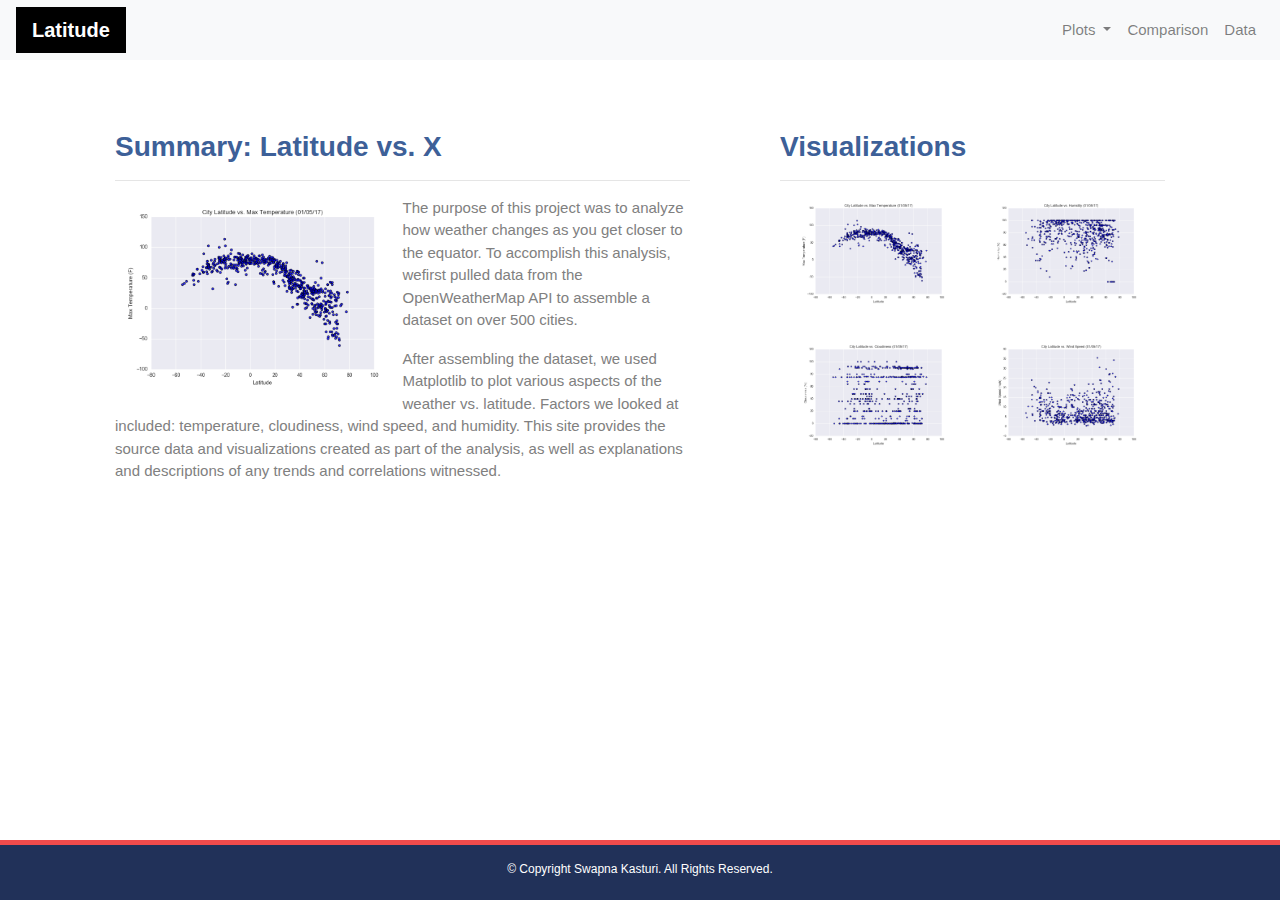
<file: index.html>
<!-- Landing/Home Page -->
<!doctype html>
<html lang="en">
<head>
    <meta charset="utf-8">
    <meta http-equiv="X-UA-Compatible" content="IE=edge">
    <meta name="viewport" content="width=device-width, initial-scale=1">
    <!-- Bootstrap CSS -->
    <link rel="stylesheet" href="https://stackpath.bootstrapcdn.com/bootstrap/4.3.1/css/bootstrap.min.css" integrity="sha384-ggOyR0iXCbMQv3Xipma34MD+dH/1fQ784/j6cY/iJTQUOhcWr7x9JvoRxT2MZw1T" crossorigin="anonymous">
    <!-- CSS Stylesheet -->
    <link rel="stylesheet" type="text/css" href="style.css">
    <title>Bootstrap Visualization Dashboard</title>
</head>
<body>
    <!-- Bootstrap JavaScript -->
    <!-- jQuery, Popper.js & Bootstrap JS -->
    <script src="https://code.jquery.com/jquery-3.3.1.slim.min.js" integrity="sha384-q8i/X+965DzO0rT7abK41JStQIAqVgRVzpbzo5smXKp4YfRvH+8abtTE1Pi6jizo" crossorigin="anonymous"></script>
    <script src="https://cdnjs.cloudflare.com/ajax/libs/popper.js/1.14.7/umd/popper.min.js" integrity="sha384-UO2eT0CpHqdSJQ6hJty5KVphtPhzWj9WO1clHTMGa3JDZwrnQq4sF86dIHNDz0W1" crossorigin="anonymous"></script>
    <script src="https://stackpath.bootstrapcdn.com/bootstrap/4.3.1/js/bootstrap.min.js" integrity="sha384-JjSmVgyd0p3pXB1rRibZUAYoIIy6OrQ6VrjIEaFf/nJGzIxFDsf4x0xIM+B07jRM" crossorigin="anonymous"></script>
    <!-- Navigation Menu -->
    <div class="navigation">
        <nav class="navbar navbar-expand-lg navbar-light bg-light">
            <a class="navbar-brand" style="background-color: black;" href="index.html">Latitude</a>
            <button class="navbar-toggler" type="button" data-toggle="collapse" data-target="#navbarNavDropdown" aria-controls="navbarNavDropdown" aria-expanded="false" aria-label="Toggle navigation">
                <span class="navbar-toggler-icon"></span>
            </button>
            <div class="collapse navbar-collapse" id="navbarNavDropdown">
                <ul class="navbar-nav ml-auto">
                    <li class="nav-item dropdown">
                        <a class="nav-link dropdown-toggle" href="#" id="navbarDropdownMenuLink" role="button" data-toggle="dropdown" aria-haspopup="true" aria-expanded="false">
                            Plots
                        </a>
                        <div class="dropdown-menu" aria-labelledby="navbarDropdownMenuLink">
                            <a class="dropdown-item" href="maxtemp.html">Max Temperature</a>
                            <a class="dropdown-item" href="humidity.html">Humidity</a>
                            <a class="dropdown-item" href="cloudiness.html">Cloudiness</a>
                            <a class="dropdown-item" href="wind_speed.html">Wind Speed</a>
                        </div>
                    </li>
                    <li class="nav-item">
                        <a class="nav-link" href="comparison.html">Comparison</a>
                    </li>
                    <li class="nav-item">
                        <a class="nav-link" href="data.html">Data</a>
                    </li>
                </ul>
            </div>
        </nav>
    </div>
    <!-- Content -->
        <!-- Create Overall Grid -->
    <div class="container">
        <div class="row">
            <div class="col-lg-7 col-md-12">
                <!-- Left Content Box -->
                <div class="box" style="padding-bottom: 20px;">
                    <h3 class="title">Summary: Latitude vs. X</h3>
                    <hr>
                    <img src="Resources/Assets/Images/Fig1.png" class="vizualization rounded float-left" alt="Max Temperature Graph">
                    <p>The purpose of this project was to analyze how weather changes as you get closer to the equator. 
                    To accomplish this analysis, wefirst pulled data from the OpenWeatherMap API to assemble a dataset on over 500 cities.</p>
                    <p>After assembling the dataset, we used Matplotlib to plot various aspects of the weather vs. latitude. 
                    Factors we looked at included: temperature, cloudiness, wind speed, and humidity. This site provides the source data and
                    visualizations created as part of the analysis, as well as explanations and descriptions of any trends and correlations witnessed.</p>
                </div>
            </div>
            <div class="col-lg-5 col-md-12">
                <!-- Right Content Box -->
                <div class="box">
                    <h3 class="title">Visualizations</h3>
                    <hr>
                    <div class="container">
                        <div class="row" style="padding-bottom: 30px;">
                            <div class="col-6">
                                <a href="maxtemp.html">
                                <img class="panel" src="Resources/Assets/Images/Fig1.png" alt="Max Temperature Graph">
                                </a>
                            </div>
                            <div class="col-6">
                                <a href="humidity.html">
                                <img class="panel" src="Resources/Assets/Images/Fig2.png" alt="Humidity Graph">
                                </a>
                            </div>
                        </div>
                        <div class="row" style="padding-bottom: 30px;">
                            <div class="col-6">
                                <a href="cloudiness.html">
                                <img class="panel" src="Resources/Assets/Images/Fig3.png" alt="Cloudiness Graph">
                                </a>
                            </div>
                            <div class="col-6">
                                <a href="wind_speed.html">
                                    <img class="panel" src="Resources/Assets/Images/Fig4.png" alt="Wind Speed Graph">
                                </a>
                            </div>
                        </div>
                    </div>
                </div>
            </div>
        </div>
    </div>
    <!-- Footer -->
    <footer>
        <div class="footer">&copy; Copyright Swapna Kasturi. All Rights Reserved.</div>
    </footer>
</body>
</html>
</file>
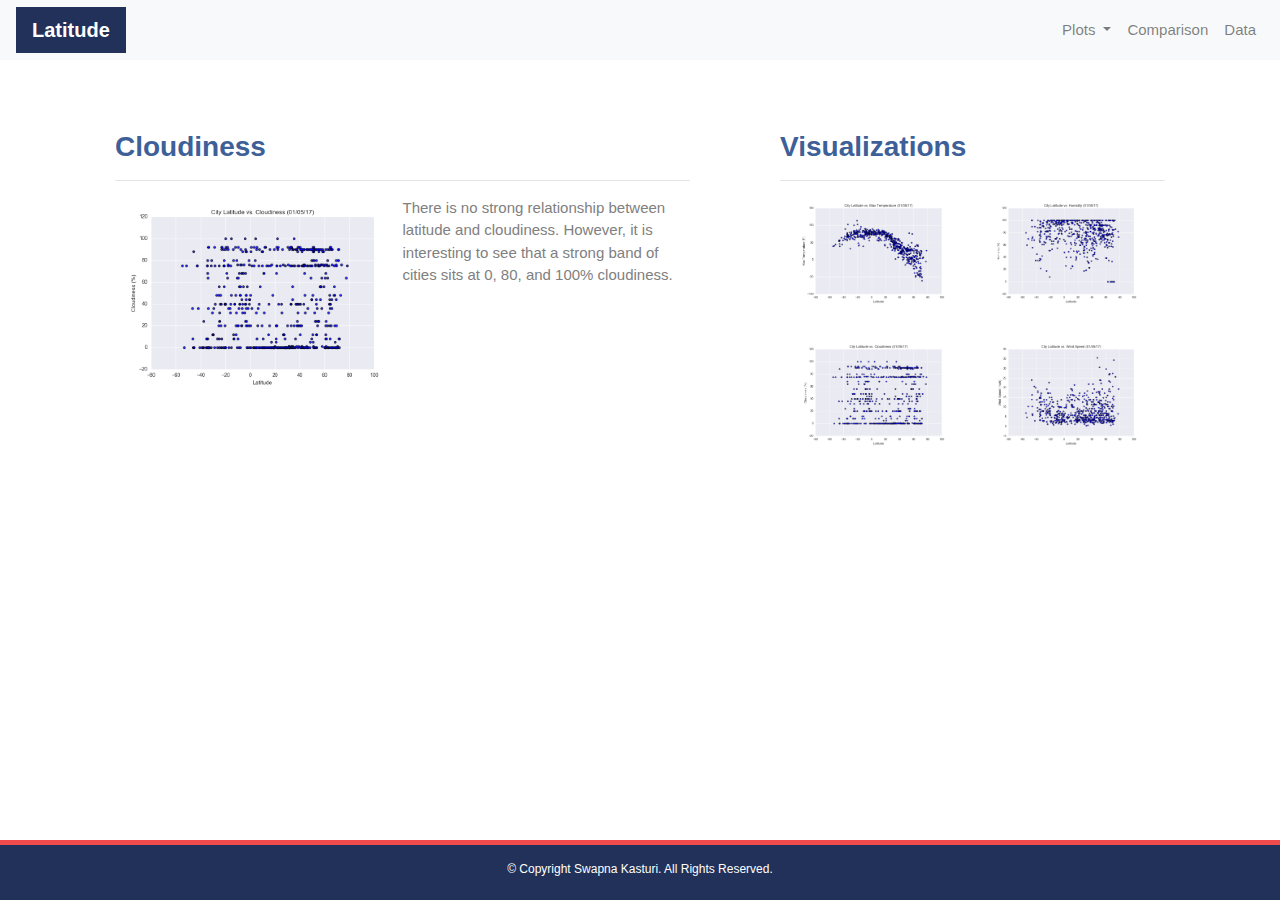
<file: cloudiness.html>
<!-- Visualization Page III (Cloudiness) -->
<!doctype html>
<html lang="en">
<head>
    <meta charset="utf-8">
    <meta http-equiv="X-UA-Compatible" content="IE=edge">
    <meta name="viewport" content="width=device-width, initial-scale=1">
    <!-- Bootstrap CSS -->
    <link rel="stylesheet" href="https://stackpath.bootstrapcdn.com/bootstrap/4.3.1/css/bootstrap.min.css" integrity="sha384-ggOyR0iXCbMQv3Xipma34MD+dH/1fQ784/j6cY/iJTQUOhcWr7x9JvoRxT2MZw1T" crossorigin="anonymous">
    <!-- CSS Stylesheet -->
    <link rel="stylesheet" type="text/css" href="style.css">
    <title>Bootstrap Visualization Dashboard</title>
</head>
<body>
    <!-- Bootstrap JavaScript -->
    <!-- jQuery, Popper.js & Bootstrap JS -->
    <script src="https://code.jquery.com/jquery-3.3.1.slim.min.js" integrity="sha384-q8i/X+965DzO0rT7abK41JStQIAqVgRVzpbzo5smXKp4YfRvH+8abtTE1Pi6jizo" crossorigin="anonymous"></script>
    <script src="https://cdnjs.cloudflare.com/ajax/libs/popper.js/1.14.7/umd/popper.min.js" integrity="sha384-UO2eT0CpHqdSJQ6hJty5KVphtPhzWj9WO1clHTMGa3JDZwrnQq4sF86dIHNDz0W1" crossorigin="anonymous"></script>
    <script src="https://stackpath.bootstrapcdn.com/bootstrap/4.3.1/js/bootstrap.min.js" integrity="sha384-JjSmVgyd0p3pXB1rRibZUAYoIIy6OrQ6VrjIEaFf/nJGzIxFDsf4x0xIM+B07jRM" crossorigin="anonymous"></script>
    <!-- Navigation Menu -->
    <div class="navigation">
        <nav class="navbar navbar-expand-lg navbar-light bg-light">
            <a class="navbar-brand" style="background-color: #213159;" href="index.html">Latitude</a>
            <button class="navbar-toggler" type="button" data-toggle="collapse" data-target="#navbarNavDropdown" aria-controls="navbarNavDropdown" aria-expanded="false" aria-label="Toggle navigation">
                <span class="navbar-toggler-icon"></span>
            </button>
            <div class="collapse navbar-collapse" id="navbarNavDropdown">
                <ul class="navbar-nav ml-auto">
                    <li class="nav-item dropdown">
                        <a class="nav-link dropdown-toggle" href="#" id="navbarDropdownMenuLink" role="button" data-toggle="dropdown" aria-haspopup="true" aria-expanded="false">
                            Plots
                        </a>
                        <div class="dropdown-menu" aria-labelledby="navbarDropdownMenuLink">
                            <a class="dropdown-item" href="maxtemp.html">Max Temperature</a>
                            <a class="dropdown-item" href="humidity.html">Humidity</a>
                            <a class="dropdown-item" href="cloudiness.html">Cloudiness</a>
                            <a class="dropdown-item" href="wind_speed.html">Wind Speed</a>
                        </div>
                    </li>
                    <li class="nav-item">
                        <a class="nav-link" href="comparison.html">Comparison</a>
                    </li>
                    <li class="nav-item">
                        <a class="nav-link" href="data.html">Data</a>
                    </li>
                </ul>
            </div>
        </nav>
    </div>
    <!-- Content -->
        <!-- Create Overall Grid -->
    <div class="container">
        <div class="row">
            <div class="col-lg-7 col-md-12">
                <!-- Left Content Box -->
                <div class="box" style="padding-bottom: 120px;">
                    <h3 class="title">Cloudiness</h3>
                    <hr>
                    <img src="Resources/Assets/Images/Fig3.png" class="vizualization rounded float-left" alt="Cloudiness Graph">
                    <p>There is no strong relationship between latitude and cloudiness. 
                        However, it is interesting to see that a strong band of cities sits at 0, 80, and 100% cloudiness.</p>
                </div>
            </div>
            <div class="col-lg-5 col-md-12">
                <!-- Right Content Box -->
                <div class="box">
                    <h3 class="title">Visualizations</h3>
                    <hr>
                    <div class="container">
                        <div class="row" style="padding-bottom: 30px;">
                            <div class="col-6">
                                <a href="maxtemp.html">
                                  <img class="panel" src="Resources/Assets/Images/Fig1.png" alt="Max Temperature Graph">
                                </a>
                            </div>
                            <div class="col-6">
                                <a href="humidity.html">
                                    <img class="panel" src="Resources/Assets/Images/Fig2.png" alt="Humidity Graph">
                                </a>
                            </div>
                        </div>
                        <div class="row" style="padding-bottom: 30px;">
                            <div class="col-6">
                                <a href="cloudiness.html">
                                    <img class="panel" src="Resources/Assets/Images/Fig3.png" alt="Cloudiness Graph">
                                </a>
                            </div>
                            <div class="col-6">
                                <a href="wind_speed.html">
                                    <img class="panel" src="Resources/Assets/Images/Fig4.png" alt="Wind Speed Graph">
                                </a>
                            </div>
                        </div>
                    </div>
                </div>
            </div>
        </div>
    </div>  
    <!-- Footer -->
    <footer>
        <div class="footer">&copy; Copyright Swapna Kasturi. All Rights Reserved.</div>
    </footer>
</body>
</html>
</file>
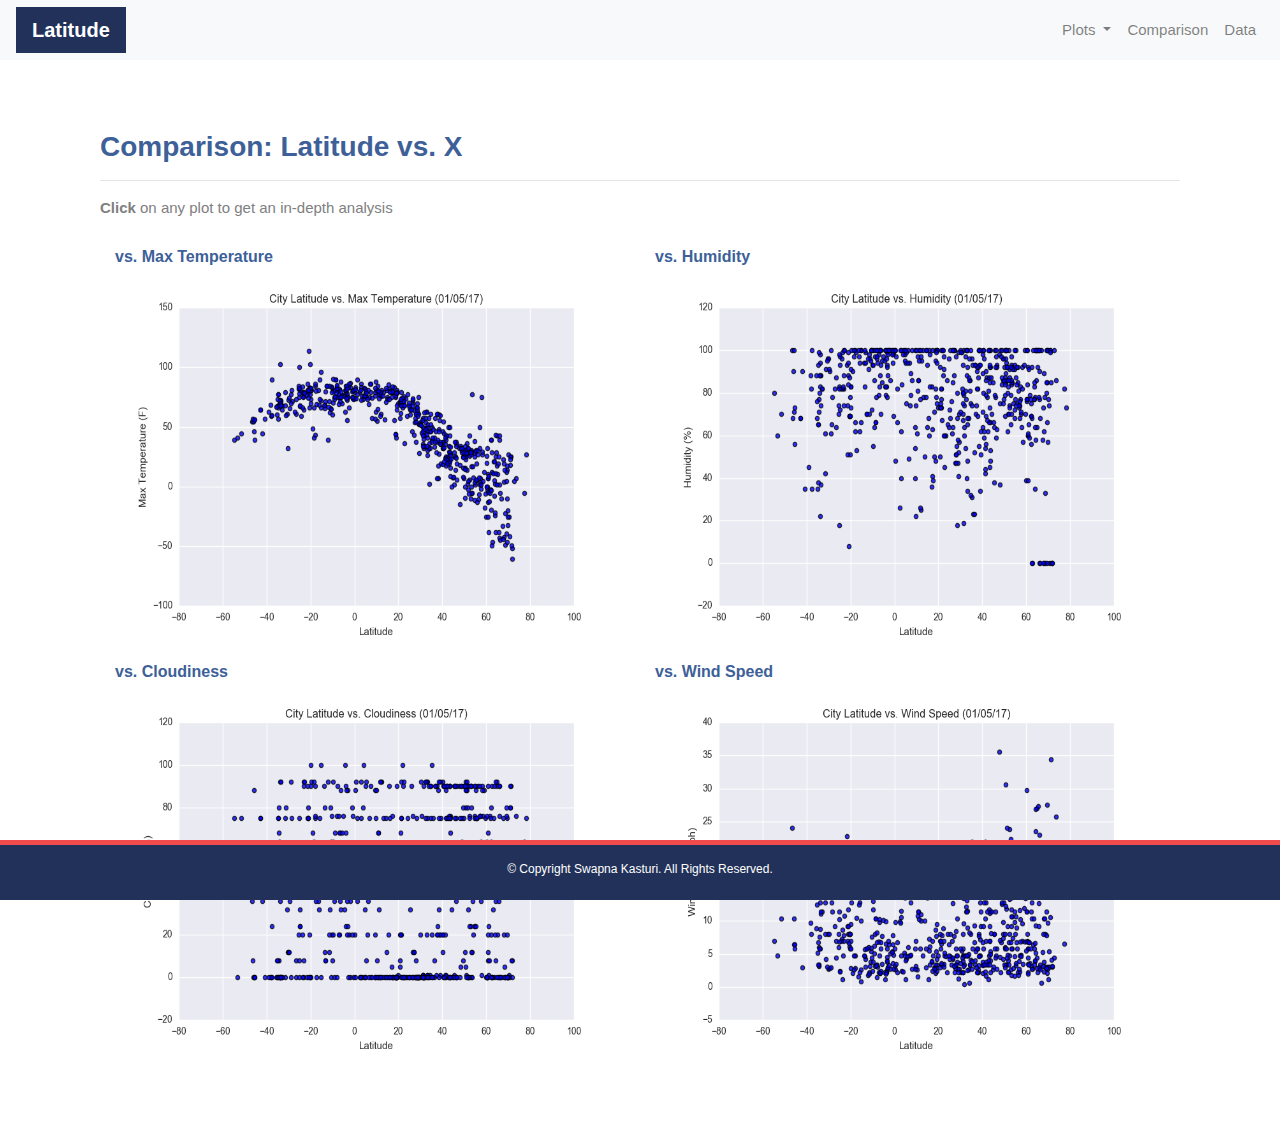
<file: comparison.html>
<!-- Comparison Page -->
<!doctype html>
<html lang="en">
<head>
    <meta charset="utf-8">
    <meta http-equiv="X-UA-Compatible" content="IE=edge">
    <meta name="viewport" content="width=device-width, initial-scale=1">
    <!-- Bootstrap CSS -->
    <link rel="stylesheet" href="https://stackpath.bootstrapcdn.com/bootstrap/4.3.1/css/bootstrap.min.css" integrity="sha384-ggOyR0iXCbMQv3Xipma34MD+dH/1fQ784/j6cY/iJTQUOhcWr7x9JvoRxT2MZw1T" crossorigin="anonymous">
    <!-- CSS Stylesheet -->
    <link rel="stylesheet" type="text/css" href="style.css">
    <title>Bootstrap Visualization Dashboard</title>
</head>
<body>
    <!-- Bootstrap JavaScript -->
    <!-- jQuery, Popper.js & Bootstrap JS -->
    <script src="https://code.jquery.com/jquery-3.3.1.slim.min.js" integrity="sha384-q8i/X+965DzO0rT7abK41JStQIAqVgRVzpbzo5smXKp4YfRvH+8abtTE1Pi6jizo" crossorigin="anonymous"></script>
    <script src="https://cdnjs.cloudflare.com/ajax/libs/popper.js/1.14.7/umd/popper.min.js" integrity="sha384-UO2eT0CpHqdSJQ6hJty5KVphtPhzWj9WO1clHTMGa3JDZwrnQq4sF86dIHNDz0W1" crossorigin="anonymous"></script>
    <script src="https://stackpath.bootstrapcdn.com/bootstrap/4.3.1/js/bootstrap.min.js" integrity="sha384-JjSmVgyd0p3pXB1rRibZUAYoIIy6OrQ6VrjIEaFf/nJGzIxFDsf4x0xIM+B07jRM" crossorigin="anonymous"></script>
    <!-- Navigation Menu -->
    <div class="navigation">
        <nav class="navbar navbar-expand-lg navbar-light bg-light">
            <a class="navbar-brand" style="background-color: #213159;" href="index.html">Latitude</a>
            <button class="navbar-toggler" type="button" data-toggle="collapse" data-target="#navbarNavDropdown" aria-controls="navbarNavDropdown" aria-expanded="false" aria-label="Toggle navigation">
                <span class="navbar-toggler-icon"></span>
            </button>
            <div class="collapse navbar-collapse" id="navbarNavDropdown">
                <ul class="navbar-nav ml-auto">
                    <li class="nav-item dropdown">
                        <a class="nav-link dropdown-toggle" href="#" id="navbarDropdownMenuLink" role="button" data-toggle="dropdown" aria-haspopup="true" aria-expanded="false">
                            Plots
                        </a>
                        <div class="dropdown-menu" aria-labelledby="navbarDropdownMenuLink">
                            <a class="dropdown-item" href="maxtemp.html">Max Temperature</a>
                            <a class="dropdown-item" href="humidity.html">Humidity</a>
                            <a class="dropdown-item" href="cloudiness.html">Cloudiness</a>
                            <a class="dropdown-item" href="wind_speed.html">Wind Speed</a>
                        </div>
                    </li>
                    <li class="nav-item">
                        <a class="nav-link" href="comparison.html">Comparison</a>
                    </li>
                    <li class="nav-item">
                        <a class="nav-link" href="data.html">Data</a>
                    </li>
                </ul>
            </div>
        </nav>
    </div>
    <!-- Content -->
        <!-- Create Overall Grid -->
    <div class="container">
        <div class="row">
            <!-- Content Box -->
            <div class="box">
                <h3 class="title">Comparison: Latitude vs. X</h3>
                <hr>
                <p><strong>Click</strong> on any plot to get an in-depth analysis</p>
                <div class="container" style="padding-bottom: 10px;">
                    <div class="row">
                        <div class="col-lg-6" style="padding-bottom: 30px;">
                            <div class="title">vs. Max Temperature</div>
                            <a href="maxtemp.html">
                                <img class="panel" src="Resources/Assets/Images/Fig1.png" alt="Max Temperature Graph">
                            </a>
                        </div>
                        <div class="col-lg-6" style="padding-bottom: 30px;">
                            <div class="title">vs. Humidity</div>
                            <a href="humidity.html">
                                <img class="panel" src="Resources/Assets/Images/Fig2.png" alt="Humidity Graph">
                            </a>
                        </div>
                    </div>
                    <div class="row">
                        <div class="col-lg-6" style="padding-bottom: 30px;">
                            <div class="title">vs. Cloudiness</div>
                            <a href="cloudiness.html">
                                <img class="panel" src="Resources/Assets/Images/Fig3.png" alt="Cloudiness Graph">
                            </a>
                        </div>
                        <div class="col-lg-6" style="padding-bottom: 30px;">
                            <div class="title">vs. Wind Speed</div>
                            <a href="wind_speed.html">
                                <img class="panel" src="Resources/Assets/Images/Fig4.png" alt="Wind Speed Graph">
                            </a>
                        </div>
                    </div>
                </div>
            </div>
        </div>
    </div>
    <!-- Footer -->
    <footer>
        <div class="footer">&copy; Copyright Swapna Kasturi. All Rights Reserved.</div>
    </footer>
</body>
</html>
</file>
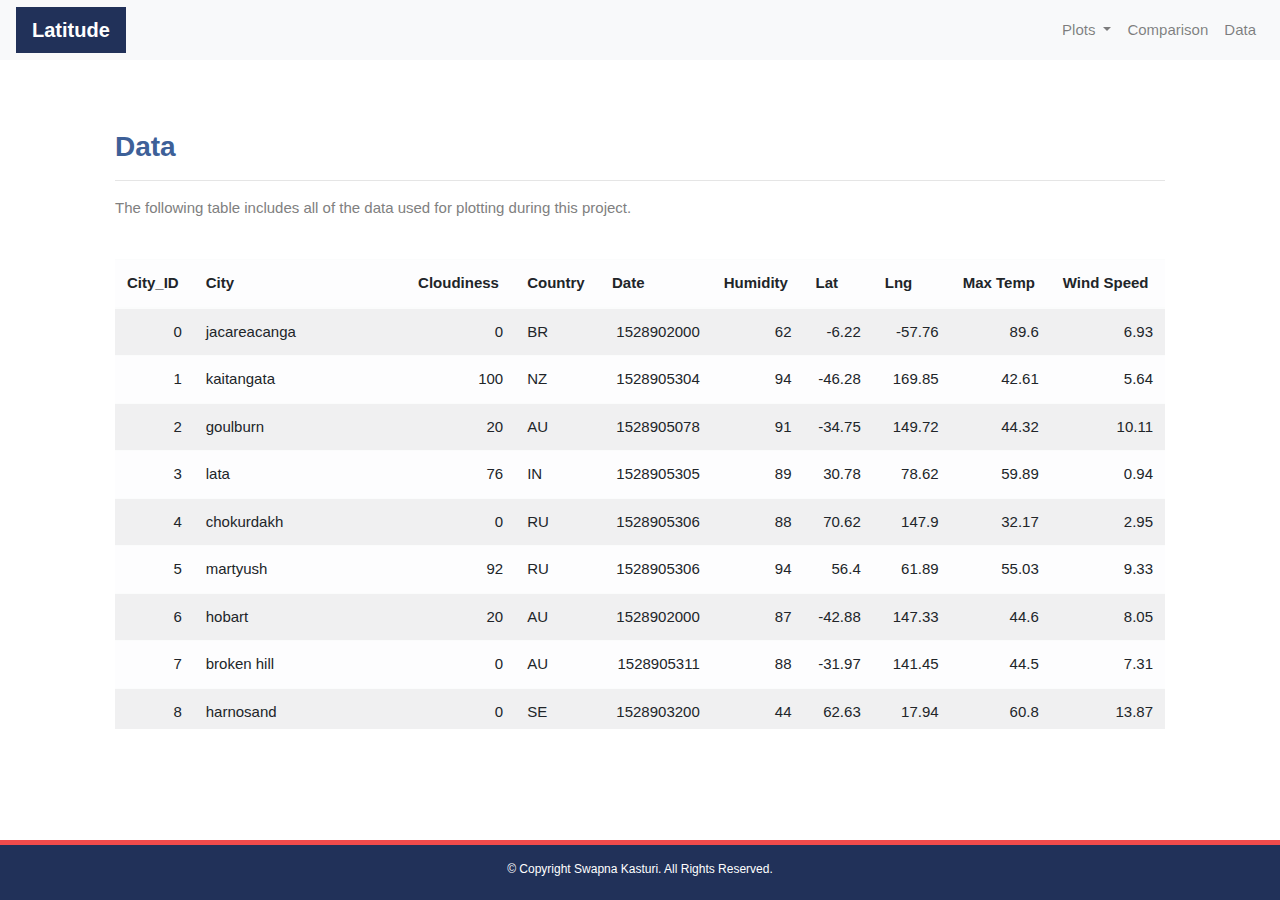
<file: data.html>
<!-- Data Page -->
<!doctype html>
<html lang="en">
<head>
    <meta charset="utf-8">
    <meta http-equiv="X-UA-Compatible" content="IE=edge">
    <meta name="viewport" content="width=device-width, initial-scale=1">
    <!-- Bootstrap CSS -->
    <link rel="stylesheet" href="https://stackpath.bootstrapcdn.com/bootstrap/4.3.1/css/bootstrap.min.css" integrity="sha384-ggOyR0iXCbMQv3Xipma34MD+dH/1fQ784/j6cY/iJTQUOhcWr7x9JvoRxT2MZw1T" crossorigin="anonymous">
    <!-- CSS Stylesheet -->
    <link rel="stylesheet" type="text/css" href="style.css">
    <title>Bootstrap Visualization Dashboard</title>
</head>
<body>
    <!-- Bootstrap JavaScript -->
    <!-- jQuery, Popper.js & Bootstrap JS -->
    <script src="https://code.jquery.com/jquery-3.3.1.slim.min.js" integrity="sha384-q8i/X+965DzO0rT7abK41JStQIAqVgRVzpbzo5smXKp4YfRvH+8abtTE1Pi6jizo" crossorigin="anonymous"></script>
    <script src="https://cdnjs.cloudflare.com/ajax/libs/popper.js/1.14.7/umd/popper.min.js" integrity="sha384-UO2eT0CpHqdSJQ6hJty5KVphtPhzWj9WO1clHTMGa3JDZwrnQq4sF86dIHNDz0W1" crossorigin="anonymous"></script>
    <script src="https://stackpath.bootstrapcdn.com/bootstrap/4.3.1/js/bootstrap.min.js" integrity="sha384-JjSmVgyd0p3pXB1rRibZUAYoIIy6OrQ6VrjIEaFf/nJGzIxFDsf4x0xIM+B07jRM" crossorigin="anonymous"></script>
    <!-- Navigation Menu -->
    <div class="navigation">
        <nav class="navbar navbar-expand-lg navbar-light bg-light">
            <a class="navbar-brand" style="background-color: #213159;" href="index.html">Latitude</a>
            <button class="navbar-toggler" type="button" data-toggle="collapse" data-target="#navbarNavDropdown" aria-controls="navbarNavDropdown" aria-expanded="false" aria-label="Toggle navigation">
                <span class="navbar-toggler-icon"></span>
            </button>
            <div class="collapse navbar-collapse" id="navbarNavDropdown">
                <ul class="navbar-nav ml-auto">
                    <li class="nav-item dropdown">
                        <a class="nav-link dropdown-toggle" href="#" id="navbarDropdownMenuLink" role="button" data-toggle="dropdown" aria-haspopup="true" aria-expanded="false">
                            Plots
                        </a>
                        <div class="dropdown-menu" aria-labelledby="navbarDropdownMenuLink">
                            <a class="dropdown-item" href="maxtemp.html">Max Temperature</a>
                            <a class="dropdown-item" href="humidity.html">Humidity</a>
                            <a class="dropdown-item" href="cloudiness.html">Cloudiness</a>
                            <a class="dropdown-item" href="wind_speed.html">Wind Speed</a>
                        </div>
                    </li>
                    <li class="nav-item">
                        <a class="nav-link" href="comparison.html">Comparison</a>
                    </li>
                    <li class="nav-item">
                        <a class="nav-link" href="data.html">Data</a>
                    </li>
                </ul>
            </div>
        </nav>
    </div>
    <!-- Content -->
    <div class="container">
        <div class="box">
            <h3 class="title">Data</h3>
            <hr>
            <p>The following table includes all of the data used for plotting during this project.</p>
            <br>
            <div class="table-responsive" style="overflow-x:auto; overflow-y:auto; max-height:470px; max-width: auto;">
                <table class="table table-striped table-light table table-hover table-condensed">
                    <!-- ConvertCSV Data -->
                    <thead><tr><th title="Field #1">City_ID</th>
                    <th title="Field #2">City</th>
                    <th title="Field #3">Cloudiness</th>
                    <th title="Field #4">Country</th>
                    <th title="Field #5">Date</th>
                    <th title="Field #6">Humidity</th>
                    <th title="Field #7">Lat</th>
                    <th title="Field #8">Lng</th>
                    <th title="Field #9">Max Temp</th>
                    <th title="Field #10">Wind Speed</th>
                    </tr></thead>
                    <tbody><tr>
                    <td align="right">0</td>
                    <td>jacareacanga</td>
                    <td align="right">0</td>
                    <td>BR</td>
                    <td align="right">1528902000</td>
                    <td align="right">62</td>
                    <td align="right">-6.22</td>
                    <td align="right">-57.76</td>
                    <td align="right">89.6</td>
                    <td align="right">6.93</td>
                    </tr>
                    <tr>
                    <td align="right">1</td>
                    <td>kaitangata</td>
                    <td align="right">100</td>
                    <td>NZ</td>
                    <td align="right">1528905304</td>
                    <td align="right">94</td>
                    <td align="right">-46.28</td>
                    <td align="right">169.85</td>
                    <td align="right">42.61</td>
                    <td align="right">5.64</td>
                    </tr>
                    <tr>
                    <td align="right">2</td>
                    <td>goulburn</td>
                    <td align="right">20</td>
                    <td>AU</td>
                    <td align="right">1528905078</td>
                    <td align="right">91</td>
                    <td align="right">-34.75</td>
                    <td align="right">149.72</td>
                    <td align="right">44.32</td>
                    <td align="right">10.11</td>
                    </tr>
                    <tr>
                    <td align="right">3</td>
                    <td>lata</td>
                    <td align="right">76</td>
                    <td>IN</td>
                    <td align="right">1528905305</td>
                    <td align="right">89</td>
                    <td align="right">30.78</td>
                    <td align="right">78.62</td>
                    <td align="right">59.89</td>
                    <td align="right">0.94</td>
                    </tr>
                    <tr>
                    <td align="right">4</td>
                    <td>chokurdakh</td>
                    <td align="right">0</td>
                    <td>RU</td>
                    <td align="right">1528905306</td>
                    <td align="right">88</td>
                    <td align="right">70.62</td>
                    <td align="right">147.9</td>
                    <td align="right">32.17</td>
                    <td align="right">2.95</td>
                    </tr>
                    <tr>
                    <td align="right">5</td>
                    <td>martyush</td>
                    <td align="right">92</td>
                    <td>RU</td>
                    <td align="right">1528905306</td>
                    <td align="right">94</td>
                    <td align="right">56.4</td>
                    <td align="right">61.89</td>
                    <td align="right">55.03</td>
                    <td align="right">9.33</td>
                    </tr>
                    <tr>
                    <td align="right">6</td>
                    <td>hobart</td>
                    <td align="right">20</td>
                    <td>AU</td>
                    <td align="right">1528902000</td>
                    <td align="right">87</td>
                    <td align="right">-42.88</td>
                    <td align="right">147.33</td>
                    <td align="right">44.6</td>
                    <td align="right">8.05</td>
                    </tr>
                    <tr>
                    <td align="right">7</td>
                    <td>broken hill</td>
                    <td align="right">0</td>
                    <td>AU</td>
                    <td align="right">1528905311</td>
                    <td align="right">88</td>
                    <td align="right">-31.97</td>
                    <td align="right">141.45</td>
                    <td align="right">44.5</td>
                    <td align="right">7.31</td>
                    </tr>
                    <tr>
                    <td align="right">8</td>
                    <td>harnosand</td>
                    <td align="right">0</td>
                    <td>SE</td>
                    <td align="right">1528903200</td>
                    <td align="right">44</td>
                    <td align="right">62.63</td>
                    <td align="right">17.94</td>
                    <td align="right">60.8</td>
                    <td align="right">13.87</td>
                    </tr>
                    <tr>
                    <td align="right">9</td>
                    <td>tuatapere</td>
                    <td align="right">0</td>
                    <td>NZ</td>
                    <td align="right">1528905312</td>
                    <td align="right">100</td>
                    <td align="right">-46.13</td>
                    <td align="right">167.69</td>
                    <td align="right">38.92</td>
                    <td align="right">3.4</td>
                    </tr>
                    <tr>
                    <td align="right">10</td>
                    <td>puerto ayora</td>
                    <td align="right">90</td>
                    <td>EC</td>
                    <td align="right">1528902000</td>
                    <td align="right">69</td>
                    <td align="right">-0.74</td>
                    <td align="right">-90.35</td>
                    <td align="right">77.0</td>
                    <td align="right">13.87</td>
                    </tr>
                    <tr>
                    <td align="right">11</td>
                    <td>havre-saint-pierre</td>
                    <td align="right">75</td>
                    <td>CA</td>
                    <td align="right">1528902000</td>
                    <td align="right">58</td>
                    <td align="right">50.23</td>
                    <td align="right">-63.6</td>
                    <td align="right">53.6</td>
                    <td align="right">19.46</td>
                    </tr>
                    <tr>
                    <td align="right">12</td>
                    <td>punta arenas</td>
                    <td align="right">0</td>
                    <td>CL</td>
                    <td align="right">1528902000</td>
                    <td align="right">100</td>
                    <td align="right">-53.16</td>
                    <td align="right">-70.91</td>
                    <td align="right">35.6</td>
                    <td align="right">9.17</td>
                    </tr>
                    <tr>
                    <td align="right">13</td>
                    <td>tasiilaq</td>
                    <td align="right">75</td>
                    <td>GL</td>
                    <td align="right">1528901400</td>
                    <td align="right">60</td>
                    <td align="right">65.61</td>
                    <td align="right">-37.64</td>
                    <td align="right">39.2</td>
                    <td align="right">2.24</td>
                    </tr>
                    <tr>
                    <td align="right">14</td>
                    <td>chapais</td>
                    <td align="right">40</td>
                    <td>CA</td>
                    <td align="right">1528902000</td>
                    <td align="right">38</td>
                    <td align="right">49.78</td>
                    <td align="right">-74.86</td>
                    <td align="right">59.0</td>
                    <td align="right">10.29</td>
                    </tr>
                    <tr>
                    <td align="right">15</td>
                    <td>avarua</td>
                    <td align="right">40</td>
                    <td>CK</td>
                    <td align="right">1528902000</td>
                    <td align="right">56</td>
                    <td align="right">-21.21</td>
                    <td align="right">-159.78</td>
                    <td align="right">73.4</td>
                    <td align="right">10.29</td>
                    </tr>
                    <tr>
                    <td align="right">16</td>
                    <td>hofn</td>
                    <td align="right">75</td>
                    <td>IS</td>
                    <td align="right">1528902000</td>
                    <td align="right">87</td>
                    <td align="right">64.25</td>
                    <td align="right">-15.21</td>
                    <td align="right">51.8</td>
                    <td align="right">8.05</td>
                    </tr>
                    <tr>
                    <td align="right">17</td>
                    <td>yukamenskoye</td>
                    <td align="right">92</td>
                    <td>RU</td>
                    <td align="right">1528905315</td>
                    <td align="right">98</td>
                    <td align="right">57.89</td>
                    <td align="right">52.24</td>
                    <td align="right">56.65</td>
                    <td align="right">10.22</td>
                    </tr>
                    <tr>
                    <td align="right">18</td>
                    <td>khandbari</td>
                    <td align="right">80</td>
                    <td>NP</td>
                    <td align="right">1528905315</td>
                    <td align="right">67</td>
                    <td align="right">27.38</td>
                    <td align="right">87.21</td>
                    <td align="right">44.59</td>
                    <td align="right">1.39</td>
                    </tr>
                    <tr>
                    <td align="right">19</td>
                    <td>bethel</td>
                    <td align="right">1</td>
                    <td>US</td>
                    <td align="right">1528901580</td>
                    <td align="right">93</td>
                    <td align="right">60.79</td>
                    <td align="right">-161.76</td>
                    <td align="right">44.6</td>
                    <td align="right">8.05</td>
                    </tr>
                    <tr>
                    <td align="right">20</td>
                    <td>ushuaia</td>
                    <td align="right">75</td>
                    <td>AR</td>
                    <td align="right">1528902000</td>
                    <td align="right">64</td>
                    <td align="right">-54.81</td>
                    <td align="right">-68.31</td>
                    <td align="right">41.0</td>
                    <td align="right">3.36</td>
                    </tr>
                    <tr>
                    <td align="right">21</td>
                    <td>east london</td>
                    <td align="right">0</td>
                    <td>ZA</td>
                    <td align="right">1528902000</td>
                    <td align="right">37</td>
                    <td align="right">-33.02</td>
                    <td align="right">27.91</td>
                    <td align="right">69.8</td>
                    <td align="right">5.82</td>
                    </tr>
                    <tr>
                    <td align="right">22</td>
                    <td>bluff</td>
                    <td align="right">76</td>
                    <td>AU</td>
                    <td align="right">1528905321</td>
                    <td align="right">76</td>
                    <td align="right">-23.58</td>
                    <td align="right">149.07</td>
                    <td align="right">61.96</td>
                    <td align="right">4.74</td>
                    </tr>
                    <tr>
                    <td align="right">23</td>
                    <td>mount isa</td>
                    <td align="right">75</td>
                    <td>AU</td>
                    <td align="right">1528902000</td>
                    <td align="right">100</td>
                    <td align="right">-20.73</td>
                    <td align="right">139.49</td>
                    <td align="right">64.4</td>
                    <td align="right">3.29</td>
                    </tr>
                    <tr>
                    <td align="right">24</td>
                    <td>pevek</td>
                    <td align="right">0</td>
                    <td>RU</td>
                    <td align="right">1528905321</td>
                    <td align="right">71</td>
                    <td align="right">69.7</td>
                    <td align="right">170.27</td>
                    <td align="right">36.94</td>
                    <td align="right">6.98</td>
                    </tr>
                    <tr>
                    <td align="right">25</td>
                    <td>gao</td>
                    <td align="right">24</td>
                    <td>ML</td>
                    <td align="right">1528905321</td>
                    <td align="right">16</td>
                    <td align="right">16.28</td>
                    <td align="right">-0.04</td>
                    <td align="right">110.02</td>
                    <td align="right">4.97</td>
                    </tr>
                    <tr>
                    <td align="right">26</td>
                    <td>cabo san lucas</td>
                    <td align="right">75</td>
                    <td>MX</td>
                    <td align="right">1528901160</td>
                    <td align="right">74</td>
                    <td align="right">22.89</td>
                    <td align="right">-109.91</td>
                    <td align="right">84.2</td>
                    <td align="right">10.29</td>
                    </tr>
                    <tr>
                    <td align="right">27</td>
                    <td>sao filipe</td>
                    <td align="right">0</td>
                    <td>CV</td>
                    <td align="right">1528905323</td>
                    <td align="right">88</td>
                    <td align="right">14.9</td>
                    <td align="right">-24.5</td>
                    <td align="right">75.73</td>
                    <td align="right">13.02</td>
                    </tr>
                    <tr>
                    <td align="right">28</td>
                    <td>tiksi</td>
                    <td align="right">44</td>
                    <td>RU</td>
                    <td align="right">1528905298</td>
                    <td align="right">58</td>
                    <td align="right">71.64</td>
                    <td align="right">128.87</td>
                    <td align="right">57.73</td>
                    <td align="right">10.11</td>
                    </tr>
                    <tr>
                    <td align="right">29</td>
                    <td>busselton</td>
                    <td align="right">92</td>
                    <td>AU</td>
                    <td align="right">1528905323</td>
                    <td align="right">100</td>
                    <td align="right">-33.64</td>
                    <td align="right">115.35</td>
                    <td align="right">60.43</td>
                    <td align="right">10.56</td>
                    </tr>
                    <tr>
                    <td align="right">30</td>
                    <td>alofi</td>
                    <td align="right">76</td>
                    <td>NU</td>
                    <td align="right">1528902000</td>
                    <td align="right">88</td>
                    <td align="right">-19.06</td>
                    <td align="right">-169.92</td>
                    <td align="right">71.6</td>
                    <td align="right">3.36</td>
                    </tr>
                    <tr>
                    <td align="right">31</td>
                    <td>ola</td>
                    <td align="right">75</td>
                    <td>RU</td>
                    <td align="right">1528902000</td>
                    <td align="right">100</td>
                    <td align="right">59.58</td>
                    <td align="right">151.3</td>
                    <td align="right">42.8</td>
                    <td align="right">7.76</td>
                    </tr>
                    <tr>
                    <td align="right">32</td>
                    <td>atar</td>
                    <td align="right">20</td>
                    <td>MR</td>
                    <td align="right">1528902000</td>
                    <td align="right">19</td>
                    <td align="right">20.52</td>
                    <td align="right">-13.05</td>
                    <td align="right">91.4</td>
                    <td align="right">9.17</td>
                    </tr>
                    <tr>
                    <td align="right">33</td>
                    <td>rikitea</td>
                    <td align="right">0</td>
                    <td>PF</td>
                    <td align="right">1528905325</td>
                    <td align="right">100</td>
                    <td align="right">-23.12</td>
                    <td align="right">-134.97</td>
                    <td align="right">73.57</td>
                    <td align="right">8.66</td>
                    </tr>
                    <tr>
                    <td align="right">34</td>
                    <td>hermanus</td>
                    <td align="right">0</td>
                    <td>ZA</td>
                    <td align="right">1528905325</td>
                    <td align="right">24</td>
                    <td align="right">-34.42</td>
                    <td align="right">19.24</td>
                    <td align="right">77.17</td>
                    <td align="right">8.66</td>
                    </tr>
                    <tr>
                    <td align="right">35</td>
                    <td>ponta delgada</td>
                    <td align="right">75</td>
                    <td>PT</td>
                    <td align="right">1528903800</td>
                    <td align="right">88</td>
                    <td align="right">37.73</td>
                    <td align="right">-25.67</td>
                    <td align="right">71.6</td>
                    <td align="right">12.75</td>
                    </tr>
                    <tr>
                    <td align="right">36</td>
                    <td>bambari</td>
                    <td align="right">24</td>
                    <td>CF</td>
                    <td align="right">1528905326</td>
                    <td align="right">84</td>
                    <td align="right">5.77</td>
                    <td align="right">20.68</td>
                    <td align="right">81.85</td>
                    <td align="right">7.65</td>
                    </tr>
                    <tr>
                    <td align="right">37</td>
                    <td>cap malheureux</td>
                    <td align="right">75</td>
                    <td>MU</td>
                    <td align="right">1528902000</td>
                    <td align="right">69</td>
                    <td align="right">-19.98</td>
                    <td align="right">57.61</td>
                    <td align="right">75.2</td>
                    <td align="right">14.99</td>
                    </tr>
                    <tr>
                    <td align="right">38</td>
                    <td>puerto escondido</td>
                    <td align="right">75</td>
                    <td>MX</td>
                    <td align="right">1528901100</td>
                    <td align="right">65</td>
                    <td align="right">15.86</td>
                    <td align="right">-97.07</td>
                    <td align="right">80.6</td>
                    <td align="right">3.36</td>
                    </tr>
                    <tr>
                    <td align="right">39</td>
                    <td>qaanaaq</td>
                    <td align="right">32</td>
                    <td>GL</td>
                    <td align="right">1528905330</td>
                    <td align="right">100</td>
                    <td align="right">77.48</td>
                    <td align="right">-69.36</td>
                    <td align="right">31.45</td>
                    <td align="right">6.31</td>
                    </tr>
                    <tr>
                    <td align="right">40</td>
                    <td>new norfolk</td>
                    <td align="right">20</td>
                    <td>AU</td>
                    <td align="right">1528902000</td>
                    <td align="right">87</td>
                    <td align="right">-42.78</td>
                    <td align="right">147.06</td>
                    <td align="right">44.6</td>
                    <td align="right">8.05</td>
                    </tr>
                    <tr>
                    <td align="right">41</td>
                    <td>najran</td>
                    <td align="right">40</td>
                    <td>SA</td>
                    <td align="right">1528902000</td>
                    <td align="right">13</td>
                    <td align="right">17.54</td>
                    <td align="right">44.22</td>
                    <td align="right">98.6</td>
                    <td align="right">11.41</td>
                    </tr>
                    <tr>
                    <td align="right">42</td>
                    <td>isla mujeres</td>
                    <td align="right">90</td>
                    <td>MX</td>
                    <td align="right">1528904340</td>
                    <td align="right">100</td>
                    <td align="right">21.23</td>
                    <td align="right">-86.73</td>
                    <td align="right">75.2</td>
                    <td align="right">16.11</td>
                    </tr>
                    <tr>
                    <td align="right">43</td>
                    <td>mar del plata</td>
                    <td align="right">0</td>
                    <td>AR</td>
                    <td align="right">1528905297</td>
                    <td align="right">100</td>
                    <td align="right">-46.43</td>
                    <td align="right">-67.52</td>
                    <td align="right">32.53</td>
                    <td align="right">7.31</td>
                    </tr>
                    <tr>
                    <td align="right">44</td>
                    <td>provideniya</td>
                    <td align="right">0</td>
                    <td>RU</td>
                    <td align="right">1528905332</td>
                    <td align="right">91</td>
                    <td align="right">64.42</td>
                    <td align="right">-173.23</td>
                    <td align="right">40.63</td>
                    <td align="right">10.78</td>
                    </tr>
                    <tr>
                    <td align="right">45</td>
                    <td>jamestown</td>
                    <td align="right">12</td>
                    <td>AU</td>
                    <td align="right">1528905333</td>
                    <td align="right">88</td>
                    <td align="right">-33.21</td>
                    <td align="right">138.6</td>
                    <td align="right">43.15</td>
                    <td align="right">10.89</td>
                    </tr>
                    <tr>
                    <td align="right">46</td>
                    <td>medicine hat</td>
                    <td align="right">20</td>
                    <td>CA</td>
                    <td align="right">1528902000</td>
                    <td align="right">34</td>
                    <td align="right">50.04</td>
                    <td align="right">-110.68</td>
                    <td align="right">66.2</td>
                    <td align="right">14.99</td>
                    </tr>
                    <tr>
                    <td align="right">47</td>
                    <td>katsuura</td>
                    <td align="right">8</td>
                    <td>JP</td>
                    <td align="right">1528905334</td>
                    <td align="right">88</td>
                    <td align="right">33.93</td>
                    <td align="right">134.5</td>
                    <td align="right">62.05</td>
                    <td align="right">7.54</td>
                    </tr>
                    <tr>
                    <td align="right">48</td>
                    <td>aklavik</td>
                    <td align="right">20</td>
                    <td>CA</td>
                    <td align="right">1528902000</td>
                    <td align="right">53</td>
                    <td align="right">68.22</td>
                    <td align="right">-135.01</td>
                    <td align="right">51.8</td>
                    <td align="right">11.41</td>
                    </tr>
                    <tr>
                    <td align="right">49</td>
                    <td>tuktoyaktuk</td>
                    <td align="right">20</td>
                    <td>CA</td>
                    <td align="right">1528902000</td>
                    <td align="right">61</td>
                    <td align="right">69.44</td>
                    <td align="right">-133.03</td>
                    <td align="right">46.4</td>
                    <td align="right">6.93</td>
                    </tr>
                    <tr>
                    <td align="right">50</td>
                    <td>kapaa</td>
                    <td align="right">90</td>
                    <td>US</td>
                    <td align="right">1528901760</td>
                    <td align="right">88</td>
                    <td align="right">22.08</td>
                    <td align="right">-159.32</td>
                    <td align="right">75.2</td>
                    <td align="right">14.99</td>
                    </tr>
                    <tr>
                    <td align="right">51</td>
                    <td>mildura</td>
                    <td align="right">0</td>
                    <td>AU</td>
                    <td align="right">1528905300</td>
                    <td align="right">92</td>
                    <td align="right">-34.18</td>
                    <td align="right">142.16</td>
                    <td align="right">45.67</td>
                    <td align="right">9.66</td>
                    </tr>
                    <tr>
                    <td align="right">52</td>
                    <td>souillac</td>
                    <td align="right">75</td>
                    <td>FR</td>
                    <td align="right">1528903800</td>
                    <td align="right">49</td>
                    <td align="right">45.6</td>
                    <td align="right">-0.6</td>
                    <td align="right">73.4</td>
                    <td align="right">10.29</td>
                    </tr>
                    <tr>
                    <td align="right">53</td>
                    <td>lorengau</td>
                    <td align="right">100</td>
                    <td>PG</td>
                    <td align="right">1528905336</td>
                    <td align="right">100</td>
                    <td align="right">-2.02</td>
                    <td align="right">147.27</td>
                    <td align="right">80.59</td>
                    <td align="right">3.85</td>
                    </tr>
                    <tr>
                    <td align="right">54</td>
                    <td>praia</td>
                    <td align="right">20</td>
                    <td>BR</td>
                    <td align="right">1528902000</td>
                    <td align="right">47</td>
                    <td align="right">-20.25</td>
                    <td align="right">-43.81</td>
                    <td align="right">82.4</td>
                    <td align="right">3.36</td>
                    </tr>
                    <tr>
                    <td align="right">55</td>
                    <td>port alfred</td>
                    <td align="right">0</td>
                    <td>ZA</td>
                    <td align="right">1528905338</td>
                    <td align="right">50</td>
                    <td align="right">-33.59</td>
                    <td align="right">26.89</td>
                    <td align="right">76.54</td>
                    <td align="right">7.2</td>
                    </tr>
                    <tr>
                    <td align="right">56</td>
                    <td>barranca</td>
                    <td align="right">0</td>
                    <td>PE</td>
                    <td align="right">1528905339</td>
                    <td align="right">98</td>
                    <td align="right">-10.75</td>
                    <td align="right">-77.76</td>
                    <td align="right">61.87</td>
                    <td align="right">9.89</td>
                    </tr>
                    <tr>
                    <td align="right">57</td>
                    <td>nome</td>
                    <td align="right">40</td>
                    <td>US</td>
                    <td align="right">1528902900</td>
                    <td align="right">70</td>
                    <td align="right">30.04</td>
                    <td align="right">-94.42</td>
                    <td align="right">87.8</td>
                    <td align="right">3.36</td>
                    </tr>
                    <tr>
                    <td align="right">58</td>
                    <td>matay</td>
                    <td align="right">0</td>
                    <td>EG</td>
                    <td align="right">1528905339</td>
                    <td align="right">23</td>
                    <td align="right">28.42</td>
                    <td align="right">30.79</td>
                    <td align="right">97.69</td>
                    <td align="right">6.98</td>
                    </tr>
                    <tr>
                    <td align="right">59</td>
                    <td>saskylakh</td>
                    <td align="right">48</td>
                    <td>RU</td>
                    <td align="right">1528905339</td>
                    <td align="right">55</td>
                    <td align="right">71.97</td>
                    <td align="right">114.09</td>
                    <td align="right">59.53</td>
                    <td align="right">5.86</td>
                    </tr>
                    <tr>
                    <td align="right">60</td>
                    <td>itarema</td>
                    <td align="right">0</td>
                    <td>BR</td>
                    <td align="right">1528905340</td>
                    <td align="right">61</td>
                    <td align="right">-2.92</td>
                    <td align="right">-39.92</td>
                    <td align="right">88.33</td>
                    <td align="right">12.57</td>
                    </tr>
                    <tr>
                    <td align="right">61</td>
                    <td>butaritari</td>
                    <td align="right">56</td>
                    <td>KI</td>
                    <td align="right">1528905340</td>
                    <td align="right">100</td>
                    <td align="right">3.07</td>
                    <td align="right">172.79</td>
                    <td align="right">81.13</td>
                    <td align="right">7.31</td>
                    </tr>
                    <tr>
                    <td align="right">62</td>
                    <td>peniche</td>
                    <td align="right">20</td>
                    <td>PT</td>
                    <td align="right">1528903800</td>
                    <td align="right">64</td>
                    <td align="right">39.36</td>
                    <td align="right">-9.38</td>
                    <td align="right">75.2</td>
                    <td align="right">12.75</td>
                    </tr>
                    <tr>
                    <td align="right">63</td>
                    <td>beloha</td>
                    <td align="right">0</td>
                    <td>MG</td>
                    <td align="right">1528905340</td>
                    <td align="right">57</td>
                    <td align="right">-25.17</td>
                    <td align="right">45.06</td>
                    <td align="right">71.95</td>
                    <td align="right">16.37</td>
                    </tr>
                    <tr>
                    <td align="right">64</td>
                    <td>anadyr</td>
                    <td align="right">0</td>
                    <td>RU</td>
                    <td align="right">1528902000</td>
                    <td align="right">57</td>
                    <td align="right">64.73</td>
                    <td align="right">177.51</td>
                    <td align="right">48.2</td>
                    <td align="right">4.47</td>
                    </tr>
                    <tr>
                    <td align="right">65</td>
                    <td>luderitz</td>
                    <td align="right">12</td>
                    <td>NA</td>
                    <td align="right">1528905342</td>
                    <td align="right">64</td>
                    <td align="right">-26.65</td>
                    <td align="right">15.16</td>
                    <td align="right">64.03</td>
                    <td align="right">17.38</td>
                    </tr>
                    <tr>
                    <td align="right">66</td>
                    <td>rochester</td>
                    <td align="right">1</td>
                    <td>US</td>
                    <td align="right">1528902960</td>
                    <td align="right">37</td>
                    <td align="right">44.02</td>
                    <td align="right">-92.46</td>
                    <td align="right">73.4</td>
                    <td align="right">6.93</td>
                    </tr>
                    <tr>
                    <td align="right">67</td>
                    <td>bosaso</td>
                    <td align="right">0</td>
                    <td>SO</td>
                    <td align="right">1528905347</td>
                    <td align="right">86</td>
                    <td align="right">11.28</td>
                    <td align="right">49.18</td>
                    <td align="right">89.77</td>
                    <td align="right">3.96</td>
                    </tr>
                    <tr>
                    <td align="right">68</td>
                    <td>faanui</td>
                    <td align="right">0</td>
                    <td>PF</td>
                    <td align="right">1528905347</td>
                    <td align="right">100</td>
                    <td align="right">-16.48</td>
                    <td align="right">-151.75</td>
                    <td align="right">79.96</td>
                    <td align="right">11.79</td>
                    </tr>
                    <tr>
                    <td align="right">69</td>
                    <td>grindavik</td>
                    <td align="right">75</td>
                    <td>IS</td>
                    <td align="right">1528902000</td>
                    <td align="right">70</td>
                    <td align="right">63.84</td>
                    <td align="right">-22.43</td>
                    <td align="right">48.2</td>
                    <td align="right">5.82</td>
                    </tr>
                    <tr>
                    <td align="right">70</td>
                    <td>margate</td>
                    <td align="right">20</td>
                    <td>AU</td>
                    <td align="right">1528902000</td>
                    <td align="right">87</td>
                    <td align="right">-43.03</td>
                    <td align="right">147.26</td>
                    <td align="right">44.6</td>
                    <td align="right">8.05</td>
                    </tr>
                    <tr>
                    <td align="right">71</td>
                    <td>marsh harbour</td>
                    <td align="right">88</td>
                    <td>BS</td>
                    <td align="right">1528905349</td>
                    <td align="right">95</td>
                    <td align="right">26.54</td>
                    <td align="right">-77.06</td>
                    <td align="right">82.39</td>
                    <td align="right">10.0</td>
                    </tr>
                    <tr>
                    <td align="right">72</td>
                    <td>comodoro rivadavia</td>
                    <td align="right">40</td>
                    <td>AR</td>
                    <td align="right">1528902000</td>
                    <td align="right">60</td>
                    <td align="right">-45.87</td>
                    <td align="right">-67.48</td>
                    <td align="right">42.8</td>
                    <td align="right">9.17</td>
                    </tr>
                    <tr>
                    <td align="right">73</td>
                    <td>upernavik</td>
                    <td align="right">92</td>
                    <td>GL</td>
                    <td align="right">1528905350</td>
                    <td align="right">100</td>
                    <td align="right">72.79</td>
                    <td align="right">-56.15</td>
                    <td align="right">29.29</td>
                    <td align="right">3.74</td>
                    </tr>
                    <tr>
                    <td align="right">74</td>
                    <td>uige</td>
                    <td align="right">0</td>
                    <td>AO</td>
                    <td align="right">1528905350</td>
                    <td align="right">29</td>
                    <td align="right">-7.61</td>
                    <td align="right">15.06</td>
                    <td align="right">86.8</td>
                    <td align="right">3.18</td>
                    </tr>
                    <tr>
                    <td align="right">75</td>
                    <td>bredasdorp</td>
                    <td align="right">0</td>
                    <td>ZA</td>
                    <td align="right">1528902000</td>
                    <td align="right">23</td>
                    <td align="right">-34.53</td>
                    <td align="right">20.04</td>
                    <td align="right">82.4</td>
                    <td align="right">5.82</td>
                    </tr>
                    <tr>
                    <td align="right">76</td>
                    <td>bodden town</td>
                    <td align="right">40</td>
                    <td>KY</td>
                    <td align="right">1528902000</td>
                    <td align="right">78</td>
                    <td align="right">19.28</td>
                    <td align="right">-81.25</td>
                    <td align="right">80.6</td>
                    <td align="right">16.11</td>
                    </tr>
                    <tr>
                    <td align="right">77</td>
                    <td>guerrero negro</td>
                    <td align="right">44</td>
                    <td>MX</td>
                    <td align="right">1528905350</td>
                    <td align="right">88</td>
                    <td align="right">27.97</td>
                    <td align="right">-114.04</td>
                    <td align="right">63.85</td>
                    <td align="right">3.74</td>
                    </tr>
                    <tr>
                    <td align="right">78</td>
                    <td>bilma</td>
                    <td align="right">0</td>
                    <td>NE</td>
                    <td align="right">1528905351</td>
                    <td align="right">12</td>
                    <td align="right">18.69</td>
                    <td align="right">12.92</td>
                    <td align="right">110.47</td>
                    <td align="right">4.63</td>
                    </tr>
                    <tr>
                    <td align="right">79</td>
                    <td>carnarvon</td>
                    <td align="right">0</td>
                    <td>ZA</td>
                    <td align="right">1528905351</td>
                    <td align="right">30</td>
                    <td align="right">-30.97</td>
                    <td align="right">22.13</td>
                    <td align="right">60.43</td>
                    <td align="right">14.25</td>
                    </tr>
                    <tr>
                    <td align="right">80</td>
                    <td>ponta do sol</td>
                    <td align="right">12</td>
                    <td>BR</td>
                    <td align="right">1528905352</td>
                    <td align="right">72</td>
                    <td align="right">-20.63</td>
                    <td align="right">-46.0</td>
                    <td align="right">78.25</td>
                    <td align="right">3.96</td>
                    </tr>
                    <tr>
                    <td align="right">81</td>
                    <td>vila franca do campo</td>
                    <td align="right">75</td>
                    <td>PT</td>
                    <td align="right">1528903800</td>
                    <td align="right">88</td>
                    <td align="right">37.72</td>
                    <td align="right">-25.43</td>
                    <td align="right">71.6</td>
                    <td align="right">12.75</td>
                    </tr>
                    <tr>
                    <td align="right">82</td>
                    <td>puerto del rosario</td>
                    <td align="right">20</td>
                    <td>ES</td>
                    <td align="right">1528903800</td>
                    <td align="right">60</td>
                    <td align="right">28.5</td>
                    <td align="right">-13.86</td>
                    <td align="right">73.4</td>
                    <td align="right">17.22</td>
                    </tr>
                    <tr>
                    <td align="right">83</td>
                    <td>sitka</td>
                    <td align="right">20</td>
                    <td>US</td>
                    <td align="right">1528905353</td>
                    <td align="right">92</td>
                    <td align="right">37.17</td>
                    <td align="right">-99.65</td>
                    <td align="right">74.02</td>
                    <td align="right">5.97</td>
                    </tr>
                    <tr>
                    <td align="right">84</td>
                    <td>camacha</td>
                    <td align="right">75</td>
                    <td>PT</td>
                    <td align="right">1528903800</td>
                    <td align="right">72</td>
                    <td align="right">33.08</td>
                    <td align="right">-16.33</td>
                    <td align="right">68.0</td>
                    <td align="right">16.11</td>
                    </tr>
                    <tr>
                    <td align="right">85</td>
                    <td>saint-philippe</td>
                    <td align="right">1</td>
                    <td>CA</td>
                    <td align="right">1528902900</td>
                    <td align="right">54</td>
                    <td align="right">45.36</td>
                    <td align="right">-73.48</td>
                    <td align="right">78.8</td>
                    <td align="right">11.41</td>
                    </tr>
                    <tr>
                    <td align="right">86</td>
                    <td>port blair</td>
                    <td align="right">92</td>
                    <td>IN</td>
                    <td align="right">1528905357</td>
                    <td align="right">97</td>
                    <td align="right">11.67</td>
                    <td align="right">92.75</td>
                    <td align="right">84.37</td>
                    <td align="right">25.1</td>
                    </tr>
                    <tr>
                    <td align="right">87</td>
                    <td>albany</td>
                    <td align="right">90</td>
                    <td>US</td>
                    <td align="right">1528903860</td>
                    <td align="right">68</td>
                    <td align="right">42.65</td>
                    <td align="right">-73.75</td>
                    <td align="right">69.8</td>
                    <td align="right">3.36</td>
                    </tr>
                    <tr>
                    <td align="right">88</td>
                    <td>barrow</td>
                    <td align="right">88</td>
                    <td>AR</td>
                    <td align="right">1528905182</td>
                    <td align="right">72</td>
                    <td align="right">-38.31</td>
                    <td align="right">-60.23</td>
                    <td align="right">50.26</td>
                    <td align="right">8.21</td>
                    </tr>
                    <tr>
                    <td align="right">89</td>
                    <td>qorveh</td>
                    <td align="right">92</td>
                    <td>IR</td>
                    <td align="right">1528905357</td>
                    <td align="right">22</td>
                    <td align="right">35.17</td>
                    <td align="right">47.8</td>
                    <td align="right">76.72</td>
                    <td align="right">3.18</td>
                    </tr>
                    <tr>
                    <td align="right">90</td>
                    <td>san jeronimo</td>
                    <td align="right">90</td>
                    <td>PE</td>
                    <td align="right">1528902000</td>
                    <td align="right">81</td>
                    <td align="right">-13.65</td>
                    <td align="right">-73.37</td>
                    <td align="right">46.4</td>
                    <td align="right">2.39</td>
                    </tr>
                    <tr>
                    <td align="right">91</td>
                    <td>mataura</td>
                    <td align="right">24</td>
                    <td>NZ</td>
                    <td align="right">1528905299</td>
                    <td align="right">79</td>
                    <td align="right">-46.19</td>
                    <td align="right">168.86</td>
                    <td align="right">25.69</td>
                    <td align="right">3.18</td>
                    </tr>
                    <tr>
                    <td align="right">92</td>
                    <td>buala</td>
                    <td align="right">64</td>
                    <td>SB</td>
                    <td align="right">1528905359</td>
                    <td align="right">100</td>
                    <td align="right">-8.15</td>
                    <td align="right">159.59</td>
                    <td align="right">78.7</td>
                    <td align="right">4.18</td>
                    </tr>
                    <tr>
                    <td align="right">93</td>
                    <td>eyl</td>
                    <td align="right">20</td>
                    <td>SO</td>
                    <td align="right">1528905359</td>
                    <td align="right">57</td>
                    <td align="right">7.98</td>
                    <td align="right">49.82</td>
                    <td align="right">86.62</td>
                    <td align="right">22.41</td>
                    </tr>
                    <tr>
                    <td align="right">94</td>
                    <td>abu dhabi</td>
                    <td align="right">0</td>
                    <td>AE</td>
                    <td align="right">1528902000</td>
                    <td align="right">29</td>
                    <td align="right">24.47</td>
                    <td align="right">54.37</td>
                    <td align="right">98.6</td>
                    <td align="right">16.11</td>
                    </tr>
                    <tr>
                    <td align="right">95</td>
                    <td>tahe</td>
                    <td align="right">92</td>
                    <td>CN</td>
                    <td align="right">1528905359</td>
                    <td align="right">98</td>
                    <td align="right">52.34</td>
                    <td align="right">124.71</td>
                    <td align="right">51.43</td>
                    <td align="right">2.17</td>
                    </tr>
                    <tr>
                    <td align="right">96</td>
                    <td>chuy</td>
                    <td align="right">80</td>
                    <td>UY</td>
                    <td align="right">1528905099</td>
                    <td align="right">93</td>
                    <td align="right">-33.69</td>
                    <td align="right">-53.46</td>
                    <td align="right">52.87</td>
                    <td align="right">28.9</td>
                    </tr>
                    <tr>
                    <td align="right">97</td>
                    <td>dzerzhinskoye</td>
                    <td align="right">8</td>
                    <td>RU</td>
                    <td align="right">1528905360</td>
                    <td align="right">69</td>
                    <td align="right">56.84</td>
                    <td align="right">95.22</td>
                    <td align="right">65.11</td>
                    <td align="right">3.85</td>
                    </tr>
                    <tr>
                    <td align="right">98</td>
                    <td>vanavara</td>
                    <td align="right">0</td>
                    <td>RU</td>
                    <td align="right">1528905360</td>
                    <td align="right">50</td>
                    <td align="right">60.35</td>
                    <td align="right">102.28</td>
                    <td align="right">64.21</td>
                    <td align="right">5.64</td>
                    </tr>
                    <tr>
                    <td align="right">99</td>
                    <td>muros</td>
                    <td align="right">40</td>
                    <td>ES</td>
                    <td align="right">1528903800</td>
                    <td align="right">72</td>
                    <td align="right">42.77</td>
                    <td align="right">-9.06</td>
                    <td align="right">66.2</td>
                    <td align="right">10.29</td>
                    </tr>
                    <tr>
                    <td align="right">100</td>
                    <td>auchel</td>
                    <td align="right">0</td>
                    <td>FR</td>
                    <td align="right">1528903800</td>
                    <td align="right">49</td>
                    <td align="right">50.51</td>
                    <td align="right">2.47</td>
                    <td align="right">68.0</td>
                    <td align="right">3.36</td>
                    </tr>
                    <tr>
                    <td align="right">101</td>
                    <td>bubaque</td>
                    <td align="right">40</td>
                    <td>GW</td>
                    <td align="right">1528902000</td>
                    <td align="right">55</td>
                    <td align="right">11.28</td>
                    <td align="right">-15.83</td>
                    <td align="right">91.4</td>
                    <td align="right">11.41</td>
                    </tr>
                    <tr>
                    <td align="right">102</td>
                    <td>khatanga</td>
                    <td align="right">8</td>
                    <td>RU</td>
                    <td align="right">1528905361</td>
                    <td align="right">65</td>
                    <td align="right">71.98</td>
                    <td align="right">102.47</td>
                    <td align="right">60.97</td>
                    <td align="right">4.63</td>
                    </tr>
                    <tr>
                    <td align="right">103</td>
                    <td>los banos</td>
                    <td align="right">1</td>
                    <td>US</td>
                    <td align="right">1528904100</td>
                    <td align="right">67</td>
                    <td align="right">37.06</td>
                    <td align="right">-120.85</td>
                    <td align="right">75.2</td>
                    <td align="right">4.74</td>
                    </tr>
                    <tr>
                    <td align="right">104</td>
                    <td>labuhan</td>
                    <td align="right">12</td>
                    <td>ID</td>
                    <td align="right">1528905361</td>
                    <td align="right">95</td>
                    <td align="right">-2.54</td>
                    <td align="right">115.51</td>
                    <td align="right">72.94</td>
                    <td align="right">1.83</td>
                    </tr>
                    <tr>
                    <td align="right">105</td>
                    <td>saint-paul</td>
                    <td align="right">75</td>
                    <td>FR</td>
                    <td align="right">1528903800</td>
                    <td align="right">56</td>
                    <td align="right">45.22</td>
                    <td align="right">1.9</td>
                    <td align="right">68.0</td>
                    <td align="right">14.99</td>
                    </tr>
                    <tr>
                    <td align="right">106</td>
                    <td>petatlan</td>
                    <td align="right">90</td>
                    <td>MX</td>
                    <td align="right">1528901220</td>
                    <td align="right">74</td>
                    <td align="right">17.52</td>
                    <td align="right">-101.27</td>
                    <td align="right">84.2</td>
                    <td align="right">1.83</td>
                    </tr>
                    <tr>
                    <td align="right">107</td>
                    <td>baykit</td>
                    <td align="right">36</td>
                    <td>RU</td>
                    <td align="right">1528905366</td>
                    <td align="right">68</td>
                    <td align="right">61.68</td>
                    <td align="right">96.39</td>
                    <td align="right">63.94</td>
                    <td align="right">4.29</td>
                    </tr>
                    <tr>
                    <td align="right">108</td>
                    <td>dalby</td>
                    <td align="right">75</td>
                    <td>AU</td>
                    <td align="right">1528902000</td>
                    <td align="right">93</td>
                    <td align="right">-27.18</td>
                    <td align="right">151.26</td>
                    <td align="right">53.6</td>
                    <td align="right">2.24</td>
                    </tr>
                    <tr>
                    <td align="right">109</td>
                    <td>yellowknife</td>
                    <td align="right">90</td>
                    <td>CA</td>
                    <td align="right">1528902540</td>
                    <td align="right">93</td>
                    <td align="right">62.45</td>
                    <td align="right">-114.38</td>
                    <td align="right">46.4</td>
                    <td align="right">8.05</td>
                    </tr>
                    <tr>
                    <td align="right">110</td>
                    <td>hilo</td>
                    <td align="right">75</td>
                    <td>US</td>
                    <td align="right">1528901580</td>
                    <td align="right">88</td>
                    <td align="right">19.71</td>
                    <td align="right">-155.08</td>
                    <td align="right">66.2</td>
                    <td align="right">5.82</td>
                    </tr>
                    <tr>
                    <td align="right">111</td>
                    <td>turukhansk</td>
                    <td align="right">36</td>
                    <td>RU</td>
                    <td align="right">1528905297</td>
                    <td align="right">76</td>
                    <td align="right">65.8</td>
                    <td align="right">87.96</td>
                    <td align="right">66.37</td>
                    <td align="right">6.42</td>
                    </tr>
                    <tr>
                    <td align="right">112</td>
                    <td>dingle</td>
                    <td align="right">68</td>
                    <td>PH</td>
                    <td align="right">1528905368</td>
                    <td align="right">82</td>
                    <td align="right">11.0</td>
                    <td align="right">122.67</td>
                    <td align="right">79.96</td>
                    <td align="right">8.21</td>
                    </tr>
                    <tr>
                    <td align="right">113</td>
                    <td>dillon</td>
                    <td align="right">1</td>
                    <td>US</td>
                    <td align="right">1528901580</td>
                    <td align="right">44</td>
                    <td align="right">45.22</td>
                    <td align="right">-112.64</td>
                    <td align="right">57.2</td>
                    <td align="right">5.82</td>
                    </tr>
                    <tr>
                    <td align="right">114</td>
                    <td>labytnangi</td>
                    <td align="right">64</td>
                    <td>RU</td>
                    <td align="right">1528905370</td>
                    <td align="right">75</td>
                    <td align="right">66.66</td>
                    <td align="right">66.39</td>
                    <td align="right">47.11</td>
                    <td align="right">17.49</td>
                    </tr>
                    <tr>
                    <td align="right">115</td>
                    <td>gigmoto</td>
                    <td align="right">36</td>
                    <td>PH</td>
                    <td align="right">1528905370</td>
                    <td align="right">98</td>
                    <td align="right">13.78</td>
                    <td align="right">124.39</td>
                    <td align="right">83.56</td>
                    <td align="right">17.6</td>
                    </tr>
                    <tr>
                    <td align="right">116</td>
                    <td>nouakchott</td>
                    <td align="right">68</td>
                    <td>MR</td>
                    <td align="right">1528905371</td>
                    <td align="right">76</td>
                    <td align="right">18.08</td>
                    <td align="right">-15.98</td>
                    <td align="right">76.72</td>
                    <td align="right">1.39</td>
                    </tr>
                    <tr>
                    <td align="right">117</td>
                    <td>rumoi</td>
                    <td align="right">92</td>
                    <td>JP</td>
                    <td align="right">1528905371</td>
                    <td align="right">100</td>
                    <td align="right">43.93</td>
                    <td align="right">141.67</td>
                    <td align="right">44.41</td>
                    <td align="right">8.1</td>
                    </tr>
                    <tr>
                    <td align="right">118</td>
                    <td>dikson</td>
                    <td align="right">32</td>
                    <td>RU</td>
                    <td align="right">1528905373</td>
                    <td align="right">100</td>
                    <td align="right">73.51</td>
                    <td align="right">80.55</td>
                    <td align="right">31.09</td>
                    <td align="right">13.13</td>
                    </tr>
                    <tr>
                    <td align="right">119</td>
                    <td>chinsali</td>
                    <td align="right">0</td>
                    <td>ZM</td>
                    <td align="right">1528905377</td>
                    <td align="right">36</td>
                    <td align="right">-10.55</td>
                    <td align="right">32.07</td>
                    <td align="right">73.39</td>
                    <td align="right">9.22</td>
                    </tr>
                    <tr>
                    <td align="right">120</td>
                    <td>georgetown</td>
                    <td align="right">75</td>
                    <td>GY</td>
                    <td align="right">1528902000</td>
                    <td align="right">78</td>
                    <td align="right">6.8</td>
                    <td align="right">-58.16</td>
                    <td align="right">82.4</td>
                    <td align="right">9.17</td>
                    </tr>
                    <tr>
                    <td align="right">121</td>
                    <td>tooele</td>
                    <td align="right">1</td>
                    <td>US</td>
                    <td align="right">1528902900</td>
                    <td align="right">35</td>
                    <td align="right">40.53</td>
                    <td align="right">-112.3</td>
                    <td align="right">73.4</td>
                    <td align="right">9.17</td>
                    </tr>
                    <tr>
                    <td align="right">122</td>
                    <td>nikolskoye</td>
                    <td align="right">40</td>
                    <td>RU</td>
                    <td align="right">1528902000</td>
                    <td align="right">41</td>
                    <td align="right">59.7</td>
                    <td align="right">30.79</td>
                    <td align="right">60.8</td>
                    <td align="right">4.47</td>
                    </tr>
                    <tr>
                    <td align="right">123</td>
                    <td>bodo</td>
                    <td align="right">80</td>
                    <td>CI</td>
                    <td align="right">1528905379</td>
                    <td align="right">66</td>
                    <td align="right">5.91</td>
                    <td align="right">-4.68</td>
                    <td align="right">87.7</td>
                    <td align="right">8.21</td>
                    </tr>
                    <tr>
                    <td align="right">124</td>
                    <td>minador do negrao</td>
                    <td align="right">32</td>
                    <td>BR</td>
                    <td align="right">1528905379</td>
                    <td align="right">80</td>
                    <td align="right">-9.31</td>
                    <td align="right">-36.86</td>
                    <td align="right">76.81</td>
                    <td align="right">13.24</td>
                    </tr>
                    <tr>
                    <td align="right">125</td>
                    <td>sambava</td>
                    <td align="right">88</td>
                    <td>MG</td>
                    <td align="right">1528905379</td>
                    <td align="right">100</td>
                    <td align="right">-14.27</td>
                    <td align="right">50.17</td>
                    <td align="right">77.35</td>
                    <td align="right">19.73</td>
                    </tr>
                    <tr>
                    <td align="right">126</td>
                    <td>yerbogachen</td>
                    <td align="right">0</td>
                    <td>RU</td>
                    <td align="right">1528905380</td>
                    <td align="right">44</td>
                    <td align="right">61.28</td>
                    <td align="right">108.01</td>
                    <td align="right">64.93</td>
                    <td align="right">7.43</td>
                    </tr>
                    <tr>
                    <td align="right">127</td>
                    <td>kahului</td>
                    <td align="right">1</td>
                    <td>US</td>
                    <td align="right">1528901760</td>
                    <td align="right">93</td>
                    <td align="right">20.89</td>
                    <td align="right">-156.47</td>
                    <td align="right">66.2</td>
                    <td align="right">3.36</td>
                    </tr>
                    <tr>
                    <td align="right">128</td>
                    <td>clyde river</td>
                    <td align="right">75</td>
                    <td>CA</td>
                    <td align="right">1528902660</td>
                    <td align="right">100</td>
                    <td align="right">70.47</td>
                    <td align="right">-68.59</td>
                    <td align="right">35.6</td>
                    <td align="right">21.92</td>
                    </tr>
                    <tr>
                    <td align="right">129</td>
                    <td>ancud</td>
                    <td align="right">20</td>
                    <td>CL</td>
                    <td align="right">1528905381</td>
                    <td align="right">90</td>
                    <td align="right">-41.87</td>
                    <td align="right">-73.83</td>
                    <td align="right">39.1</td>
                    <td align="right">2.73</td>
                    </tr>
                    <tr>
                    <td align="right">130</td>
                    <td>beringovskiy</td>
                    <td align="right">0</td>
                    <td>RU</td>
                    <td align="right">1528905381</td>
                    <td align="right">88</td>
                    <td align="right">63.05</td>
                    <td align="right">179.32</td>
                    <td align="right">39.37</td>
                    <td align="right">3.4</td>
                    </tr>
                    <tr>
                    <td align="right">131</td>
                    <td>majene</td>
                    <td align="right">32</td>
                    <td>ID</td>
                    <td align="right">1528905382</td>
                    <td align="right">100</td>
                    <td align="right">-3.54</td>
                    <td align="right">118.97</td>
                    <td align="right">81.85</td>
                    <td align="right">11.01</td>
                    </tr>
                    <tr>
                    <td align="right">132</td>
                    <td>ahar</td>
                    <td align="right">36</td>
                    <td>IR</td>
                    <td align="right">1528905382</td>
                    <td align="right">62</td>
                    <td align="right">38.48</td>
                    <td align="right">47.07</td>
                    <td align="right">62.77</td>
                    <td align="right">3.74</td>
                    </tr>
                    <tr>
                    <td align="right">133</td>
                    <td>ilhabela</td>
                    <td align="right">80</td>
                    <td>BR</td>
                    <td align="right">1528905382</td>
                    <td align="right">98</td>
                    <td align="right">-23.78</td>
                    <td align="right">-45.36</td>
                    <td align="right">72.85</td>
                    <td align="right">2.28</td>
                    </tr>
                    <tr>
                    <td align="right">134</td>
                    <td>listvyagi</td>
                    <td align="right">0</td>
                    <td>RU</td>
                    <td align="right">1528905382</td>
                    <td align="right">78</td>
                    <td align="right">53.68</td>
                    <td align="right">86.95</td>
                    <td align="right">65.11</td>
                    <td align="right">2.06</td>
                    </tr>
                    <tr>
                    <td align="right">135</td>
                    <td>skjervoy</td>
                    <td align="right">40</td>
                    <td>NO</td>
                    <td align="right">1528903200</td>
                    <td align="right">65</td>
                    <td align="right">70.03</td>
                    <td align="right">20.97</td>
                    <td align="right">44.6</td>
                    <td align="right">10.29</td>
                    </tr>
                    <tr>
                    <td align="right">136</td>
                    <td>cape town</td>
                    <td align="right">0</td>
                    <td>ZA</td>
                    <td align="right">1528902000</td>
                    <td align="right">35</td>
                    <td align="right">-33.93</td>
                    <td align="right">18.42</td>
                    <td align="right">73.4</td>
                    <td align="right">9.17</td>
                    </tr>
                    <tr>
                    <td align="right">137</td>
                    <td>iqaluit</td>
                    <td align="right">90</td>
                    <td>CA</td>
                    <td align="right">1528902000</td>
                    <td align="right">96</td>
                    <td align="right">63.75</td>
                    <td align="right">-68.52</td>
                    <td align="right">35.6</td>
                    <td align="right">20.8</td>
                    </tr>
                    <tr>
                    <td align="right">138</td>
                    <td>fort-shevchenko</td>
                    <td align="right">0</td>
                    <td>KZ</td>
                    <td align="right">1528905387</td>
                    <td align="right">59</td>
                    <td align="right">44.51</td>
                    <td align="right">50.26</td>
                    <td align="right">74.2</td>
                    <td align="right">3.62</td>
                    </tr>
                    <tr>
                    <td align="right">139</td>
                    <td>severo-kurilsk</td>
                    <td align="right">92</td>
                    <td>RU</td>
                    <td align="right">1528905387</td>
                    <td align="right">100</td>
                    <td align="right">50.68</td>
                    <td align="right">156.12</td>
                    <td align="right">38.02</td>
                    <td align="right">16.26</td>
                    </tr>
                    <tr>
                    <td align="right">140</td>
                    <td>arraial do cabo</td>
                    <td align="right">0</td>
                    <td>BR</td>
                    <td align="right">1528905600</td>
                    <td align="right">65</td>
                    <td align="right">-22.97</td>
                    <td align="right">-42.02</td>
                    <td align="right">80.6</td>
                    <td align="right">4.7</td>
                    </tr>
                    <tr>
                    <td align="right">141</td>
                    <td>torbay</td>
                    <td align="right">90</td>
                    <td>CA</td>
                    <td align="right">1528903560</td>
                    <td align="right">93</td>
                    <td align="right">47.66</td>
                    <td align="right">-52.73</td>
                    <td align="right">50.0</td>
                    <td align="right">19.46</td>
                    </tr>
                    <tr>
                    <td align="right">142</td>
                    <td>ahipara</td>
                    <td align="right">88</td>
                    <td>NZ</td>
                    <td align="right">1528905388</td>
                    <td align="right">91</td>
                    <td align="right">-35.17</td>
                    <td align="right">173.16</td>
                    <td align="right">56.65</td>
                    <td align="right">9.66</td>
                    </tr>
                    <tr>
                    <td align="right">143</td>
                    <td>bandarbeyla</td>
                    <td align="right">0</td>
                    <td>SO</td>
                    <td align="right">1528905389</td>
                    <td align="right">79</td>
                    <td align="right">9.49</td>
                    <td align="right">50.81</td>
                    <td align="right">79.15</td>
                    <td align="right">32.93</td>
                    </tr>
                    <tr>
                    <td align="right">144</td>
                    <td>vuktyl</td>
                    <td align="right">92</td>
                    <td>RU</td>
                    <td align="right">1528905389</td>
                    <td align="right">96</td>
                    <td align="right">63.86</td>
                    <td align="right">57.31</td>
                    <td align="right">52.6</td>
                    <td align="right">7.43</td>
                    </tr>
                    <tr>
                    <td align="right">145</td>
                    <td>caravelas</td>
                    <td align="right">0</td>
                    <td>BR</td>
                    <td align="right">1528905390</td>
                    <td align="right">98</td>
                    <td align="right">-17.73</td>
                    <td align="right">-39.27</td>
                    <td align="right">77.62</td>
                    <td align="right">10.45</td>
                    </tr>
                    <tr>
                    <td align="right">146</td>
                    <td>waipawa</td>
                    <td align="right">92</td>
                    <td>NZ</td>
                    <td align="right">1528905390</td>
                    <td align="right">94</td>
                    <td align="right">-39.94</td>
                    <td align="right">176.59</td>
                    <td align="right">50.89</td>
                    <td align="right">9.44</td>
                    </tr>
                    <tr>
                    <td align="right">147</td>
                    <td>khomutovo</td>
                    <td align="right">0</td>
                    <td>RU</td>
                    <td align="right">1528905390</td>
                    <td align="right">65</td>
                    <td align="right">52.85</td>
                    <td align="right">37.45</td>
                    <td align="right">72.31</td>
                    <td align="right">5.97</td>
                    </tr>
                    <tr>
                    <td align="right">148</td>
                    <td>acajutla</td>
                    <td align="right">40</td>
                    <td>SV</td>
                    <td align="right">1528901400</td>
                    <td align="right">79</td>
                    <td align="right">13.59</td>
                    <td align="right">-89.83</td>
                    <td align="right">84.2</td>
                    <td align="right">1.12</td>
                    </tr>
                    <tr>
                    <td align="right">149</td>
                    <td>buritis</td>
                    <td align="right">0</td>
                    <td>BR</td>
                    <td align="right">1528905391</td>
                    <td align="right">53</td>
                    <td align="right">-15.62</td>
                    <td align="right">-46.42</td>
                    <td align="right">83.74</td>
                    <td align="right">6.87</td>
                    </tr>
                    <tr>
                    <td align="right">150</td>
                    <td>meulaboh</td>
                    <td align="right">48</td>
                    <td>ID</td>
                    <td align="right">1528905392</td>
                    <td align="right">100</td>
                    <td align="right">4.14</td>
                    <td align="right">96.13</td>
                    <td align="right">82.03</td>
                    <td align="right">3.4</td>
                    </tr>
                    <tr>
                    <td align="right">151</td>
                    <td>vaini</td>
                    <td align="right">100</td>
                    <td>IN</td>
                    <td align="right">1528905392</td>
                    <td align="right">98</td>
                    <td align="right">15.34</td>
                    <td align="right">74.49</td>
                    <td align="right">70.42</td>
                    <td align="right">4.29</td>
                    </tr>
                    <tr>
                    <td align="right">152</td>
                    <td>teya</td>
                    <td align="right">75</td>
                    <td>MX</td>
                    <td align="right">1528901400</td>
                    <td align="right">66</td>
                    <td align="right">21.05</td>
                    <td align="right">-89.07</td>
                    <td align="right">86.0</td>
                    <td align="right">13.87</td>
                    </tr>
                    <tr>
                    <td align="right">153</td>
                    <td>bambous virieux</td>
                    <td align="right">75</td>
                    <td>MU</td>
                    <td align="right">1528902000</td>
                    <td align="right">69</td>
                    <td align="right">-20.34</td>
                    <td align="right">57.76</td>
                    <td align="right">75.2</td>
                    <td align="right">14.99</td>
                    </tr>
                    <tr>
                    <td align="right">154</td>
                    <td>zaragoza</td>
                    <td align="right">20</td>
                    <td>ES</td>
                    <td align="right">1528903800</td>
                    <td align="right">49</td>
                    <td align="right">41.65</td>
                    <td align="right">-0.88</td>
                    <td align="right">77.0</td>
                    <td align="right">28.86</td>
                    </tr>
                    <tr>
                    <td align="right">155</td>
                    <td>thompson</td>
                    <td align="right">75</td>
                    <td>CA</td>
                    <td align="right">1528902600</td>
                    <td align="right">76</td>
                    <td align="right">55.74</td>
                    <td align="right">-97.86</td>
                    <td align="right">57.2</td>
                    <td align="right">3.36</td>
                    </tr>
                    <tr>
                    <td align="right">156</td>
                    <td>kodiak</td>
                    <td align="right">1</td>
                    <td>US</td>
                    <td align="right">1528901580</td>
                    <td align="right">50</td>
                    <td align="right">39.95</td>
                    <td align="right">-94.76</td>
                    <td align="right">75.2</td>
                    <td align="right">13.87</td>
                    </tr>
                    <tr>
                    <td align="right">157</td>
                    <td>nsanje</td>
                    <td align="right">92</td>
                    <td>MZ</td>
                    <td align="right">1528905397</td>
                    <td align="right">84</td>
                    <td align="right">-16.92</td>
                    <td align="right">35.26</td>
                    <td align="right">70.33</td>
                    <td align="right">4.18</td>
                    </tr>
                    <tr>
                    <td align="right">158</td>
                    <td>the pas</td>
                    <td align="right">1</td>
                    <td>CA</td>
                    <td align="right">1528902000</td>
                    <td align="right">63</td>
                    <td align="right">53.82</td>
                    <td align="right">-101.24</td>
                    <td align="right">60.8</td>
                    <td align="right">10.29</td>
                    </tr>
                    <tr>
                    <td align="right">159</td>
                    <td>masalli</td>
                    <td align="right">12</td>
                    <td>KR</td>
                    <td align="right">1528902000</td>
                    <td align="right">77</td>
                    <td align="right">34.8</td>
                    <td align="right">126.66</td>
                    <td align="right">68.0</td>
                    <td align="right">9.17</td>
                    </tr>
                    <tr>
                    <td align="right">160</td>
                    <td>talnakh</td>
                    <td align="right">20</td>
                    <td>RU</td>
                    <td align="right">1528905398</td>
                    <td align="right">100</td>
                    <td align="right">69.49</td>
                    <td align="right">88.39</td>
                    <td align="right">42.79</td>
                    <td align="right">3.18</td>
                    </tr>
                    <tr>
                    <td align="right">161</td>
                    <td>ilulissat</td>
                    <td align="right">90</td>
                    <td>GL</td>
                    <td align="right">1528901400</td>
                    <td align="right">97</td>
                    <td align="right">69.22</td>
                    <td align="right">-51.1</td>
                    <td align="right">32.0</td>
                    <td align="right">4.7</td>
                    </tr>
                    <tr>
                    <td align="right">162</td>
                    <td>vallenar</td>
                    <td align="right">0</td>
                    <td>CL</td>
                    <td align="right">1528905399</td>
                    <td align="right">56</td>
                    <td align="right">-28.58</td>
                    <td align="right">-70.76</td>
                    <td align="right">54.4</td>
                    <td align="right">1.28</td>
                    </tr>
                    <tr>
                    <td align="right">163</td>
                    <td>cap-aux-meules</td>
                    <td align="right">40</td>
                    <td>CA</td>
                    <td align="right">1528902000</td>
                    <td align="right">62</td>
                    <td align="right">47.38</td>
                    <td align="right">-61.86</td>
                    <td align="right">51.8</td>
                    <td align="right">20.8</td>
                    </tr>
                    <tr>
                    <td align="right">164</td>
                    <td>san quintin</td>
                    <td align="right">90</td>
                    <td>PH</td>
                    <td align="right">1528902000</td>
                    <td align="right">100</td>
                    <td align="right">17.54</td>
                    <td align="right">120.52</td>
                    <td align="right">77.0</td>
                    <td align="right">13.87</td>
                    </tr>
                    <tr>
                    <td align="right">165</td>
                    <td>victoria</td>
                    <td align="right">75</td>
                    <td>BN</td>
                    <td align="right">1528902000</td>
                    <td align="right">94</td>
                    <td align="right">5.28</td>
                    <td align="right">115.24</td>
                    <td align="right">80.6</td>
                    <td align="right">1.12</td>
                    </tr>
                    <tr>
                    <td align="right">166</td>
                    <td>okhotsk</td>
                    <td align="right">12</td>
                    <td>RU</td>
                    <td align="right">1528905400</td>
                    <td align="right">100</td>
                    <td align="right">59.36</td>
                    <td align="right">143.24</td>
                    <td align="right">38.02</td>
                    <td align="right">2.17</td>
                    </tr>
                    <tr>
                    <td align="right">167</td>
                    <td>bonavista</td>
                    <td align="right">92</td>
                    <td>CA</td>
                    <td align="right">1528905401</td>
                    <td align="right">82</td>
                    <td align="right">48.65</td>
                    <td align="right">-53.11</td>
                    <td align="right">46.57</td>
                    <td align="right">22.97</td>
                    </tr>
                    <tr>
                    <td align="right">168</td>
                    <td>manokwari</td>
                    <td align="right">80</td>
                    <td>ID</td>
                    <td align="right">1528905401</td>
                    <td align="right">100</td>
                    <td align="right">-0.87</td>
                    <td align="right">134.08</td>
                    <td align="right">78.07</td>
                    <td align="right">8.1</td>
                    </tr>
                    <tr>
                    <td align="right">169</td>
                    <td>lebu</td>
                    <td align="right">92</td>
                    <td>ET</td>
                    <td align="right">1528905404</td>
                    <td align="right">100</td>
                    <td align="right">8.96</td>
                    <td align="right">38.73</td>
                    <td align="right">55.3</td>
                    <td align="right">0.72</td>
                    </tr>
                    <tr>
                    <td align="right">170</td>
                    <td>qostanay</td>
                    <td align="right">75</td>
                    <td>KZ</td>
                    <td align="right">1528902000</td>
                    <td align="right">54</td>
                    <td align="right">53.17</td>
                    <td align="right">63.58</td>
                    <td align="right">59.0</td>
                    <td align="right">6.71</td>
                    </tr>
                    <tr>
                    <td align="right">171</td>
                    <td>victor harbor</td>
                    <td align="right">75</td>
                    <td>AU</td>
                    <td align="right">1528902000</td>
                    <td align="right">82</td>
                    <td align="right">-35.55</td>
                    <td align="right">138.62</td>
                    <td align="right">55.4</td>
                    <td align="right">17.22</td>
                    </tr>
                    <tr>
                    <td align="right">172</td>
                    <td>kamenka</td>
                    <td align="right">12</td>
                    <td>RU</td>
                    <td align="right">1528905405</td>
                    <td align="right">98</td>
                    <td align="right">53.19</td>
                    <td align="right">44.05</td>
                    <td align="right">61.6</td>
                    <td align="right">9.44</td>
                    </tr>
                    <tr>
                    <td align="right">173</td>
                    <td>cherskiy</td>
                    <td align="right">8</td>
                    <td>RU</td>
                    <td align="right">1528905405</td>
                    <td align="right">48</td>
                    <td align="right">68.75</td>
                    <td align="right">161.3</td>
                    <td align="right">55.21</td>
                    <td align="right">3.18</td>
                    </tr>
                    <tr>
                    <td align="right">174</td>
                    <td>kimbe</td>
                    <td align="right">92</td>
                    <td>PG</td>
                    <td align="right">1528905405</td>
                    <td align="right">100</td>
                    <td align="right">-5.56</td>
                    <td align="right">150.15</td>
                    <td align="right">78.43</td>
                    <td align="right">6.64</td>
                    </tr>
                    <tr>
                    <td align="right">175</td>
                    <td>guba</td>
                    <td align="right">75</td>
                    <td>PH</td>
                    <td align="right">1528902000</td>
                    <td align="right">74</td>
                    <td align="right">10.43</td>
                    <td align="right">123.89</td>
                    <td align="right">84.2</td>
                    <td align="right">8.05</td>
                    </tr>
                    <tr>
                    <td align="right">176</td>
                    <td>inuvik</td>
                    <td align="right">40</td>
                    <td>CA</td>
                    <td align="right">1528902000</td>
                    <td align="right">53</td>
                    <td align="right">68.36</td>
                    <td align="right">-133.71</td>
                    <td align="right">51.8</td>
                    <td align="right">3.36</td>
                    </tr>
                    <tr>
                    <td align="right">177</td>
                    <td>jiazi</td>
                    <td align="right">20</td>
                    <td>CN</td>
                    <td align="right">1528902000</td>
                    <td align="right">78</td>
                    <td align="right">19.61</td>
                    <td align="right">110.49</td>
                    <td align="right">82.4</td>
                    <td align="right">4.47</td>
                    </tr>
                    <tr>
                    <td align="right">178</td>
                    <td>namatanai</td>
                    <td align="right">76</td>
                    <td>PG</td>
                    <td align="right">1528905407</td>
                    <td align="right">100</td>
                    <td align="right">-3.66</td>
                    <td align="right">152.44</td>
                    <td align="right">78.07</td>
                    <td align="right">11.68</td>
                    </tr>
                    <tr>
                    <td align="right">179</td>
                    <td>port elizabeth</td>
                    <td align="right">90</td>
                    <td>US</td>
                    <td align="right">1528903500</td>
                    <td align="right">83</td>
                    <td align="right">39.31</td>
                    <td align="right">-74.98</td>
                    <td align="right">75.2</td>
                    <td align="right">9.17</td>
                    </tr>
                    <tr>
                    <td align="right">180</td>
                    <td>chilca</td>
                    <td align="right">75</td>
                    <td>PE</td>
                    <td align="right">1528903800</td>
                    <td align="right">47</td>
                    <td align="right">-13.22</td>
                    <td align="right">-72.34</td>
                    <td align="right">55.4</td>
                    <td align="right">3.36</td>
                    </tr>
                    <tr>
                    <td align="right">181</td>
                    <td>tual</td>
                    <td align="right">68</td>
                    <td>ID</td>
                    <td align="right">1528905408</td>
                    <td align="right">100</td>
                    <td align="right">-5.67</td>
                    <td align="right">132.75</td>
                    <td align="right">79.78</td>
                    <td align="right">12.12</td>
                    </tr>
                    <tr>
                    <td align="right">182</td>
                    <td>puerto colombia</td>
                    <td align="right">40</td>
                    <td>CO</td>
                    <td align="right">1528902000</td>
                    <td align="right">74</td>
                    <td align="right">10.99</td>
                    <td align="right">-74.96</td>
                    <td align="right">87.8</td>
                    <td align="right">6.93</td>
                    </tr>
                    <tr>
                    <td align="right">183</td>
                    <td>muzhi</td>
                    <td align="right">0</td>
                    <td>RU</td>
                    <td align="right">1528905409</td>
                    <td align="right">63</td>
                    <td align="right">65.4</td>
                    <td align="right">64.7</td>
                    <td align="right">55.57</td>
                    <td align="right">10.67</td>
                    </tr>
                    <tr>
                    <td align="right">184</td>
                    <td>tabuk</td>
                    <td align="right">92</td>
                    <td>PH</td>
                    <td align="right">1528905413</td>
                    <td align="right">86</td>
                    <td align="right">17.41</td>
                    <td align="right">121.44</td>
                    <td align="right">72.4</td>
                    <td align="right">1.83</td>
                    </tr>
                    <tr>
                    <td align="right">185</td>
                    <td>palauig</td>
                    <td align="right">92</td>
                    <td>PH</td>
                    <td align="right">1528905413</td>
                    <td align="right">100</td>
                    <td align="right">15.44</td>
                    <td align="right">119.9</td>
                    <td align="right">74.11</td>
                    <td align="right">10.67</td>
                    </tr>
                    <tr>
                    <td align="right">186</td>
                    <td>komsomolskiy</td>
                    <td align="right">0</td>
                    <td>RU</td>
                    <td align="right">1528905413</td>
                    <td align="right">84</td>
                    <td align="right">67.55</td>
                    <td align="right">63.78</td>
                    <td align="right">37.39</td>
                    <td align="right">9.22</td>
                    </tr>
                    <tr>
                    <td align="right">187</td>
                    <td>atuona</td>
                    <td align="right">44</td>
                    <td>PF</td>
                    <td align="right">1528905298</td>
                    <td align="right">100</td>
                    <td align="right">-9.8</td>
                    <td align="right">-139.03</td>
                    <td align="right">79.6</td>
                    <td align="right">12.91</td>
                    </tr>
                    <tr>
                    <td align="right">188</td>
                    <td>sinnamary</td>
                    <td align="right">92</td>
                    <td>GF</td>
                    <td align="right">1528905414</td>
                    <td align="right">100</td>
                    <td align="right">5.38</td>
                    <td align="right">-52.96</td>
                    <td align="right">75.19</td>
                    <td align="right">3.4</td>
                    </tr>
                    <tr>
                    <td align="right">189</td>
                    <td>kavieng</td>
                    <td align="right">92</td>
                    <td>PG</td>
                    <td align="right">1528905414</td>
                    <td align="right">100</td>
                    <td align="right">-2.57</td>
                    <td align="right">150.8</td>
                    <td align="right">78.97</td>
                    <td align="right">5.41</td>
                    </tr>
                    <tr>
                    <td align="right">190</td>
                    <td>moron</td>
                    <td align="right">0</td>
                    <td>VE</td>
                    <td align="right">1528905415</td>
                    <td align="right">70</td>
                    <td align="right">10.49</td>
                    <td align="right">-68.2</td>
                    <td align="right">81.67</td>
                    <td align="right">3.06</td>
                    </tr>
                    <tr>
                    <td align="right">191</td>
                    <td>fortuna</td>
                    <td align="right">20</td>
                    <td>ES</td>
                    <td align="right">1528903800</td>
                    <td align="right">64</td>
                    <td align="right">38.18</td>
                    <td align="right">-1.13</td>
                    <td align="right">86.0</td>
                    <td align="right">12.75</td>
                    </tr>
                    <tr>
                    <td align="right">192</td>
                    <td>pangnirtung</td>
                    <td align="right">90</td>
                    <td>CA</td>
                    <td align="right">1528902000</td>
                    <td align="right">93</td>
                    <td align="right">66.15</td>
                    <td align="right">-65.72</td>
                    <td align="right">35.6</td>
                    <td align="right">4.7</td>
                    </tr>
                    <tr>
                    <td align="right">193</td>
                    <td>paamiut</td>
                    <td align="right">68</td>
                    <td>GL</td>
                    <td align="right">1528905416</td>
                    <td align="right">100</td>
                    <td align="right">61.99</td>
                    <td align="right">-49.67</td>
                    <td align="right">35.32</td>
                    <td align="right">12.46</td>
                    </tr>
                    <tr>
                    <td align="right">194</td>
                    <td>juegang</td>
                    <td align="right">36</td>
                    <td>CN</td>
                    <td align="right">1528905417</td>
                    <td align="right">76</td>
                    <td align="right">32.31</td>
                    <td align="right">121.18</td>
                    <td align="right">75.28</td>
                    <td align="right">16.6</td>
                    </tr>
                    <tr>
                    <td align="right">195</td>
                    <td>kiama</td>
                    <td align="right">0</td>
                    <td>AU</td>
                    <td align="right">1528905418</td>
                    <td align="right">86</td>
                    <td align="right">-34.67</td>
                    <td align="right">150.86</td>
                    <td align="right">50.44</td>
                    <td align="right">6.87</td>
                    </tr>
                    <tr>
                    <td align="right">196</td>
                    <td>yamada</td>
                    <td align="right">20</td>
                    <td>JP</td>
                    <td align="right">1528902000</td>
                    <td align="right">72</td>
                    <td align="right">36.58</td>
                    <td align="right">137.08</td>
                    <td align="right">60.8</td>
                    <td align="right">14.99</td>
                    </tr>
                    <tr>
                    <td align="right">197</td>
                    <td>russell</td>
                    <td align="right">0</td>
                    <td>AR</td>
                    <td align="right">1528902000</td>
                    <td align="right">48</td>
                    <td align="right">-33.01</td>
                    <td align="right">-68.8</td>
                    <td align="right">42.8</td>
                    <td align="right">3.36</td>
                    </tr>
                    <tr>
                    <td align="right">198</td>
                    <td>port hawkesbury</td>
                    <td align="right">1</td>
                    <td>CA</td>
                    <td align="right">1528902000</td>
                    <td align="right">63</td>
                    <td align="right">45.62</td>
                    <td align="right">-61.36</td>
                    <td align="right">64.4</td>
                    <td align="right">16.11</td>
                    </tr>
                    <tr>
                    <td align="right">199</td>
                    <td>naze</td>
                    <td align="right">75</td>
                    <td>NG</td>
                    <td align="right">1528902000</td>
                    <td align="right">62</td>
                    <td align="right">5.43</td>
                    <td align="right">7.07</td>
                    <td align="right">89.6</td>
                    <td align="right">9.17</td>
                    </tr>
                    <tr>
                    <td align="right">200</td>
                    <td>namibe</td>
                    <td align="right">0</td>
                    <td>AO</td>
                    <td align="right">1528905419</td>
                    <td align="right">89</td>
                    <td align="right">-15.19</td>
                    <td align="right">12.15</td>
                    <td align="right">74.02</td>
                    <td align="right">17.49</td>
                    </tr>
                    <tr>
                    <td align="right">201</td>
                    <td>lodja</td>
                    <td align="right">0</td>
                    <td>CD</td>
                    <td align="right">1528905419</td>
                    <td align="right">20</td>
                    <td align="right">-3.52</td>
                    <td align="right">23.6</td>
                    <td align="right">94.36</td>
                    <td align="right">4.97</td>
                    </tr>
                    <tr>
                    <td align="right">202</td>
                    <td>basco</td>
                    <td align="right">1</td>
                    <td>US</td>
                    <td align="right">1528904100</td>
                    <td align="right">44</td>
                    <td align="right">40.33</td>
                    <td align="right">-91.2</td>
                    <td align="right">77.0</td>
                    <td align="right">13.87</td>
                    </tr>
                    <tr>
                    <td align="right">203</td>
                    <td>suleja</td>
                    <td align="right">20</td>
                    <td>NG</td>
                    <td align="right">1528905420</td>
                    <td align="right">74</td>
                    <td align="right">9.18</td>
                    <td align="right">7.18</td>
                    <td align="right">87.34</td>
                    <td align="right">2.95</td>
                    </tr>
                    <tr>
                    <td align="right">204</td>
                    <td>tazovskiy</td>
                    <td align="right">12</td>
                    <td>RU</td>
                    <td align="right">1528905420</td>
                    <td align="right">60</td>
                    <td align="right">67.47</td>
                    <td align="right">78.7</td>
                    <td align="right">67.72</td>
                    <td align="right">14.81</td>
                    </tr>
                    <tr>
                    <td align="right">205</td>
                    <td>waterloo</td>
                    <td align="right">75</td>
                    <td>CA</td>
                    <td align="right">1528902000</td>
                    <td align="right">78</td>
                    <td align="right">43.47</td>
                    <td align="right">-80.52</td>
                    <td align="right">75.2</td>
                    <td align="right">12.75</td>
                    </tr>
                    <tr>
                    <td align="right">206</td>
                    <td>kruisfontein</td>
                    <td align="right">0</td>
                    <td>ZA</td>
                    <td align="right">1528905421</td>
                    <td align="right">47</td>
                    <td align="right">-34.0</td>
                    <td align="right">24.73</td>
                    <td align="right">75.82</td>
                    <td align="right">8.43</td>
                    </tr>
                    <tr>
                    <td align="right">207</td>
                    <td>hithadhoo</td>
                    <td align="right">12</td>
                    <td>MV</td>
                    <td align="right">1528905421</td>
                    <td align="right">100</td>
                    <td align="right">-0.6</td>
                    <td align="right">73.08</td>
                    <td align="right">83.65</td>
                    <td align="right">6.42</td>
                    </tr>
                    <tr>
                    <td align="right">208</td>
                    <td>aqtobe</td>
                    <td align="right">0</td>
                    <td>KZ</td>
                    <td align="right">1528902000</td>
                    <td align="right">24</td>
                    <td align="right">50.28</td>
                    <td align="right">57.21</td>
                    <td align="right">71.6</td>
                    <td align="right">6.71</td>
                    </tr>
                    <tr>
                    <td align="right">209</td>
                    <td>trinidad</td>
                    <td align="right">75</td>
                    <td>UY</td>
                    <td align="right">1528902000</td>
                    <td align="right">76</td>
                    <td align="right">-33.52</td>
                    <td align="right">-56.9</td>
                    <td align="right">50.0</td>
                    <td align="right">17.22</td>
                    </tr>
                    <tr>
                    <td align="right">210</td>
                    <td>jasper</td>
                    <td align="right">12</td>
                    <td>US</td>
                    <td align="right">1528904100</td>
                    <td align="right">83</td>
                    <td align="right">33.83</td>
                    <td align="right">-87.28</td>
                    <td align="right">78.8</td>
                    <td align="right">5.19</td>
                    </tr>
                    <tr>
                    <td align="right">211</td>
                    <td>tempio pausania</td>
                    <td align="right">40</td>
                    <td>IT</td>
                    <td align="right">1528903800</td>
                    <td align="right">77</td>
                    <td align="right">40.9</td>
                    <td align="right">9.1</td>
                    <td align="right">69.8</td>
                    <td align="right">11.41</td>
                    </tr>
                    <tr>
                    <td align="right">212</td>
                    <td>kununurra</td>
                    <td align="right">75</td>
                    <td>AU</td>
                    <td align="right">1528902000</td>
                    <td align="right">73</td>
                    <td align="right">-15.77</td>
                    <td align="right">128.74</td>
                    <td align="right">73.4</td>
                    <td align="right">5.82</td>
                    </tr>
                    <tr>
                    <td align="right">213</td>
                    <td>zhob</td>
                    <td align="right">0</td>
                    <td>PK</td>
                    <td align="right">1528905423</td>
                    <td align="right">10</td>
                    <td align="right">31.34</td>
                    <td align="right">69.45</td>
                    <td align="right">80.95</td>
                    <td align="right">5.64</td>
                    </tr>
                    <tr>
                    <td align="right">214</td>
                    <td>los llanos de aridane</td>
                    <td align="right">20</td>
                    <td>ES</td>
                    <td align="right">1528903800</td>
                    <td align="right">60</td>
                    <td align="right">28.66</td>
                    <td align="right">-17.92</td>
                    <td align="right">73.4</td>
                    <td align="right">12.75</td>
                    </tr>
                    <tr>
                    <td align="right">215</td>
                    <td>nohar</td>
                    <td align="right">0</td>
                    <td>IN</td>
                    <td align="right">1528905423</td>
                    <td align="right">22</td>
                    <td align="right">29.18</td>
                    <td align="right">74.77</td>
                    <td align="right">98.5</td>
                    <td align="right">9.55</td>
                    </tr>
                    <tr>
                    <td align="right">216</td>
                    <td>sainte-suzanne</td>
                    <td align="right">76</td>
                    <td>CH</td>
                    <td align="right">1528903800</td>
                    <td align="right">48</td>
                    <td align="right">47.51</td>
                    <td align="right">6.77</td>
                    <td align="right">66.2</td>
                    <td align="right">10.29</td>
                    </tr>
                    <tr>
                    <td align="right">217</td>
                    <td>crotone</td>
                    <td align="right">0</td>
                    <td>IT</td>
                    <td align="right">1528901400</td>
                    <td align="right">42</td>
                    <td align="right">39.09</td>
                    <td align="right">17.12</td>
                    <td align="right">82.4</td>
                    <td align="right">23.04</td>
                    </tr>
                    <tr>
                    <td align="right">218</td>
                    <td>gambela</td>
                    <td align="right">92</td>
                    <td>ET</td>
                    <td align="right">1528905424</td>
                    <td align="right">94</td>
                    <td align="right">8.25</td>
                    <td align="right">34.59</td>
                    <td align="right">68.62</td>
                    <td align="right">2.95</td>
                    </tr>
                    <tr>
                    <td align="right">219</td>
                    <td>kavaratti</td>
                    <td align="right">80</td>
                    <td>IN</td>
                    <td align="right">1528905424</td>
                    <td align="right">100</td>
                    <td align="right">10.57</td>
                    <td align="right">72.64</td>
                    <td align="right">81.67</td>
                    <td align="right">22.64</td>
                    </tr>
                    <tr>
                    <td align="right">220</td>
                    <td>ust-ilimsk</td>
                    <td align="right">12</td>
                    <td>RU</td>
                    <td align="right">1528905425</td>
                    <td align="right">87</td>
                    <td align="right">57.96</td>
                    <td align="right">102.73</td>
                    <td align="right">60.61</td>
                    <td align="right">1.95</td>
                    </tr>
                    <tr>
                    <td align="right">221</td>
                    <td>leo</td>
                    <td align="right">0</td>
                    <td>BF</td>
                    <td align="right">1528905429</td>
                    <td align="right">66</td>
                    <td align="right">11.1</td>
                    <td align="right">-2.1</td>
                    <td align="right">94.72</td>
                    <td align="right">4.63</td>
                    </tr>
                    <tr>
                    <td align="right">222</td>
                    <td>totolapan</td>
                    <td align="right">75</td>
                    <td>MX</td>
                    <td align="right">1528902840</td>
                    <td align="right">77</td>
                    <td align="right">18.99</td>
                    <td align="right">-98.92</td>
                    <td align="right">59.0</td>
                    <td align="right">5.82</td>
                    </tr>
                    <tr>
                    <td align="right">223</td>
                    <td>funtua</td>
                    <td align="right">44</td>
                    <td>NG</td>
                    <td align="right">1528905429</td>
                    <td align="right">50</td>
                    <td align="right">11.52</td>
                    <td align="right">7.31</td>
                    <td align="right">90.67</td>
                    <td align="right">2.17</td>
                    </tr>
                    <tr>
                    <td align="right">224</td>
                    <td>salalah</td>
                    <td align="right">75</td>
                    <td>OM</td>
                    <td align="right">1528901400</td>
                    <td align="right">89</td>
                    <td align="right">17.01</td>
                    <td align="right">54.1</td>
                    <td align="right">84.2</td>
                    <td align="right">10.29</td>
                    </tr>
                    <tr>
                    <td align="right">225</td>
                    <td>burnie</td>
                    <td align="right">92</td>
                    <td>AU</td>
                    <td align="right">1528905430</td>
                    <td align="right">100</td>
                    <td align="right">-41.05</td>
                    <td align="right">145.91</td>
                    <td align="right">51.88</td>
                    <td align="right">21.07</td>
                    </tr>
                    <tr>
                    <td align="right">226</td>
                    <td>boulder city</td>
                    <td align="right">1</td>
                    <td>US</td>
                    <td align="right">1528902900</td>
                    <td align="right">11</td>
                    <td align="right">35.98</td>
                    <td align="right">-114.83</td>
                    <td align="right">89.6</td>
                    <td align="right">3.51</td>
                    </tr>
                    <tr>
                    <td align="right">227</td>
                    <td>massakory</td>
                    <td align="right">0</td>
                    <td>TD</td>
                    <td align="right">1528905431</td>
                    <td align="right">46</td>
                    <td align="right">13.0</td>
                    <td align="right">15.73</td>
                    <td align="right">100.21</td>
                    <td align="right">6.98</td>
                    </tr>
                    <tr>
                    <td align="right">228</td>
                    <td>arlit</td>
                    <td align="right">0</td>
                    <td>NE</td>
                    <td align="right">1528905432</td>
                    <td align="right">14</td>
                    <td align="right">18.74</td>
                    <td align="right">7.39</td>
                    <td align="right">110.92</td>
                    <td align="right">4.74</td>
                    </tr>
                    <tr>
                    <td align="right">229</td>
                    <td>zhigansk</td>
                    <td align="right">0</td>
                    <td>RU</td>
                    <td align="right">1528905432</td>
                    <td align="right">56</td>
                    <td align="right">66.77</td>
                    <td align="right">123.37</td>
                    <td align="right">56.83</td>
                    <td align="right">4.97</td>
                    </tr>
                    <tr>
                    <td align="right">230</td>
                    <td>florianopolis</td>
                    <td align="right">40</td>
                    <td>BR</td>
                    <td align="right">1528902000</td>
                    <td align="right">64</td>
                    <td align="right">-27.6</td>
                    <td align="right">-48.55</td>
                    <td align="right">69.8</td>
                    <td align="right">3.36</td>
                    </tr>
                    <tr>
                    <td align="right">231</td>
                    <td>lavrentiya</td>
                    <td align="right">0</td>
                    <td>RU</td>
                    <td align="right">1528905432</td>
                    <td align="right">76</td>
                    <td align="right">65.58</td>
                    <td align="right">-170.99</td>
                    <td align="right">35.95</td>
                    <td align="right">8.43</td>
                    </tr>
                    <tr>
                    <td align="right">232</td>
                    <td>bluefield</td>
                    <td align="right">90</td>
                    <td>US</td>
                    <td align="right">1528902900</td>
                    <td align="right">78</td>
                    <td align="right">37.27</td>
                    <td align="right">-81.22</td>
                    <td align="right">78.8</td>
                    <td align="right">11.41</td>
                    </tr>
                    <tr>
                    <td align="right">233</td>
                    <td>te anau</td>
                    <td align="right">8</td>
                    <td>NZ</td>
                    <td align="right">1528905433</td>
                    <td align="right">80</td>
                    <td align="right">-45.41</td>
                    <td align="right">167.72</td>
                    <td align="right">27.22</td>
                    <td align="right">2.84</td>
                    </tr>
                    <tr>
                    <td align="right">234</td>
                    <td>marawi</td>
                    <td align="right">44</td>
                    <td>PH</td>
                    <td align="right">1528905433</td>
                    <td align="right">99</td>
                    <td align="right">8.0</td>
                    <td align="right">124.29</td>
                    <td align="right">66.73</td>
                    <td align="right">2.28</td>
                    </tr>
                    <tr>
                    <td align="right">235</td>
                    <td>amapa</td>
                    <td align="right">75</td>
                    <td>HN</td>
                    <td align="right">1528905600</td>
                    <td align="right">83</td>
                    <td align="right">15.09</td>
                    <td align="right">-87.97</td>
                    <td align="right">84.2</td>
                    <td align="right">4.7</td>
                    </tr>
                    <tr>
                    <td align="right">236</td>
                    <td>palmer</td>
                    <td align="right">75</td>
                    <td>AU</td>
                    <td align="right">1528902000</td>
                    <td align="right">82</td>
                    <td align="right">-34.85</td>
                    <td align="right">139.16</td>
                    <td align="right">55.4</td>
                    <td align="right">17.22</td>
                    </tr>
                    <tr>
                    <td align="right">237</td>
                    <td>cidreira</td>
                    <td align="right">0</td>
                    <td>BR</td>
                    <td align="right">1528905434</td>
                    <td align="right">81</td>
                    <td align="right">-30.17</td>
                    <td align="right">-50.22</td>
                    <td align="right">51.97</td>
                    <td align="right">26.33</td>
                    </tr>
                    <tr>
                    <td align="right">238</td>
                    <td>saint-pierre</td>
                    <td align="right">90</td>
                    <td>FR</td>
                    <td align="right">1528903800</td>
                    <td align="right">67</td>
                    <td align="right">48.95</td>
                    <td align="right">4.24</td>
                    <td align="right">66.2</td>
                    <td align="right">12.75</td>
                    </tr>
                    <tr>
                    <td align="right">239</td>
                    <td>aykhal</td>
                    <td align="right">32</td>
                    <td>RU</td>
                    <td align="right">1528905439</td>
                    <td align="right">57</td>
                    <td align="right">65.95</td>
                    <td align="right">111.51</td>
                    <td align="right">62.23</td>
                    <td align="right">4.74</td>
                    </tr>
                    <tr>
                    <td align="right">240</td>
                    <td>ondangwa</td>
                    <td align="right">0</td>
                    <td>NA</td>
                    <td align="right">1528902000</td>
                    <td align="right">13</td>
                    <td align="right">-17.91</td>
                    <td align="right">15.98</td>
                    <td align="right">84.2</td>
                    <td align="right">2.24</td>
                    </tr>
                    <tr>
                    <td align="right">241</td>
                    <td>pitimbu</td>
                    <td align="right">40</td>
                    <td>BR</td>
                    <td align="right">1528902000</td>
                    <td align="right">54</td>
                    <td align="right">-7.47</td>
                    <td align="right">-34.81</td>
                    <td align="right">84.2</td>
                    <td align="right">17.22</td>
                    </tr>
                    <tr>
                    <td align="right">242</td>
                    <td>grandview</td>
                    <td align="right">1</td>
                    <td>US</td>
                    <td align="right">1528905300</td>
                    <td align="right">65</td>
                    <td align="right">38.89</td>
                    <td align="right">-94.53</td>
                    <td align="right">80.6</td>
                    <td align="right">10.29</td>
                    </tr>
                    <tr>
                    <td align="right">243</td>
                    <td>williston</td>
                    <td align="right">1</td>
                    <td>US</td>
                    <td align="right">1528902900</td>
                    <td align="right">36</td>
                    <td align="right">48.15</td>
                    <td align="right">-103.62</td>
                    <td align="right">71.6</td>
                    <td align="right">8.05</td>
                    </tr>
                    <tr>
                    <td align="right">244</td>
                    <td>maniitsoq</td>
                    <td align="right">68</td>
                    <td>GL</td>
                    <td align="right">1528905442</td>
                    <td align="right">97</td>
                    <td align="right">65.42</td>
                    <td align="right">-52.9</td>
                    <td align="right">36.31</td>
                    <td align="right">5.53</td>
                    </tr>
                    <tr>
                    <td align="right">245</td>
                    <td>krasnyy yar</td>
                    <td align="right">92</td>
                    <td>RU</td>
                    <td align="right">1528905443</td>
                    <td align="right">86</td>
                    <td align="right">50.7</td>
                    <td align="right">44.73</td>
                    <td align="right">64.03</td>
                    <td align="right">8.21</td>
                    </tr>
                    <tr>
                    <td align="right">246</td>
                    <td>nouadhibou</td>
                    <td align="right">20</td>
                    <td>MR</td>
                    <td align="right">1528902000</td>
                    <td align="right">47</td>
                    <td align="right">20.93</td>
                    <td align="right">-17.03</td>
                    <td align="right">80.6</td>
                    <td align="right">14.99</td>
                    </tr>
                    <tr>
                    <td align="right">247</td>
                    <td>buritama</td>
                    <td align="right">68</td>
                    <td>BR</td>
                    <td align="right">1528905444</td>
                    <td align="right">95</td>
                    <td align="right">-21.07</td>
                    <td align="right">-50.14</td>
                    <td align="right">75.1</td>
                    <td align="right">6.31</td>
                    </tr>
                    <tr>
                    <td align="right">248</td>
                    <td>longyearbyen</td>
                    <td align="right">90</td>
                    <td>NO</td>
                    <td align="right">1528901400</td>
                    <td align="right">86</td>
                    <td align="right">78.22</td>
                    <td align="right">15.63</td>
                    <td align="right">33.8</td>
                    <td align="right">18.34</td>
                    </tr>
                    <tr>
                    <td align="right">249</td>
                    <td>lasa</td>
                    <td align="right">20</td>
                    <td>CY</td>
                    <td align="right">1528903800</td>
                    <td align="right">74</td>
                    <td align="right">34.92</td>
                    <td align="right">32.53</td>
                    <td align="right">80.6</td>
                    <td align="right">6.93</td>
                    </tr>
                    <tr>
                    <td align="right">250</td>
                    <td>college</td>
                    <td align="right">1</td>
                    <td>US</td>
                    <td align="right">1528901880</td>
                    <td align="right">75</td>
                    <td align="right">64.86</td>
                    <td align="right">-147.8</td>
                    <td align="right">42.8</td>
                    <td align="right">3.36</td>
                    </tr>
                    <tr>
                    <td align="right">251</td>
                    <td>ust-tsilma</td>
                    <td align="right">12</td>
                    <td>RU</td>
                    <td align="right">1528905445</td>
                    <td align="right">84</td>
                    <td align="right">65.44</td>
                    <td align="right">52.15</td>
                    <td align="right">54.4</td>
                    <td align="right">3.62</td>
                    </tr>
                    <tr>
                    <td align="right">252</td>
                    <td>saint-augustin</td>
                    <td align="right">64</td>
                    <td>FR</td>
                    <td align="right">1528903800</td>
                    <td align="right">82</td>
                    <td align="right">44.83</td>
                    <td align="right">-0.61</td>
                    <td align="right">69.8</td>
                    <td align="right">12.75</td>
                    </tr>
                    <tr>
                    <td align="right">253</td>
                    <td>berlevag</td>
                    <td align="right">75</td>
                    <td>NO</td>
                    <td align="right">1528901400</td>
                    <td align="right">70</td>
                    <td align="right">70.86</td>
                    <td align="right">29.09</td>
                    <td align="right">42.8</td>
                    <td align="right">13.87</td>
                    </tr>
                    <tr>
                    <td align="right">254</td>
                    <td>havoysund</td>
                    <td align="right">75</td>
                    <td>NO</td>
                    <td align="right">1528903200</td>
                    <td align="right">87</td>
                    <td align="right">71.0</td>
                    <td align="right">24.66</td>
                    <td align="right">42.8</td>
                    <td align="right">13.87</td>
                    </tr>
                    <tr>
                    <td align="right">255</td>
                    <td>kamina</td>
                    <td align="right">0</td>
                    <td>CD</td>
                    <td align="right">1528905450</td>
                    <td align="right">23</td>
                    <td align="right">-8.74</td>
                    <td align="right">25.0</td>
                    <td align="right">85.0</td>
                    <td align="right">7.99</td>
                    </tr>
                    <tr>
                    <td align="right">256</td>
                    <td>yaan</td>
                    <td align="right">48</td>
                    <td>NG</td>
                    <td align="right">1528905450</td>
                    <td align="right">100</td>
                    <td align="right">7.38</td>
                    <td align="right">8.57</td>
                    <td align="right">85.9</td>
                    <td align="right">7.09</td>
                    </tr>
                    <tr>
                    <td align="right">257</td>
                    <td>makakilo city</td>
                    <td align="right">1</td>
                    <td>US</td>
                    <td align="right">1528901820</td>
                    <td align="right">83</td>
                    <td align="right">21.35</td>
                    <td align="right">-158.09</td>
                    <td align="right">77.0</td>
                    <td align="right">4.7</td>
                    </tr>
                    <tr>
                    <td align="right">258</td>
                    <td>along</td>
                    <td align="right">100</td>
                    <td>IN</td>
                    <td align="right">1528905450</td>
                    <td align="right">98</td>
                    <td align="right">28.17</td>
                    <td align="right">94.8</td>
                    <td align="right">68.89</td>
                    <td align="right">1.5</td>
                    </tr>
                    <tr>
                    <td align="right">259</td>
                    <td>vanimo</td>
                    <td align="right">88</td>
                    <td>PG</td>
                    <td align="right">1528905451</td>
                    <td align="right">100</td>
                    <td align="right">-2.67</td>
                    <td align="right">141.3</td>
                    <td align="right">83.65</td>
                    <td align="right">4.29</td>
                    </tr>
                    <tr>
                    <td align="right">260</td>
                    <td>hovd</td>
                    <td align="right">75</td>
                    <td>NO</td>
                    <td align="right">1528903200</td>
                    <td align="right">48</td>
                    <td align="right">63.83</td>
                    <td align="right">10.7</td>
                    <td align="right">62.6</td>
                    <td align="right">4.7</td>
                    </tr>
                    <tr>
                    <td align="right">261</td>
                    <td>la maddalena</td>
                    <td align="right">40</td>
                    <td>IT</td>
                    <td align="right">1528903200</td>
                    <td align="right">57</td>
                    <td align="right">39.15</td>
                    <td align="right">9.02</td>
                    <td align="right">75.2</td>
                    <td align="right">17.22</td>
                    </tr>
                    <tr>
                    <td align="right">262</td>
                    <td>grand gaube</td>
                    <td align="right">75</td>
                    <td>MU</td>
                    <td align="right">1528902000</td>
                    <td align="right">69</td>
                    <td align="right">-20.01</td>
                    <td align="right">57.66</td>
                    <td align="right">75.2</td>
                    <td align="right">14.99</td>
                    </tr>
                    <tr>
                    <td align="right">263</td>
                    <td>novoagansk</td>
                    <td align="right">20</td>
                    <td>RU</td>
                    <td align="right">1528905453</td>
                    <td align="right">37</td>
                    <td align="right">61.94</td>
                    <td align="right">76.66</td>
                    <td align="right">67.81</td>
                    <td align="right">8.43</td>
                    </tr>
                    <tr>
                    <td align="right">264</td>
                    <td>kearney</td>
                    <td align="right">90</td>
                    <td>US</td>
                    <td align="right">1528902900</td>
                    <td align="right">64</td>
                    <td align="right">40.7</td>
                    <td align="right">-99.08</td>
                    <td align="right">71.6</td>
                    <td align="right">14.99</td>
                    </tr>
                    <tr>
                    <td align="right">265</td>
                    <td>geraldton</td>
                    <td align="right">75</td>
                    <td>CA</td>
                    <td align="right">1528902000</td>
                    <td align="right">63</td>
                    <td align="right">49.72</td>
                    <td align="right">-86.95</td>
                    <td align="right">62.6</td>
                    <td align="right">8.05</td>
                    </tr>
                    <tr>
                    <td align="right">266</td>
                    <td>castro</td>
                    <td align="right">0</td>
                    <td>CL</td>
                    <td align="right">1528905454</td>
                    <td align="right">99</td>
                    <td align="right">-42.48</td>
                    <td align="right">-73.76</td>
                    <td align="right">39.73</td>
                    <td align="right">2.73</td>
                    </tr>
                    <tr>
                    <td align="right">267</td>
                    <td>luganville</td>
                    <td align="right">92</td>
                    <td>VU</td>
                    <td align="right">1528905455</td>
                    <td align="right">100</td>
                    <td align="right">-15.51</td>
                    <td align="right">167.18</td>
                    <td align="right">75.19</td>
                    <td align="right">4.85</td>
                    </tr>
                    <tr>
                    <td align="right">268</td>
                    <td>mahebourg</td>
                    <td align="right">75</td>
                    <td>MU</td>
                    <td align="right">1528902000</td>
                    <td align="right">69</td>
                    <td align="right">-20.41</td>
                    <td align="right">57.7</td>
                    <td align="right">75.2</td>
                    <td align="right">14.99</td>
                    </tr>
                    <tr>
                    <td align="right">269</td>
                    <td>vostok</td>
                    <td align="right">44</td>
                    <td>RU</td>
                    <td align="right">1528905455</td>
                    <td align="right">83</td>
                    <td align="right">46.45</td>
                    <td align="right">135.83</td>
                    <td align="right">45.04</td>
                    <td align="right">1.95</td>
                    </tr>
                    <tr>
                    <td align="right">270</td>
                    <td>esperance</td>
                    <td align="right">75</td>
                    <td>TT</td>
                    <td align="right">1528902000</td>
                    <td align="right">88</td>
                    <td align="right">10.24</td>
                    <td align="right">-61.45</td>
                    <td align="right">80.6</td>
                    <td align="right">12.75</td>
                    </tr>
                    <tr>
                    <td align="right">271</td>
                    <td>fare</td>
                    <td align="right">0</td>
                    <td>PF</td>
                    <td align="right">1528905456</td>
                    <td align="right">100</td>
                    <td align="right">-16.7</td>
                    <td align="right">-151.02</td>
                    <td align="right">79.42</td>
                    <td align="right">13.91</td>
                    </tr>
                    <tr>
                    <td align="right">272</td>
                    <td>toora-khem</td>
                    <td align="right">92</td>
                    <td>RU</td>
                    <td align="right">1528905456</td>
                    <td align="right">83</td>
                    <td align="right">52.47</td>
                    <td align="right">96.11</td>
                    <td align="right">57.82</td>
                    <td align="right">2.84</td>
                    </tr>
                    <tr>
                    <td align="right">273</td>
                    <td>santa rita</td>
                    <td align="right">36</td>
                    <td>VE</td>
                    <td align="right">1528905458</td>
                    <td align="right">64</td>
                    <td align="right">10.21</td>
                    <td align="right">-67.56</td>
                    <td align="right">83.65</td>
                    <td align="right">2.73</td>
                    </tr>
                    <tr>
                    <td align="right">274</td>
                    <td>west bay</td>
                    <td align="right">40</td>
                    <td>GB</td>
                    <td align="right">1528903200</td>
                    <td align="right">77</td>
                    <td align="right">50.71</td>
                    <td align="right">-2.76</td>
                    <td align="right">68.0</td>
                    <td align="right">12.75</td>
                    </tr>
                    <tr>
                    <td align="right">275</td>
                    <td>gamba</td>
                    <td align="right">92</td>
                    <td>CN</td>
                    <td align="right">1528905459</td>
                    <td align="right">91</td>
                    <td align="right">28.28</td>
                    <td align="right">88.52</td>
                    <td align="right">32.35</td>
                    <td align="right">2.28</td>
                    </tr>
                    <tr>
                    <td align="right">276</td>
                    <td>rudnya</td>
                    <td align="right">92</td>
                    <td>RU</td>
                    <td align="right">1528905459</td>
                    <td align="right">88</td>
                    <td align="right">50.8</td>
                    <td align="right">44.56</td>
                    <td align="right">63.31</td>
                    <td align="right">7.65</td>
                    </tr>
                    <tr>
                    <td align="right">277</td>
                    <td>norman wells</td>
                    <td align="right">90</td>
                    <td>CA</td>
                    <td align="right">1528902000</td>
                    <td align="right">65</td>
                    <td align="right">65.28</td>
                    <td align="right">-126.83</td>
                    <td align="right">44.6</td>
                    <td align="right">5.82</td>
                    </tr>
                    <tr>
                    <td align="right">278</td>
                    <td>salinas</td>
                    <td align="right">1</td>
                    <td>US</td>
                    <td align="right">1528904100</td>
                    <td align="right">67</td>
                    <td align="right">36.67</td>
                    <td align="right">-121.66</td>
                    <td align="right">60.8</td>
                    <td align="right">3.62</td>
                    </tr>
                    <tr>
                    <td align="right">279</td>
                    <td>ugoofaaru</td>
                    <td align="right">80</td>
                    <td>MV</td>
                    <td align="right">1528905461</td>
                    <td align="right">100</td>
                    <td align="right">5.67</td>
                    <td align="right">73.0</td>
                    <td align="right">82.93</td>
                    <td align="right">8.77</td>
                    </tr>
                    <tr>
                    <td align="right">280</td>
                    <td>kiunga</td>
                    <td align="right">88</td>
                    <td>PG</td>
                    <td align="right">1528905464</td>
                    <td align="right">94</td>
                    <td align="right">-6.12</td>
                    <td align="right">141.3</td>
                    <td align="right">74.29</td>
                    <td align="right">2.06</td>
                    </tr>
                    <tr>
                    <td align="right">281</td>
                    <td>koumac</td>
                    <td align="right">76</td>
                    <td>NC</td>
                    <td align="right">1528905465</td>
                    <td align="right">96</td>
                    <td align="right">-20.56</td>
                    <td align="right">164.28</td>
                    <td align="right">67.9</td>
                    <td align="right">4.07</td>
                    </tr>
                    <tr>
                    <td align="right">282</td>
                    <td>adre</td>
                    <td align="right">20</td>
                    <td>TD</td>
                    <td align="right">1528905465</td>
                    <td align="right">16</td>
                    <td align="right">13.47</td>
                    <td align="right">22.2</td>
                    <td align="right">103.27</td>
                    <td align="right">8.66</td>
                    </tr>
                    <tr>
                    <td align="right">283</td>
                    <td>ahtopol</td>
                    <td align="right">0</td>
                    <td>BG</td>
                    <td align="right">1528903800</td>
                    <td align="right">57</td>
                    <td align="right">42.1</td>
                    <td align="right">27.94</td>
                    <td align="right">77.0</td>
                    <td align="right">13.87</td>
                    </tr>
                    <tr>
                    <td align="right">284</td>
                    <td>slantsy</td>
                    <td align="right">0</td>
                    <td>RU</td>
                    <td align="right">1528905466</td>
                    <td align="right">55</td>
                    <td align="right">59.12</td>
                    <td align="right">28.09</td>
                    <td align="right">62.5</td>
                    <td align="right">4.18</td>
                    </tr>
                    <tr>
                    <td align="right">285</td>
                    <td>mallaig</td>
                    <td align="right">92</td>
                    <td>GB</td>
                    <td align="right">1528905466</td>
                    <td align="right">99</td>
                    <td align="right">57.01</td>
                    <td align="right">-5.83</td>
                    <td align="right">53.95</td>
                    <td align="right">24.09</td>
                    </tr>
                    <tr>
                    <td align="right">286</td>
                    <td>auch</td>
                    <td align="right">40</td>
                    <td>FR</td>
                    <td align="right">1528903800</td>
                    <td align="right">56</td>
                    <td align="right">43.65</td>
                    <td align="right">0.59</td>
                    <td align="right">73.4</td>
                    <td align="right">10.29</td>
                    </tr>
                    <tr>
                    <td align="right">287</td>
                    <td>pathein</td>
                    <td align="right">92</td>
                    <td>MM</td>
                    <td align="right">1528905467</td>
                    <td align="right">96</td>
                    <td align="right">16.78</td>
                    <td align="right">94.73</td>
                    <td align="right">76.9</td>
                    <td align="right">14.81</td>
                    </tr>
                    <tr>
                    <td align="right">288</td>
                    <td>maceio</td>
                    <td align="right">75</td>
                    <td>BR</td>
                    <td align="right">1528905600</td>
                    <td align="right">88</td>
                    <td align="right">-9.67</td>
                    <td align="right">-35.74</td>
                    <td align="right">75.2</td>
                    <td align="right">6.93</td>
                    </tr>
                    <tr>
                    <td align="right">289</td>
                    <td>oloron-sainte-marie</td>
                    <td align="right">88</td>
                    <td>FR</td>
                    <td align="right">1528903800</td>
                    <td align="right">93</td>
                    <td align="right">43.19</td>
                    <td align="right">-0.61</td>
                    <td align="right">68.0</td>
                    <td align="right">11.41</td>
                    </tr>
                    <tr>
                    <td align="right">290</td>
                    <td>isangel</td>
                    <td align="right">68</td>
                    <td>VU</td>
                    <td align="right">1528905468</td>
                    <td align="right">100</td>
                    <td align="right">-19.55</td>
                    <td align="right">169.27</td>
                    <td align="right">74.2</td>
                    <td align="right">14.36</td>
                    </tr>
                    <tr>
                    <td align="right">291</td>
                    <td>manglaur</td>
                    <td align="right">0</td>
                    <td>IN</td>
                    <td align="right">1528905468</td>
                    <td align="right">64</td>
                    <td align="right">29.79</td>
                    <td align="right">77.88</td>
                    <td align="right">82.57</td>
                    <td align="right">2.39</td>
                    </tr>
                    <tr>
                    <td align="right">292</td>
                    <td>wenling</td>
                    <td align="right">92</td>
                    <td>CN</td>
                    <td align="right">1528905468</td>
                    <td align="right">95</td>
                    <td align="right">28.38</td>
                    <td align="right">121.38</td>
                    <td align="right">74.56</td>
                    <td align="right">3.96</td>
                    </tr>
                    <tr>
                    <td align="right">293</td>
                    <td>pak phanang</td>
                    <td align="right">48</td>
                    <td>TH</td>
                    <td align="right">1528905469</td>
                    <td align="right">93</td>
                    <td align="right">8.35</td>
                    <td align="right">100.2</td>
                    <td align="right">85.99</td>
                    <td align="right">10.22</td>
                    </tr>
                    <tr>
                    <td align="right">294</td>
                    <td>aksay</td>
                    <td align="right">0</td>
                    <td>RU</td>
                    <td align="right">1528905469</td>
                    <td align="right">21</td>
                    <td align="right">47.27</td>
                    <td align="right">39.86</td>
                    <td align="right">87.43</td>
                    <td align="right">3.74</td>
                    </tr>
                    <tr>
                    <td align="right">295</td>
                    <td>baghdad</td>
                    <td align="right">0</td>
                    <td>IQ</td>
                    <td align="right">1528902000</td>
                    <td align="right">14</td>
                    <td align="right">33.3</td>
                    <td align="right">44.38</td>
                    <td align="right">104.0</td>
                    <td align="right">4.7</td>
                    </tr>
                    <tr>
                    <td align="right">296</td>
                    <td>fort nelson</td>
                    <td align="right">90</td>
                    <td>CA</td>
                    <td align="right">1528902000</td>
                    <td align="right">86</td>
                    <td align="right">58.81</td>
                    <td align="right">-122.69</td>
                    <td align="right">41.0</td>
                    <td align="right">9.17</td>
                    </tr>
                    <tr>
                    <td align="right">297</td>
                    <td>fuerte olimpo</td>
                    <td align="right">92</td>
                    <td>BR</td>
                    <td align="right">1528905470</td>
                    <td align="right">75</td>
                    <td align="right">-21.04</td>
                    <td align="right">-57.87</td>
                    <td align="right">60.97</td>
                    <td align="right">12.8</td>
                    </tr>
                    <tr>
                    <td align="right">298</td>
                    <td>bandarban</td>
                    <td align="right">90</td>
                    <td>BD</td>
                    <td align="right">1528902000</td>
                    <td align="right">94</td>
                    <td align="right">22.2</td>
                    <td align="right">92.22</td>
                    <td align="right">80.6</td>
                    <td align="right">13.87</td>
                    </tr>
                    <tr>
                    <td align="right">299</td>
                    <td>mao</td>
                    <td align="right">40</td>
                    <td>DO</td>
                    <td align="right">1528902000</td>
                    <td align="right">62</td>
                    <td align="right">19.55</td>
                    <td align="right">-71.08</td>
                    <td align="right">89.6</td>
                    <td align="right">12.75</td>
                    </tr>
                    <tr>
                    <td align="right">300</td>
                    <td>christchurch</td>
                    <td align="right">100</td>
                    <td>NZ</td>
                    <td align="right">1528903800</td>
                    <td align="right">93</td>
                    <td align="right">-43.53</td>
                    <td align="right">172.64</td>
                    <td align="right">48.2</td>
                    <td align="right">8.05</td>
                    </tr>
                    <tr>
                    <td align="right">301</td>
                    <td>goderich</td>
                    <td align="right">32</td>
                    <td>CA</td>
                    <td align="right">1528905435</td>
                    <td align="right">88</td>
                    <td align="right">43.74</td>
                    <td align="right">-81.71</td>
                    <td align="right">68.17</td>
                    <td align="right">11.45</td>
                    </tr>
                    <tr>
                    <td align="right">302</td>
                    <td>kizema</td>
                    <td align="right">56</td>
                    <td>RU</td>
                    <td align="right">1528905476</td>
                    <td align="right">66</td>
                    <td align="right">61.11</td>
                    <td align="right">44.83</td>
                    <td align="right">53.86</td>
                    <td align="right">18.39</td>
                    </tr>
                    <tr>
                    <td align="right">303</td>
                    <td>quatre cocos</td>
                    <td align="right">75</td>
                    <td>MU</td>
                    <td align="right">1528902000</td>
                    <td align="right">69</td>
                    <td align="right">-20.21</td>
                    <td align="right">57.76</td>
                    <td align="right">75.2</td>
                    <td align="right">14.99</td>
                    </tr>
                    <tr>
                    <td align="right">304</td>
                    <td>kalur kot</td>
                    <td align="right">44</td>
                    <td>PK</td>
                    <td align="right">1528905476</td>
                    <td align="right">41</td>
                    <td align="right">32.16</td>
                    <td align="right">71.27</td>
                    <td align="right">91.03</td>
                    <td align="right">1.95</td>
                    </tr>
                    <tr>
                    <td align="right">305</td>
                    <td>singaraja</td>
                    <td align="right">64</td>
                    <td>ID</td>
                    <td align="right">1528905476</td>
                    <td align="right">100</td>
                    <td align="right">-8.11</td>
                    <td align="right">115.08</td>
                    <td align="right">66.73</td>
                    <td align="right">1.95</td>
                    </tr>
                    <tr>
                    <td align="right">306</td>
                    <td>coquimbo</td>
                    <td align="right">0</td>
                    <td>CL</td>
                    <td align="right">1528902000</td>
                    <td align="right">62</td>
                    <td align="right">-29.95</td>
                    <td align="right">-71.34</td>
                    <td align="right">53.6</td>
                    <td align="right">8.05</td>
                    </tr>
                    <tr>
                    <td align="right">307</td>
                    <td>urengoy</td>
                    <td align="right">12</td>
                    <td>RU</td>
                    <td align="right">1528905477</td>
                    <td align="right">59</td>
                    <td align="right">65.96</td>
                    <td align="right">78.37</td>
                    <td align="right">69.25</td>
                    <td align="right">12.24</td>
                    </tr>
                    <tr>
                    <td align="right">308</td>
                    <td>yaypan</td>
                    <td align="right">24</td>
                    <td>UZ</td>
                    <td align="right">1528905477</td>
                    <td align="right">43</td>
                    <td align="right">40.38</td>
                    <td align="right">70.82</td>
                    <td align="right">76.54</td>
                    <td align="right">3.62</td>
                    </tr>
                    <tr>
                    <td align="right">309</td>
                    <td>seoul</td>
                    <td align="right">75</td>
                    <td>KR</td>
                    <td align="right">1528902000</td>
                    <td align="right">68</td>
                    <td align="right">37.57</td>
                    <td align="right">126.98</td>
                    <td align="right">71.6</td>
                    <td align="right">3.36</td>
                    </tr>
                    <tr>
                    <td align="right">310</td>
                    <td>acopiara</td>
                    <td align="right">0</td>
                    <td>BR</td>
                    <td align="right">1528905477</td>
                    <td align="right">51</td>
                    <td align="right">-6.09</td>
                    <td align="right">-39.45</td>
                    <td align="right">83.2</td>
                    <td align="right">11.23</td>
                    </tr>
                    <tr>
                    <td align="right">311</td>
                    <td>warrnambool</td>
                    <td align="right">76</td>
                    <td>AU</td>
                    <td align="right">1528905363</td>
                    <td align="right">100</td>
                    <td align="right">-38.38</td>
                    <td align="right">142.48</td>
                    <td align="right">51.43</td>
                    <td align="right">17.72</td>
                    </tr>
                    <tr>
                    <td align="right">312</td>
                    <td>phan thiet</td>
                    <td align="right">36</td>
                    <td>VN</td>
                    <td align="right">1528905478</td>
                    <td align="right">100</td>
                    <td align="right">10.93</td>
                    <td align="right">108.1</td>
                    <td align="right">78.61</td>
                    <td align="right">10.0</td>
                    </tr>
                    <tr>
                    <td align="right">313</td>
                    <td>ilebo</td>
                    <td align="right">12</td>
                    <td>CD</td>
                    <td align="right">1528905478</td>
                    <td align="right">22</td>
                    <td align="right">-4.33</td>
                    <td align="right">20.59</td>
                    <td align="right">94.72</td>
                    <td align="right">5.19</td>
                    </tr>
                    <tr>
                    <td align="right">314</td>
                    <td>kijang</td>
                    <td align="right">40</td>
                    <td>KR</td>
                    <td align="right">1528902000</td>
                    <td align="right">72</td>
                    <td align="right">35.24</td>
                    <td align="right">129.21</td>
                    <td align="right">68.0</td>
                    <td align="right">13.87</td>
                    </tr>
                    <tr>
                    <td align="right">315</td>
                    <td>krasnogorsk</td>
                    <td align="right">75</td>
                    <td>RU</td>
                    <td align="right">1528902000</td>
                    <td align="right">59</td>
                    <td align="right">55.82</td>
                    <td align="right">37.34</td>
                    <td align="right">69.8</td>
                    <td align="right">13.42</td>
                    </tr>
                    <tr>
                    <td align="right">316</td>
                    <td>husavik</td>
                    <td align="right">44</td>
                    <td>CA</td>
                    <td align="right">1528905479</td>
                    <td align="right">72</td>
                    <td align="right">50.56</td>
                    <td align="right">-96.99</td>
                    <td align="right">67.27</td>
                    <td align="right">7.31</td>
                    </tr>
                    <tr>
                    <td align="right">317</td>
                    <td>araouane</td>
                    <td align="right">0</td>
                    <td>ML</td>
                    <td align="right">1528905479</td>
                    <td align="right">15</td>
                    <td align="right">18.9</td>
                    <td align="right">-3.53</td>
                    <td align="right">111.46</td>
                    <td align="right">5.75</td>
                    </tr>
                    <tr>
                    <td align="right">318</td>
                    <td>tilichiki</td>
                    <td align="right">0</td>
                    <td>RU</td>
                    <td align="right">1528905480</td>
                    <td align="right">88</td>
                    <td align="right">60.47</td>
                    <td align="right">166.1</td>
                    <td align="right">37.93</td>
                    <td align="right">2.62</td>
                    </tr>
                    <tr>
                    <td align="right">319</td>
                    <td>bosobolo</td>
                    <td align="right">20</td>
                    <td>CD</td>
                    <td align="right">1528905481</td>
                    <td align="right">70</td>
                    <td align="right">4.19</td>
                    <td align="right">19.88</td>
                    <td align="right">84.19</td>
                    <td align="right">6.42</td>
                    </tr>
                    <tr>
                    <td align="right">320</td>
                    <td>villarrobledo</td>
                    <td align="right">0</td>
                    <td>ES</td>
                    <td align="right">1528905482</td>
                    <td align="right">28</td>
                    <td align="right">39.27</td>
                    <td align="right">-2.6</td>
                    <td align="right">76.99</td>
                    <td align="right">12.01</td>
                    </tr>
                    <tr>
                    <td align="right">321</td>
                    <td>ribeira grande</td>
                    <td align="right">40</td>
                    <td>PT</td>
                    <td align="right">1528903800</td>
                    <td align="right">83</td>
                    <td align="right">38.52</td>
                    <td align="right">-28.7</td>
                    <td align="right">75.2</td>
                    <td align="right">11.41</td>
                    </tr>
                    <tr>
                    <td align="right">322</td>
                    <td>shakawe</td>
                    <td align="right">0</td>
                    <td>BW</td>
                    <td align="right">1528905485</td>
                    <td align="right">23</td>
                    <td align="right">-18.36</td>
                    <td align="right">21.84</td>
                    <td align="right">73.93</td>
                    <td align="right">5.19</td>
                    </tr>
                    <tr>
                    <td align="right">323</td>
                    <td>nemuro</td>
                    <td align="right">80</td>
                    <td>JP</td>
                    <td align="right">1528905486</td>
                    <td align="right">100</td>
                    <td align="right">43.32</td>
                    <td align="right">145.57</td>
                    <td align="right">48.64</td>
                    <td align="right">17.83</td>
                    </tr>
                    <tr>
                    <td align="right">324</td>
                    <td>miramar</td>
                    <td align="right">0</td>
                    <td>CR</td>
                    <td align="right">1528902000</td>
                    <td align="right">61</td>
                    <td align="right">10.09</td>
                    <td align="right">-84.73</td>
                    <td align="right">80.6</td>
                    <td align="right">3.36</td>
                    </tr>
                    <tr>
                    <td align="right">325</td>
                    <td>kerman</td>
                    <td align="right">20</td>
                    <td>IR</td>
                    <td align="right">1528902000</td>
                    <td align="right">5</td>
                    <td align="right">30.29</td>
                    <td align="right">57.06</td>
                    <td align="right">91.4</td>
                    <td align="right">13.87</td>
                    </tr>
                    <tr>
                    <td align="right">326</td>
                    <td>davidson</td>
                    <td align="right">40</td>
                    <td>US</td>
                    <td align="right">1528905600</td>
                    <td align="right">65</td>
                    <td align="right">35.5</td>
                    <td align="right">-80.85</td>
                    <td align="right">78.8</td>
                    <td align="right">4.7</td>
                    </tr>
                    <tr>
                    <td align="right">327</td>
                    <td>oksfjord</td>
                    <td align="right">40</td>
                    <td>NO</td>
                    <td align="right">1528903200</td>
                    <td align="right">65</td>
                    <td align="right">70.24</td>
                    <td align="right">22.35</td>
                    <td align="right">46.4</td>
                    <td align="right">10.29</td>
                    </tr>
                    <tr>
                    <td align="right">328</td>
                    <td>wattegama</td>
                    <td align="right">92</td>
                    <td>LK</td>
                    <td align="right">1528905487</td>
                    <td align="right">97</td>
                    <td align="right">7.35</td>
                    <td align="right">80.68</td>
                    <td align="right">71.41</td>
                    <td align="right">5.75</td>
                    </tr>
                    <tr>
                    <td align="right">329</td>
                    <td>inyonga</td>
                    <td align="right">0</td>
                    <td>TZ</td>
                    <td align="right">1528905487</td>
                    <td align="right">32</td>
                    <td align="right">-6.72</td>
                    <td align="right">32.06</td>
                    <td align="right">79.42</td>
                    <td align="right">3.18</td>
                    </tr>
                    <tr>
                    <td align="right">330</td>
                    <td>saint george</td>
                    <td align="right">40</td>
                    <td>GR</td>
                    <td align="right">1528903200</td>
                    <td align="right">54</td>
                    <td align="right">39.45</td>
                    <td align="right">22.34</td>
                    <td align="right">80.6</td>
                    <td align="right">8.05</td>
                    </tr>
                    <tr>
                    <td align="right">331</td>
                    <td>jabinyanah</td>
                    <td align="right">0</td>
                    <td>TN</td>
                    <td align="right">1528902000</td>
                    <td align="right">47</td>
                    <td align="right">35.03</td>
                    <td align="right">10.91</td>
                    <td align="right">80.6</td>
                    <td align="right">13.87</td>
                    </tr>
                    <tr>
                    <td align="right">332</td>
                    <td>siddipet</td>
                    <td align="right">56</td>
                    <td>IN</td>
                    <td align="right">1528905488</td>
                    <td align="right">58</td>
                    <td align="right">18.1</td>
                    <td align="right">78.85</td>
                    <td align="right">84.1</td>
                    <td align="right">11.68</td>
                    </tr>
                    <tr>
                    <td align="right">333</td>
                    <td>praia da vitoria</td>
                    <td align="right">40</td>
                    <td>PT</td>
                    <td align="right">1528902000</td>
                    <td align="right">78</td>
                    <td align="right">38.73</td>
                    <td align="right">-27.07</td>
                    <td align="right">75.2</td>
                    <td align="right">10.22</td>
                    </tr>
                    <tr>
                    <td align="right">334</td>
                    <td>duluth</td>
                    <td align="right">1</td>
                    <td>US</td>
                    <td align="right">1528904100</td>
                    <td align="right">46</td>
                    <td align="right">46.77</td>
                    <td align="right">-92.13</td>
                    <td align="right">73.4</td>
                    <td align="right">8.05</td>
                    </tr>
                    <tr>
                    <td align="right">335</td>
                    <td>oistins</td>
                    <td align="right">20</td>
                    <td>BB</td>
                    <td align="right">1528902000</td>
                    <td align="right">66</td>
                    <td align="right">13.07</td>
                    <td align="right">-59.53</td>
                    <td align="right">86.0</td>
                    <td align="right">25.28</td>
                    </tr>
                    <tr>
                    <td align="right">336</td>
                    <td>san onofre</td>
                    <td align="right">0</td>
                    <td>CO</td>
                    <td align="right">1528905495</td>
                    <td align="right">93</td>
                    <td align="right">9.74</td>
                    <td align="right">-75.52</td>
                    <td align="right">86.44</td>
                    <td align="right">5.3</td>
                    </tr>
                    <tr>
                    <td align="right">337</td>
                    <td>avera</td>
                    <td align="right">90</td>
                    <td>US</td>
                    <td align="right">1528904100</td>
                    <td align="right">83</td>
                    <td align="right">33.19</td>
                    <td align="right">-82.53</td>
                    <td align="right">78.8</td>
                    <td align="right">3.74</td>
                    </tr>
                    <tr>
                    <td align="right">338</td>
                    <td>alizai</td>
                    <td align="right">0</td>
                    <td>PK</td>
                    <td align="right">1528905496</td>
                    <td align="right">30</td>
                    <td align="right">33.94</td>
                    <td align="right">71.55</td>
                    <td align="right">89.77</td>
                    <td align="right">3.29</td>
                    </tr>
                    <tr>
                    <td align="right">339</td>
                    <td>bela</td>
                    <td align="right">36</td>
                    <td>PK</td>
                    <td align="right">1528905496</td>
                    <td align="right">29</td>
                    <td align="right">26.23</td>
                    <td align="right">66.31</td>
                    <td align="right">93.37</td>
                    <td align="right">10.33</td>
                    </tr>
                    <tr>
                    <td align="right">340</td>
                    <td>kalas</td>
                    <td align="right">0</td>
                    <td>PK</td>
                    <td align="right">1528903800</td>
                    <td align="right">25</td>
                    <td align="right">33.49</td>
                    <td align="right">72.96</td>
                    <td align="right">98.6</td>
                    <td align="right">4.97</td>
                    </tr>
                    <tr>
                    <td align="right">341</td>
                    <td>gisborne</td>
                    <td align="right">12</td>
                    <td>NZ</td>
                    <td align="right">1528905498</td>
                    <td align="right">86</td>
                    <td align="right">-38.66</td>
                    <td align="right">178.02</td>
                    <td align="right">52.6</td>
                    <td align="right">10.67</td>
                    </tr>
                    <tr>
                    <td align="right">342</td>
                    <td>yuryevets</td>
                    <td align="right">24</td>
                    <td>RU</td>
                    <td align="right">1528905498</td>
                    <td align="right">69</td>
                    <td align="right">57.32</td>
                    <td align="right">43.11</td>
                    <td align="right">60.7</td>
                    <td align="right">15.03</td>
                    </tr>
                    <tr>
                    <td align="right">343</td>
                    <td>bundaberg</td>
                    <td align="right">88</td>
                    <td>AU</td>
                    <td align="right">1528905498</td>
                    <td align="right">100</td>
                    <td align="right">-24.87</td>
                    <td align="right">152.35</td>
                    <td align="right">64.66</td>
                    <td align="right">12.01</td>
                    </tr>
                    <tr>
                    <td align="right">344</td>
                    <td>griffith</td>
                    <td align="right">80</td>
                    <td>AU</td>
                    <td align="right">1528905499</td>
                    <td align="right">90</td>
                    <td align="right">-34.29</td>
                    <td align="right">146.06</td>
                    <td align="right">50.62</td>
                    <td align="right">8.88</td>
                    </tr>
                    <tr>
                    <td align="right">345</td>
                    <td>raudeberg</td>
                    <td align="right">75</td>
                    <td>NO</td>
                    <td align="right">1528903200</td>
                    <td align="right">71</td>
                    <td align="right">61.99</td>
                    <td align="right">5.14</td>
                    <td align="right">60.8</td>
                    <td align="right">11.41</td>
                    </tr>
                    <tr>
                    <td align="right">346</td>
                    <td>rio gallegos</td>
                    <td align="right">20</td>
                    <td>AR</td>
                    <td align="right">1528902000</td>
                    <td align="right">86</td>
                    <td align="right">-51.62</td>
                    <td align="right">-69.22</td>
                    <td align="right">33.8</td>
                    <td align="right">5.82</td>
                    </tr>
                    <tr>
                    <td align="right">347</td>
                    <td>antalaha</td>
                    <td align="right">88</td>
                    <td>MG</td>
                    <td align="right">1528905500</td>
                    <td align="right">85</td>
                    <td align="right">-14.9</td>
                    <td align="right">50.28</td>
                    <td align="right">75.01</td>
                    <td align="right">14.14</td>
                    </tr>
                    <tr>
                    <td align="right">348</td>
                    <td>houma</td>
                    <td align="right">0</td>
                    <td>CN</td>
                    <td align="right">1528905500</td>
                    <td align="right">58</td>
                    <td align="right">35.63</td>
                    <td align="right">111.36</td>
                    <td align="right">62.32</td>
                    <td align="right">2.51</td>
                    </tr>
                    <tr>
                    <td align="right">349</td>
                    <td>verkhoyansk</td>
                    <td align="right">0</td>
                    <td>RU</td>
                    <td align="right">1528905500</td>
                    <td align="right">63</td>
                    <td align="right">67.55</td>
                    <td align="right">133.39</td>
                    <td align="right">56.29</td>
                    <td align="right">2.62</td>
                    </tr>
                    <tr>
                    <td align="right">350</td>
                    <td>donskoye</td>
                    <td align="right">0</td>
                    <td>RU</td>
                    <td align="right">1528902000</td>
                    <td align="right">30</td>
                    <td align="right">45.45</td>
                    <td align="right">41.98</td>
                    <td align="right">80.6</td>
                    <td align="right">6.71</td>
                    </tr>
                    <tr>
                    <td align="right">351</td>
                    <td>mogadishu</td>
                    <td align="right">64</td>
                    <td>SO</td>
                    <td align="right">1528905402</td>
                    <td align="right">100</td>
                    <td align="right">2.04</td>
                    <td align="right">45.34</td>
                    <td align="right">78.25</td>
                    <td align="right">22.08</td>
                    </tr>
                    <tr>
                    <td align="right">352</td>
                    <td>lewistown</td>
                    <td align="right">1</td>
                    <td>US</td>
                    <td align="right">1528904100</td>
                    <td align="right">53</td>
                    <td align="right">40.39</td>
                    <td align="right">-90.15</td>
                    <td align="right">78.8</td>
                    <td align="right">12.75</td>
                    </tr>
                    <tr>
                    <td align="right">353</td>
                    <td>leningradskiy</td>
                    <td align="right">0</td>
                    <td>RU</td>
                    <td align="right">1528905501</td>
                    <td align="right">88</td>
                    <td align="right">69.38</td>
                    <td align="right">178.42</td>
                    <td align="right">33.79</td>
                    <td align="right">21.74</td>
                    </tr>
                    <tr>
                    <td align="right">354</td>
                    <td>airai</td>
                    <td align="right">76</td>
                    <td>TL</td>
                    <td align="right">1528905503</td>
                    <td align="right">93</td>
                    <td align="right">-8.93</td>
                    <td align="right">125.41</td>
                    <td align="right">68.98</td>
                    <td align="right">1.72</td>
                    </tr>
                    <tr>
                    <td align="right">355</td>
                    <td>nantucket</td>
                    <td align="right">90</td>
                    <td>US</td>
                    <td align="right">1528904100</td>
                    <td align="right">77</td>
                    <td align="right">41.28</td>
                    <td align="right">-70.1</td>
                    <td align="right">69.8</td>
                    <td align="right">17.22</td>
                    </tr>
                    <tr>
                    <td align="right">356</td>
                    <td>mount gambier</td>
                    <td align="right">92</td>
                    <td>AU</td>
                    <td align="right">1528905506</td>
                    <td align="right">81</td>
                    <td align="right">-37.83</td>
                    <td align="right">140.78</td>
                    <td align="right">49.72</td>
                    <td align="right">6.87</td>
                    </tr>
                    <tr>
                    <td align="right">357</td>
                    <td>katobu</td>
                    <td align="right">24</td>
                    <td>ID</td>
                    <td align="right">1528905506</td>
                    <td align="right">100</td>
                    <td align="right">-4.94</td>
                    <td align="right">122.53</td>
                    <td align="right">77.98</td>
                    <td align="right">2.62</td>
                    </tr>
                    <tr>
                    <td align="right">358</td>
                    <td>baiyin</td>
                    <td align="right">0</td>
                    <td>CN</td>
                    <td align="right">1528902000</td>
                    <td align="right">31</td>
                    <td align="right">36.55</td>
                    <td align="right">104.13</td>
                    <td align="right">60.8</td>
                    <td align="right">4.47</td>
                    </tr>
                    <tr>
                    <td align="right">359</td>
                    <td>jumla</td>
                    <td align="right">88</td>
                    <td>NP</td>
                    <td align="right">1528905507</td>
                    <td align="right">95</td>
                    <td align="right">29.28</td>
                    <td align="right">82.18</td>
                    <td align="right">37.75</td>
                    <td align="right">2.51</td>
                    </tr>
                    <tr>
                    <td align="right">360</td>
                    <td>voh</td>
                    <td align="right">8</td>
                    <td>NC</td>
                    <td align="right">1528905507</td>
                    <td align="right">100</td>
                    <td align="right">-20.95</td>
                    <td align="right">164.69</td>
                    <td align="right">71.59</td>
                    <td align="right">14.81</td>
                    </tr>
                    <tr>
                    <td align="right">361</td>
                    <td>kamaishi</td>
                    <td align="right">0</td>
                    <td>JP</td>
                    <td align="right">1528905507</td>
                    <td align="right">78</td>
                    <td align="right">39.28</td>
                    <td align="right">141.86</td>
                    <td align="right">53.95</td>
                    <td align="right">12.8</td>
                    </tr>
                    <tr>
                    <td align="right">362</td>
                    <td>jurm</td>
                    <td align="right">56</td>
                    <td>AF</td>
                    <td align="right">1528905508</td>
                    <td align="right">100</td>
                    <td align="right">36.86</td>
                    <td align="right">70.83</td>
                    <td align="right">40.09</td>
                    <td align="right">1.61</td>
                    </tr>
                    <tr>
                    <td align="right">363</td>
                    <td>la ronge</td>
                    <td align="right">75</td>
                    <td>CA</td>
                    <td align="right">1528902000</td>
                    <td align="right">76</td>
                    <td align="right">55.1</td>
                    <td align="right">-105.3</td>
                    <td align="right">53.6</td>
                    <td align="right">8.05</td>
                    </tr>
                    <tr>
                    <td align="right">364</td>
                    <td>paragominas</td>
                    <td align="right">20</td>
                    <td>BR</td>
                    <td align="right">1528905508</td>
                    <td align="right">56</td>
                    <td align="right">-3.0</td>
                    <td align="right">-47.35</td>
                    <td align="right">91.93</td>
                    <td align="right">5.41</td>
                    </tr>
                    <tr>
                    <td align="right">365</td>
                    <td>fairbanks</td>
                    <td align="right">1</td>
                    <td>US</td>
                    <td align="right">1528901880</td>
                    <td align="right">75</td>
                    <td align="right">64.84</td>
                    <td align="right">-147.72</td>
                    <td align="right">42.8</td>
                    <td align="right">3.36</td>
                    </tr>
                    <tr>
                    <td align="right">366</td>
                    <td>poum</td>
                    <td align="right">40</td>
                    <td>MK</td>
                    <td align="right">1528903800</td>
                    <td align="right">47</td>
                    <td align="right">41.28</td>
                    <td align="right">20.71</td>
                    <td align="right">78.8</td>
                    <td align="right">8.05</td>
                    </tr>
                    <tr>
                    <td align="right">367</td>
                    <td>boyle</td>
                    <td align="right">75</td>
                    <td>IE</td>
                    <td align="right">1528902000</td>
                    <td align="right">100</td>
                    <td align="right">53.97</td>
                    <td align="right">-8.3</td>
                    <td align="right">55.4</td>
                    <td align="right">18.34</td>
                    </tr>
                    <tr>
                    <td align="right">368</td>
                    <td>klaksvik</td>
                    <td align="right">92</td>
                    <td>FO</td>
                    <td align="right">1528903200</td>
                    <td align="right">93</td>
                    <td align="right">62.23</td>
                    <td align="right">-6.59</td>
                    <td align="right">48.2</td>
                    <td align="right">19.46</td>
                    </tr>
                    <tr>
                    <td align="right">369</td>
                    <td>aleksandro-nevskiy</td>
                    <td align="right">0</td>
                    <td>RU</td>
                    <td align="right">1528905510</td>
                    <td align="right">49</td>
                    <td align="right">53.48</td>
                    <td align="right">40.21</td>
                    <td align="right">74.2</td>
                    <td align="right">9.78</td>
                    </tr>
                    <tr>
                    <td align="right">370</td>
                    <td>graham</td>
                    <td align="right">75</td>
                    <td>US</td>
                    <td align="right">1528905240</td>
                    <td align="right">78</td>
                    <td align="right">36.07</td>
                    <td align="right">-79.4</td>
                    <td align="right">75.2</td>
                    <td align="right">9.17</td>
                    </tr>
                    <tr>
                    <td align="right">371</td>
                    <td>paraiso</td>
                    <td align="right">75</td>
                    <td>MX</td>
                    <td align="right">1528901040</td>
                    <td align="right">68</td>
                    <td align="right">24.01</td>
                    <td align="right">-104.61</td>
                    <td align="right">66.2</td>
                    <td align="right">3.36</td>
                    </tr>
                    <tr>
                    <td align="right">372</td>
                    <td>nishihara</td>
                    <td align="right">75</td>
                    <td>JP</td>
                    <td align="right">1528902000</td>
                    <td align="right">68</td>
                    <td align="right">35.74</td>
                    <td align="right">139.53</td>
                    <td align="right">69.8</td>
                    <td align="right">3.36</td>
                    </tr>
                    <tr>
                    <td align="right">373</td>
                    <td>charyshskoye</td>
                    <td align="right">8</td>
                    <td>RU</td>
                    <td align="right">1528905511</td>
                    <td align="right">37</td>
                    <td align="right">51.4</td>
                    <td align="right">83.56</td>
                    <td align="right">69.7</td>
                    <td align="right">3.4</td>
                    </tr>
                    <tr>
                    <td align="right">374</td>
                    <td>struer</td>
                    <td align="right">8</td>
                    <td>DK</td>
                    <td align="right">1528903200</td>
                    <td align="right">63</td>
                    <td align="right">56.48</td>
                    <td align="right">8.6</td>
                    <td align="right">60.8</td>
                    <td align="right">17.22</td>
                    </tr>
                    <tr>
                    <td align="right">375</td>
                    <td>hualmay</td>
                    <td align="right">12</td>
                    <td>PE</td>
                    <td align="right">1528905511</td>
                    <td align="right">77</td>
                    <td align="right">-11.1</td>
                    <td align="right">-77.61</td>
                    <td align="right">65.02</td>
                    <td align="right">3.62</td>
                    </tr>
                    <tr>
                    <td align="right">376</td>
                    <td>ystad</td>
                    <td align="right">75</td>
                    <td>SE</td>
                    <td align="right">1528903200</td>
                    <td align="right">60</td>
                    <td align="right">55.43</td>
                    <td align="right">13.82</td>
                    <td align="right">68.0</td>
                    <td align="right">13.87</td>
                    </tr>
                    <tr>
                    <td align="right">377</td>
                    <td>buin</td>
                    <td align="right">0</td>
                    <td>CL</td>
                    <td align="right">1528905600</td>
                    <td align="right">65</td>
                    <td align="right">-33.73</td>
                    <td align="right">-70.74</td>
                    <td align="right">46.4</td>
                    <td align="right">3.36</td>
                    </tr>
                    <tr>
                    <td align="right">378</td>
                    <td>gamboma</td>
                    <td align="right">0</td>
                    <td>CG</td>
                    <td align="right">1528905516</td>
                    <td align="right">64</td>
                    <td align="right">-1.87</td>
                    <td align="right">15.88</td>
                    <td align="right">87.34</td>
                    <td align="right">6.53</td>
                    </tr>
                    <tr>
                    <td align="right">379</td>
                    <td>bristol</td>
                    <td align="right">75</td>
                    <td>GB</td>
                    <td align="right">1528903200</td>
                    <td align="right">77</td>
                    <td align="right">51.45</td>
                    <td align="right">-2.6</td>
                    <td align="right">68.0</td>
                    <td align="right">10.29</td>
                    </tr>
                    <tr>
                    <td align="right">380</td>
                    <td>imbituba</td>
                    <td align="right">40</td>
                    <td>BR</td>
                    <td align="right">1528902000</td>
                    <td align="right">64</td>
                    <td align="right">-28.24</td>
                    <td align="right">-48.67</td>
                    <td align="right">69.8</td>
                    <td align="right">3.36</td>
                    </tr>
                    <tr>
                    <td align="right">381</td>
                    <td>comrie</td>
                    <td align="right">40</td>
                    <td>GB</td>
                    <td align="right">1528903200</td>
                    <td align="right">72</td>
                    <td align="right">56.09</td>
                    <td align="right">-3.58</td>
                    <td align="right">60.8</td>
                    <td align="right">14.99</td>
                    </tr>
                    <tr>
                    <td align="right">382</td>
                    <td>esil</td>
                    <td align="right">0</td>
                    <td>KZ</td>
                    <td align="right">1528905517</td>
                    <td align="right">50</td>
                    <td align="right">51.96</td>
                    <td align="right">66.41</td>
                    <td align="right">60.25</td>
                    <td align="right">7.65</td>
                    </tr>
                    <tr>
                    <td align="right">383</td>
                    <td>lompoc</td>
                    <td align="right">1</td>
                    <td>US</td>
                    <td align="right">1528904100</td>
                    <td align="right">63</td>
                    <td align="right">34.64</td>
                    <td align="right">-120.46</td>
                    <td align="right">62.6</td>
                    <td align="right">2.51</td>
                    </tr>
                    <tr>
                    <td align="right">384</td>
                    <td>coihaique</td>
                    <td align="right">80</td>
                    <td>CL</td>
                    <td align="right">1528902000</td>
                    <td align="right">85</td>
                    <td align="right">-45.58</td>
                    <td align="right">-72.07</td>
                    <td align="right">33.8</td>
                    <td align="right">2.24</td>
                    </tr>
                    <tr>
                    <td align="right">385</td>
                    <td>hamilton</td>
                    <td align="right">40</td>
                    <td>BM</td>
                    <td align="right">1528901700</td>
                    <td align="right">73</td>
                    <td align="right">32.3</td>
                    <td align="right">-64.78</td>
                    <td align="right">77.0</td>
                    <td align="right">10.29</td>
                    </tr>
                    <tr>
                    <td align="right">386</td>
                    <td>hasaki</td>
                    <td align="right">75</td>
                    <td>JP</td>
                    <td align="right">1528902000</td>
                    <td align="right">93</td>
                    <td align="right">35.73</td>
                    <td align="right">140.83</td>
                    <td align="right">64.4</td>
                    <td align="right">3.36</td>
                    </tr>
                    <tr>
                    <td align="right">387</td>
                    <td>kajaani</td>
                    <td align="right">0</td>
                    <td>FI</td>
                    <td align="right">1528903200</td>
                    <td align="right">52</td>
                    <td align="right">64.22</td>
                    <td align="right">27.73</td>
                    <td align="right">53.6</td>
                    <td align="right">4.7</td>
                    </tr>
                    <tr>
                    <td align="right">388</td>
                    <td>tupik</td>
                    <td align="right">0</td>
                    <td>RU</td>
                    <td align="right">1528905520</td>
                    <td align="right">63</td>
                    <td align="right">54.43</td>
                    <td align="right">119.94</td>
                    <td align="right">51.25</td>
                    <td align="right">4.63</td>
                    </tr>
                    <tr>
                    <td align="right">389</td>
                    <td>kloulklubed</td>
                    <td align="right">90</td>
                    <td>PW</td>
                    <td align="right">1528901700</td>
                    <td align="right">83</td>
                    <td align="right">7.04</td>
                    <td align="right">134.26</td>
                    <td align="right">82.4</td>
                    <td align="right">9.17</td>
                    </tr>
                    <tr>
                    <td align="right">390</td>
                    <td>kieta</td>
                    <td align="right">32</td>
                    <td>PG</td>
                    <td align="right">1528905520</td>
                    <td align="right">100</td>
                    <td align="right">-6.22</td>
                    <td align="right">155.63</td>
                    <td align="right">76.81</td>
                    <td align="right">2.73</td>
                    </tr>
                    <tr>
                    <td align="right">391</td>
                    <td>maldonado</td>
                    <td align="right">75</td>
                    <td>UY</td>
                    <td align="right">1528902000</td>
                    <td align="right">76</td>
                    <td align="right">-34.91</td>
                    <td align="right">-54.96</td>
                    <td align="right">51.8</td>
                    <td align="right">19.46</td>
                    </tr>
                    <tr>
                    <td align="right">392</td>
                    <td>smithers</td>
                    <td align="right">75</td>
                    <td>CA</td>
                    <td align="right">1528902000</td>
                    <td align="right">81</td>
                    <td align="right">54.78</td>
                    <td align="right">-127.17</td>
                    <td align="right">48.2</td>
                    <td align="right">2.62</td>
                    </tr>
                    <tr>
                    <td align="right">393</td>
                    <td>mareeba</td>
                    <td align="right">0</td>
                    <td>AU</td>
                    <td align="right">1528902000</td>
                    <td align="right">93</td>
                    <td align="right">-16.99</td>
                    <td align="right">145.42</td>
                    <td align="right">60.8</td>
                    <td align="right">3.4</td>
                    </tr>
                    <tr>
                    <td align="right">394</td>
                    <td>kaputa</td>
                    <td align="right">0</td>
                    <td>ZM</td>
                    <td align="right">1528905521</td>
                    <td align="right">29</td>
                    <td align="right">-8.47</td>
                    <td align="right">29.66</td>
                    <td align="right">78.88</td>
                    <td align="right">3.62</td>
                    </tr>
                    <tr>
                    <td align="right">395</td>
                    <td>lira</td>
                    <td align="right">68</td>
                    <td>UG</td>
                    <td align="right">1528905521</td>
                    <td align="right">45</td>
                    <td align="right">2.25</td>
                    <td align="right">32.9</td>
                    <td align="right">82.39</td>
                    <td align="right">8.21</td>
                    </tr>
                    <tr>
                    <td align="right">396</td>
                    <td>constitucion</td>
                    <td align="right">75</td>
                    <td>MX</td>
                    <td align="right">1528901040</td>
                    <td align="right">68</td>
                    <td align="right">23.99</td>
                    <td align="right">-104.67</td>
                    <td align="right">66.2</td>
                    <td align="right">3.36</td>
                    </tr>
                    <tr>
                    <td align="right">397</td>
                    <td>ternate</td>
                    <td align="right">90</td>
                    <td>PH</td>
                    <td align="right">1528902000</td>
                    <td align="right">100</td>
                    <td align="right">14.29</td>
                    <td align="right">120.72</td>
                    <td align="right">77.0</td>
                    <td align="right">10.29</td>
                    </tr>
                    <tr>
                    <td align="right">398</td>
                    <td>haines junction</td>
                    <td align="right">68</td>
                    <td>CA</td>
                    <td align="right">1528905526</td>
                    <td align="right">52</td>
                    <td align="right">60.75</td>
                    <td align="right">-137.51</td>
                    <td align="right">42.79</td>
                    <td align="right">2.62</td>
                    </tr>
                    <tr>
                    <td align="right">399</td>
                    <td>zagora</td>
                    <td align="right">75</td>
                    <td>HR</td>
                    <td align="right">1528903800</td>
                    <td align="right">73</td>
                    <td align="right">46.19</td>
                    <td align="right">15.87</td>
                    <td align="right">71.6</td>
                    <td align="right">2.24</td>
                    </tr>
                    <tr>
                    <td align="right">400</td>
                    <td>zhongxing</td>
                    <td align="right">8</td>
                    <td>CN</td>
                    <td align="right">1528905527</td>
                    <td align="right">69</td>
                    <td align="right">32.02</td>
                    <td align="right">116.14</td>
                    <td align="right">74.29</td>
                    <td align="right">7.99</td>
                    </tr>
                    <tr>
                    <td align="right">401</td>
                    <td>snezhnogorsk</td>
                    <td align="right">75</td>
                    <td>RU</td>
                    <td align="right">1528903800</td>
                    <td align="right">70</td>
                    <td align="right">69.19</td>
                    <td align="right">33.23</td>
                    <td align="right">42.8</td>
                    <td align="right">2.24</td>
                    </tr>
                    <tr>
                    <td align="right">402</td>
                    <td>sola</td>
                    <td align="right">75</td>
                    <td>FI</td>
                    <td align="right">1528903200</td>
                    <td align="right">76</td>
                    <td align="right">62.78</td>
                    <td align="right">29.36</td>
                    <td align="right">50.0</td>
                    <td align="right">10.29</td>
                    </tr>
                    <tr>
                    <td align="right">403</td>
                    <td>sioux lookout</td>
                    <td align="right">20</td>
                    <td>CA</td>
                    <td align="right">1528902000</td>
                    <td align="right">59</td>
                    <td align="right">50.1</td>
                    <td align="right">-91.92</td>
                    <td align="right">66.2</td>
                    <td align="right">4.7</td>
                    </tr>
                    <tr>
                    <td align="right">404</td>
                    <td>sur</td>
                    <td align="right">0</td>
                    <td>OM</td>
                    <td align="right">1528905530</td>
                    <td align="right">82</td>
                    <td align="right">22.57</td>
                    <td align="right">59.53</td>
                    <td align="right">89.32</td>
                    <td align="right">4.85</td>
                    </tr>
                    <tr>
                    <td align="right">405</td>
                    <td>utete</td>
                    <td align="right">12</td>
                    <td>TZ</td>
                    <td align="right">1528905531</td>
                    <td align="right">51</td>
                    <td align="right">-7.99</td>
                    <td align="right">38.76</td>
                    <td align="right">81.76</td>
                    <td align="right">6.08</td>
                    </tr>
                    <tr>
                    <td align="right">406</td>
                    <td>saint-joseph</td>
                    <td align="right">75</td>
                    <td>FR</td>
                    <td align="right">1528903800</td>
                    <td align="right">60</td>
                    <td align="right">43.56</td>
                    <td align="right">6.97</td>
                    <td align="right">71.6</td>
                    <td align="right">4.7</td>
                    </tr>
                    <tr>
                    <td align="right">407</td>
                    <td>sadao</td>
                    <td align="right">75</td>
                    <td>TH</td>
                    <td align="right">1528902000</td>
                    <td align="right">83</td>
                    <td align="right">6.63</td>
                    <td align="right">100.42</td>
                    <td align="right">82.4</td>
                    <td align="right">2.24</td>
                    </tr>
                    <tr>
                    <td align="right">408</td>
                    <td>petropavlovsk-kamchatskiy</td>
                    <td align="right">90</td>
                    <td>RU</td>
                    <td align="right">1528902000</td>
                    <td align="right">86</td>
                    <td align="right">53.05</td>
                    <td align="right">158.65</td>
                    <td align="right">41.0</td>
                    <td align="right">2.24</td>
                    </tr>
                    <tr>
                    <td align="right">409</td>
                    <td>vestmanna</td>
                    <td align="right">92</td>
                    <td>FO</td>
                    <td align="right">1528903200</td>
                    <td align="right">93</td>
                    <td align="right">62.16</td>
                    <td align="right">-7.17</td>
                    <td align="right">48.2</td>
                    <td align="right">19.46</td>
                    </tr>
                    <tr>
                    <td align="right">410</td>
                    <td>chifeng</td>
                    <td align="right">8</td>
                    <td>CN</td>
                    <td align="right">1528905536</td>
                    <td align="right">90</td>
                    <td align="right">42.27</td>
                    <td align="right">118.96</td>
                    <td align="right">52.42</td>
                    <td align="right">0.72</td>
                    </tr>
                    <tr>
                    <td align="right">411</td>
                    <td>grants pass</td>
                    <td align="right">90</td>
                    <td>US</td>
                    <td align="right">1528901760</td>
                    <td align="right">50</td>
                    <td align="right">42.44</td>
                    <td align="right">-123.33</td>
                    <td align="right">59.0</td>
                    <td align="right">2.62</td>
                    </tr>
                    <tr>
                    <td align="right">412</td>
                    <td>lampazos de naranjo</td>
                    <td align="right">0</td>
                    <td>MX</td>
                    <td align="right">1528905536</td>
                    <td align="right">57</td>
                    <td align="right">27.02</td>
                    <td align="right">-100.51</td>
                    <td align="right">82.93</td>
                    <td align="right">6.76</td>
                    </tr>
                    <tr>
                    <td align="right">413</td>
                    <td>salym</td>
                    <td align="right">48</td>
                    <td>RU</td>
                    <td align="right">1528905536</td>
                    <td align="right">51</td>
                    <td align="right">60.06</td>
                    <td align="right">71.48</td>
                    <td align="right">60.61</td>
                    <td align="right">5.08</td>
                    </tr>
                    <tr>
                    <td align="right">414</td>
                    <td>verkh-chebula</td>
                    <td align="right">0</td>
                    <td>RU</td>
                    <td align="right">1528905536</td>
                    <td align="right">75</td>
                    <td align="right">56.03</td>
                    <td align="right">87.61</td>
                    <td align="right">67.36</td>
                    <td align="right">2.73</td>
                    </tr>
                    <tr>
                    <td align="right">415</td>
                    <td>tsiroanomandidy</td>
                    <td align="right">64</td>
                    <td>MG</td>
                    <td align="right">1528905537</td>
                    <td align="right">36</td>
                    <td align="right">-18.77</td>
                    <td align="right">46.05</td>
                    <td align="right">71.86</td>
                    <td align="right">4.97</td>
                    </tr>
                    <tr>
                    <td align="right">416</td>
                    <td>lagoa</td>
                    <td align="right">20</td>
                    <td>PT</td>
                    <td align="right">1528903800</td>
                    <td align="right">56</td>
                    <td align="right">37.14</td>
                    <td align="right">-8.45</td>
                    <td align="right">71.6</td>
                    <td align="right">10.29</td>
                    </tr>
                    <tr>
                    <td align="right">417</td>
                    <td>les cayes</td>
                    <td align="right">88</td>
                    <td>HT</td>
                    <td align="right">1528905538</td>
                    <td align="right">92</td>
                    <td align="right">18.19</td>
                    <td align="right">-73.75</td>
                    <td align="right">82.93</td>
                    <td align="right">22.41</td>
                    </tr>
                    <tr>
                    <td align="right">418</td>
                    <td>mackay</td>
                    <td align="right">75</td>
                    <td>CA</td>
                    <td align="right">1528902000</td>
                    <td align="right">81</td>
                    <td align="right">53.65</td>
                    <td align="right">-115.58</td>
                    <td align="right">50.0</td>
                    <td align="right">3.36</td>
                    </tr>
                    <tr>
                    <td align="right">419</td>
                    <td>treuchtlingen</td>
                    <td align="right">75</td>
                    <td>DE</td>
                    <td align="right">1528903200</td>
                    <td align="right">67</td>
                    <td align="right">48.96</td>
                    <td align="right">10.91</td>
                    <td align="right">60.8</td>
                    <td align="right">8.05</td>
                    </tr>
                    <tr>
                    <td align="right">420</td>
                    <td>witney</td>
                    <td align="right">40</td>
                    <td>GB</td>
                    <td align="right">1528903200</td>
                    <td align="right">56</td>
                    <td align="right">51.78</td>
                    <td align="right">-1.49</td>
                    <td align="right">69.8</td>
                    <td align="right">16.11</td>
                    </tr>
                    <tr>
                    <td align="right">421</td>
                    <td>tabou</td>
                    <td align="right">0</td>
                    <td>CI</td>
                    <td align="right">1528905538</td>
                    <td align="right">100</td>
                    <td align="right">4.42</td>
                    <td align="right">-7.36</td>
                    <td align="right">80.86</td>
                    <td align="right">9.78</td>
                    </tr>
                    <tr>
                    <td align="right">422</td>
                    <td>koson</td>
                    <td align="right">0</td>
                    <td>UZ</td>
                    <td align="right">1528902000</td>
                    <td align="right">19</td>
                    <td align="right">39.04</td>
                    <td align="right">65.59</td>
                    <td align="right">89.6</td>
                    <td align="right">9.17</td>
                    </tr>
                    <tr>
                    <td align="right">423</td>
                    <td>burewala</td>
                    <td align="right">0</td>
                    <td>PK</td>
                    <td align="right">1528905539</td>
                    <td align="right">34</td>
                    <td align="right">30.16</td>
                    <td align="right">72.68</td>
                    <td align="right">95.62</td>
                    <td align="right">7.2</td>
                    </tr>
                    <tr>
                    <td align="right">424</td>
                    <td>aksum</td>
                    <td align="right">80</td>
                    <td>ET</td>
                    <td align="right">1528905539</td>
                    <td align="right">94</td>
                    <td align="right">14.12</td>
                    <td align="right">38.72</td>
                    <td align="right">61.15</td>
                    <td align="right">3.4</td>
                    </tr>
                    <tr>
                    <td align="right">425</td>
                    <td>iquitos</td>
                    <td align="right">20</td>
                    <td>PE</td>
                    <td align="right">1528902000</td>
                    <td align="right">74</td>
                    <td align="right">-3.75</td>
                    <td align="right">-73.25</td>
                    <td align="right">84.2</td>
                    <td align="right">4.7</td>
                    </tr>
                    <tr>
                    <td align="right">426</td>
                    <td>bealanana</td>
                    <td align="right">20</td>
                    <td>MG</td>
                    <td align="right">1528905541</td>
                    <td align="right">53</td>
                    <td align="right">-14.54</td>
                    <td align="right">48.75</td>
                    <td align="right">69.07</td>
                    <td align="right">6.98</td>
                    </tr>
                    <tr>
                    <td align="right">427</td>
                    <td>linqiong</td>
                    <td align="right">92</td>
                    <td>CN</td>
                    <td align="right">1528902000</td>
                    <td align="right">83</td>
                    <td align="right">30.42</td>
                    <td align="right">103.46</td>
                    <td align="right">75.2</td>
                    <td align="right">6.71</td>
                    </tr>
                    <tr>
                    <td align="right">428</td>
                    <td>bonaventure</td>
                    <td align="right">75</td>
                    <td>CA</td>
                    <td align="right">1528902000</td>
                    <td align="right">32</td>
                    <td align="right">48.04</td>
                    <td align="right">-65.49</td>
                    <td align="right">66.2</td>
                    <td align="right">8.05</td>
                    </tr>
                    <tr>
                    <td align="right">429</td>
                    <td>ostrovnoy</td>
                    <td align="right">92</td>
                    <td>RU</td>
                    <td align="right">1528905546</td>
                    <td align="right">82</td>
                    <td align="right">68.05</td>
                    <td align="right">39.51</td>
                    <td align="right">36.58</td>
                    <td align="right">18.28</td>
                    </tr>
                    <tr>
                    <td align="right">430</td>
                    <td>narsaq</td>
                    <td align="right">40</td>
                    <td>GL</td>
                    <td align="right">1528905000</td>
                    <td align="right">43</td>
                    <td align="right">60.91</td>
                    <td align="right">-46.05</td>
                    <td align="right">55.4</td>
                    <td align="right">9.17</td>
                    </tr>
                    <tr>
                    <td align="right">431</td>
                    <td>richards bay</td>
                    <td align="right">0</td>
                    <td>ZA</td>
                    <td align="right">1528905547</td>
                    <td align="right">75</td>
                    <td align="right">-28.77</td>
                    <td align="right">32.06</td>
                    <td align="right">68.53</td>
                    <td align="right">1.72</td>
                    </tr>
                    <tr>
                    <td align="right">432</td>
                    <td>antofagasta</td>
                    <td align="right">40</td>
                    <td>CL</td>
                    <td align="right">1528902000</td>
                    <td align="right">67</td>
                    <td align="right">-23.65</td>
                    <td align="right">-70.4</td>
                    <td align="right">57.2</td>
                    <td align="right">8.05</td>
                    </tr>
                    <tr>
                    <td align="right">433</td>
                    <td>yeniseysk</td>
                    <td align="right">8</td>
                    <td>RU</td>
                    <td align="right">1528905547</td>
                    <td align="right">71</td>
                    <td align="right">58.45</td>
                    <td align="right">92.17</td>
                    <td align="right">63.49</td>
                    <td align="right">2.84</td>
                    </tr>
                    <tr>
                    <td align="right">434</td>
                    <td>taguatinga</td>
                    <td align="right">20</td>
                    <td>BR</td>
                    <td align="right">1528902000</td>
                    <td align="right">36</td>
                    <td align="right">-15.83</td>
                    <td align="right">-48.06</td>
                    <td align="right">78.8</td>
                    <td align="right">5.82</td>
                    </tr>
                    <tr>
                    <td align="right">435</td>
                    <td>port-gentil</td>
                    <td align="right">20</td>
                    <td>GA</td>
                    <td align="right">1528902000</td>
                    <td align="right">78</td>
                    <td align="right">-0.72</td>
                    <td align="right">8.78</td>
                    <td align="right">82.4</td>
                    <td align="right">16.11</td>
                    </tr>
                    <tr>
                    <td align="right">436</td>
                    <td>yulara</td>
                    <td align="right">0</td>
                    <td>AU</td>
                    <td align="right">1528902000</td>
                    <td align="right">56</td>
                    <td align="right">-25.24</td>
                    <td align="right">130.99</td>
                    <td align="right">41.0</td>
                    <td align="right">4.7</td>
                    </tr>
                    <tr>
                    <td align="right">437</td>
                    <td>adrar</td>
                    <td align="right">0</td>
                    <td>DZ</td>
                    <td align="right">1528902000</td>
                    <td align="right">12</td>
                    <td align="right">27.87</td>
                    <td align="right">-0.29</td>
                    <td align="right">109.4</td>
                    <td align="right">11.41</td>
                    </tr>
                    <tr>
                    <td align="right">438</td>
                    <td>samur</td>
                    <td align="right">0</td>
                    <td>RU</td>
                    <td align="right">1528905549</td>
                    <td align="right">84</td>
                    <td align="right">41.83</td>
                    <td align="right">48.49</td>
                    <td align="right">71.23</td>
                    <td align="right">13.13</td>
                    </tr>
                    <tr>
                    <td align="right">439</td>
                    <td>chicla</td>
                    <td align="right">20</td>
                    <td>PE</td>
                    <td align="right">1528905550</td>
                    <td align="right">74</td>
                    <td align="right">-11.71</td>
                    <td align="right">-76.27</td>
                    <td align="right">43.69</td>
                    <td align="right">2.39</td>
                    </tr>
                    <tr>
                    <td align="right">440</td>
                    <td>tombouctou</td>
                    <td align="right">24</td>
                    <td>ML</td>
                    <td align="right">1528905550</td>
                    <td align="right">18</td>
                    <td align="right">16.77</td>
                    <td align="right">-3.01</td>
                    <td align="right">110.65</td>
                    <td align="right">4.74</td>
                    </tr>
                    <tr>
                    <td align="right">441</td>
                    <td>pyaozerskiy</td>
                    <td align="right">48</td>
                    <td>RU</td>
                    <td align="right">1528905550</td>
                    <td align="right">57</td>
                    <td align="right">65.83</td>
                    <td align="right">31.17</td>
                    <td align="right">49.0</td>
                    <td align="right">3.96</td>
                    </tr>
                    <tr>
                    <td align="right">442</td>
                    <td>vagur</td>
                    <td align="right">92</td>
                    <td>FO</td>
                    <td align="right">1528905550</td>
                    <td align="right">97</td>
                    <td align="right">61.47</td>
                    <td align="right">-6.81</td>
                    <td align="right">49.63</td>
                    <td align="right">27.89</td>
                    </tr>
                    <tr>
                    <td align="right">443</td>
                    <td>yar-sale</td>
                    <td align="right">76</td>
                    <td>RU</td>
                    <td align="right">1528905551</td>
                    <td align="right">89</td>
                    <td align="right">66.83</td>
                    <td align="right">70.83</td>
                    <td align="right">36.22</td>
                    <td align="right">14.81</td>
                    </tr>
                    <tr>
                    <td align="right">444</td>
                    <td>ust-nera</td>
                    <td align="right">48</td>
                    <td>RU</td>
                    <td align="right">1528905551</td>
                    <td align="right">65</td>
                    <td align="right">64.57</td>
                    <td align="right">143.24</td>
                    <td align="right">46.93</td>
                    <td align="right">1.72</td>
                    </tr>
                    <tr>
                    <td align="right">445</td>
                    <td>solnechnyy</td>
                    <td align="right">0</td>
                    <td>RU</td>
                    <td align="right">1528905551</td>
                    <td align="right">78</td>
                    <td align="right">50.72</td>
                    <td align="right">136.64</td>
                    <td align="right">51.52</td>
                    <td align="right">4.18</td>
                    </tr>
                    <tr>
                    <td align="right">446</td>
                    <td>san patricio</td>
                    <td align="right">0</td>
                    <td>PY</td>
                    <td align="right">1528905551</td>
                    <td align="right">74</td>
                    <td align="right">-26.98</td>
                    <td align="right">-56.83</td>
                    <td align="right">51.79</td>
                    <td align="right">4.63</td>
                    </tr>
                    <tr>
                    <td align="right">447</td>
                    <td>angoram</td>
                    <td align="right">88</td>
                    <td>PG</td>
                    <td align="right">1528905555</td>
                    <td align="right">100</td>
                    <td align="right">-4.06</td>
                    <td align="right">144.07</td>
                    <td align="right">74.47</td>
                    <td align="right">1.95</td>
                    </tr>
                    <tr>
                    <td align="right">448</td>
                    <td>champerico</td>
                    <td align="right">90</td>
                    <td>MX</td>
                    <td align="right">1528900860</td>
                    <td align="right">94</td>
                    <td align="right">16.38</td>
                    <td align="right">-93.6</td>
                    <td align="right">71.6</td>
                    <td align="right">2.62</td>
                    </tr>
                    <tr>
                    <td align="right">449</td>
                    <td>san policarpo</td>
                    <td align="right">80</td>
                    <td>PH</td>
                    <td align="right">1528905556</td>
                    <td align="right">100</td>
                    <td align="right">12.18</td>
                    <td align="right">125.51</td>
                    <td align="right">78.43</td>
                    <td align="right">7.76</td>
                    </tr>
                    <tr>
                    <td align="right">450</td>
                    <td>port-cartier</td>
                    <td align="right">40</td>
                    <td>CA</td>
                    <td align="right">1528902000</td>
                    <td align="right">47</td>
                    <td align="right">50.03</td>
                    <td align="right">-66.88</td>
                    <td align="right">55.4</td>
                    <td align="right">16.11</td>
                    </tr>
                    <tr>
                    <td align="right">451</td>
                    <td>tateyama</td>
                    <td align="right">12</td>
                    <td>JP</td>
                    <td align="right">1528905556</td>
                    <td align="right">100</td>
                    <td align="right">36.66</td>
                    <td align="right">137.31</td>
                    <td align="right">49.45</td>
                    <td align="right">1.95</td>
                    </tr>
                    <tr>
                    <td align="right">452</td>
                    <td>mandalgovi</td>
                    <td align="right">8</td>
                    <td>MN</td>
                    <td align="right">1528905556</td>
                    <td align="right">35</td>
                    <td align="right">45.76</td>
                    <td align="right">106.27</td>
                    <td align="right">62.59</td>
                    <td align="right">6.64</td>
                    </tr>
                    <tr>
                    <td align="right">453</td>
                    <td>bartica</td>
                    <td align="right">75</td>
                    <td>GY</td>
                    <td align="right">1528902000</td>
                    <td align="right">78</td>
                    <td align="right">6.41</td>
                    <td align="right">-58.62</td>
                    <td align="right">82.4</td>
                    <td align="right">9.17</td>
                    </tr>
                    <tr>
                    <td align="right">454</td>
                    <td>bathsheba</td>
                    <td align="right">20</td>
                    <td>BB</td>
                    <td align="right">1528902000</td>
                    <td align="right">66</td>
                    <td align="right">13.22</td>
                    <td align="right">-59.52</td>
                    <td align="right">86.0</td>
                    <td align="right">25.28</td>
                    </tr>
                    <tr>
                    <td align="right">455</td>
                    <td>bueu</td>
                    <td align="right">0</td>
                    <td>ES</td>
                    <td align="right">1528903800</td>
                    <td align="right">53</td>
                    <td align="right">42.33</td>
                    <td align="right">-8.79</td>
                    <td align="right">71.6</td>
                    <td align="right">16.11</td>
                    </tr>
                    <tr>
                    <td align="right">456</td>
                    <td>chaltyr</td>
                    <td align="right">0</td>
                    <td>RU</td>
                    <td align="right">1528905557</td>
                    <td align="right">21</td>
                    <td align="right">47.28</td>
                    <td align="right">39.48</td>
                    <td align="right">87.43</td>
                    <td align="right">3.74</td>
                    </tr>
                    <tr>
                    <td align="right">457</td>
                    <td>prince rupert</td>
                    <td align="right">90</td>
                    <td>CA</td>
                    <td align="right">1528902000</td>
                    <td align="right">93</td>
                    <td align="right">54.32</td>
                    <td align="right">-130.32</td>
                    <td align="right">53.6</td>
                    <td align="right">6.93</td>
                    </tr>
                    <tr>
                    <td align="right">458</td>
                    <td>plouzane</td>
                    <td align="right">90</td>
                    <td>FR</td>
                    <td align="right">1528903800</td>
                    <td align="right">63</td>
                    <td align="right">48.38</td>
                    <td align="right">-4.62</td>
                    <td align="right">66.2</td>
                    <td align="right">8.05</td>
                    </tr>
                    <tr>
                    <td align="right">459</td>
                    <td>belaya gora</td>
                    <td align="right">36</td>
                    <td>RU</td>
                    <td align="right">1528905558</td>
                    <td align="right">35</td>
                    <td align="right">68.54</td>
                    <td align="right">146.19</td>
                    <td align="right">62.77</td>
                    <td align="right">4.07</td>
                    </tr>
                    <tr>
                    <td align="right">460</td>
                    <td>tongren</td>
                    <td align="right">12</td>
                    <td>CN</td>
                    <td align="right">1528905558</td>
                    <td align="right">85</td>
                    <td align="right">27.72</td>
                    <td align="right">109.18</td>
                    <td align="right">67.9</td>
                    <td align="right">1.95</td>
                    </tr>
                    <tr>
                    <td align="right">461</td>
                    <td>narsimhapur</td>
                    <td align="right">88</td>
                    <td>IN</td>
                    <td align="right">1528905558</td>
                    <td align="right">78</td>
                    <td align="right">17.14</td>
                    <td align="right">74.26</td>
                    <td align="right">76.0</td>
                    <td align="right">9.22</td>
                    </tr>
                    <tr>
                    <td align="right">462</td>
                    <td>sao joao da barra</td>
                    <td align="right">0</td>
                    <td>BR</td>
                    <td align="right">1528902000</td>
                    <td align="right">43</td>
                    <td align="right">-21.64</td>
                    <td align="right">-41.05</td>
                    <td align="right">87.8</td>
                    <td align="right">5.82</td>
                    </tr>
                    <tr>
                    <td align="right">463</td>
                    <td>mamakan</td>
                    <td align="right">32</td>
                    <td>RU</td>
                    <td align="right">1528905559</td>
                    <td align="right">83</td>
                    <td align="right">57.82</td>
                    <td align="right">114.02</td>
                    <td align="right">51.7</td>
                    <td align="right">2.06</td>
                    </tr>
                    <tr>
                    <td align="right">464</td>
                    <td>inirida</td>
                    <td align="right">80</td>
                    <td>CO</td>
                    <td align="right">1528905559</td>
                    <td align="right">84</td>
                    <td align="right">3.87</td>
                    <td align="right">-67.92</td>
                    <td align="right">80.32</td>
                    <td align="right">2.95</td>
                    </tr>
                    <tr>
                    <td align="right">465</td>
                    <td>payo</td>
                    <td align="right">56</td>
                    <td>ID</td>
                    <td align="right">1528905559</td>
                    <td align="right">84</td>
                    <td align="right">-3.75</td>
                    <td align="right">103.64</td>
                    <td align="right">77.98</td>
                    <td align="right">4.74</td>
                    </tr>
                    <tr>
                    <td align="right">466</td>
                    <td>san carlos de bariloche</td>
                    <td align="right">75</td>
                    <td>AR</td>
                    <td align="right">1528902000</td>
                    <td align="right">86</td>
                    <td align="right">-41.13</td>
                    <td align="right">-71.31</td>
                    <td align="right">26.6</td>
                    <td align="right">10.29</td>
                    </tr>
                    <tr>
                    <td align="right">467</td>
                    <td>piacabucu</td>
                    <td align="right">44</td>
                    <td>BR</td>
                    <td align="right">1528905560</td>
                    <td align="right">57</td>
                    <td align="right">-10.41</td>
                    <td align="right">-36.43</td>
                    <td align="right">84.37</td>
                    <td align="right">15.48</td>
                    </tr>
                    <tr>
                    <td align="right">468</td>
                    <td>auki</td>
                    <td align="right">44</td>
                    <td>NG</td>
                    <td align="right">1528905560</td>
                    <td align="right">55</td>
                    <td align="right">12.18</td>
                    <td align="right">6.51</td>
                    <td align="right">94.81</td>
                    <td align="right">1.61</td>
                    </tr>
                    <tr>
                    <td align="right">469</td>
                    <td>ambon</td>
                    <td align="right">90</td>
                    <td>FR</td>
                    <td align="right">1528903800</td>
                    <td align="right">64</td>
                    <td align="right">47.55</td>
                    <td align="right">-2.56</td>
                    <td align="right">69.8</td>
                    <td align="right">8.05</td>
                    </tr>
                    <tr>
                    <td align="right">470</td>
                    <td>bilibino</td>
                    <td align="right">0</td>
                    <td>RU</td>
                    <td align="right">1528905560</td>
                    <td align="right">60</td>
                    <td align="right">68.06</td>
                    <td align="right">166.44</td>
                    <td align="right">52.33</td>
                    <td align="right">1.95</td>
                    </tr>
                    <tr>
                    <td align="right">471</td>
                    <td>jiangyou</td>
                    <td align="right">92</td>
                    <td>CN</td>
                    <td align="right">1528905561</td>
                    <td align="right">64</td>
                    <td align="right">31.78</td>
                    <td align="right">104.73</td>
                    <td align="right">73.3</td>
                    <td align="right">4.18</td>
                    </tr>
                    <tr>
                    <td align="right">472</td>
                    <td>ambilobe</td>
                    <td align="right">8</td>
                    <td>MG</td>
                    <td align="right">1528905561</td>
                    <td align="right">44</td>
                    <td align="right">-13.19</td>
                    <td align="right">49.05</td>
                    <td align="right">80.95</td>
                    <td align="right">13.8</td>
                    </tr>
                    <tr>
                    <td align="right">473</td>
                    <td>shebunino</td>
                    <td align="right">0</td>
                    <td>RU</td>
                    <td align="right">1528905561</td>
                    <td align="right">69</td>
                    <td align="right">57.66</td>
                    <td align="right">40.04</td>
                    <td align="right">59.98</td>
                    <td align="right">14.14</td>
                    </tr>
                    <tr>
                    <td align="right">474</td>
                    <td>broome</td>
                    <td align="right">20</td>
                    <td>GB</td>
                    <td align="right">1528903200</td>
                    <td align="right">52</td>
                    <td align="right">52.47</td>
                    <td align="right">1.45</td>
                    <td align="right">71.6</td>
                    <td align="right">11.41</td>
                    </tr>
                    <tr>
                    <td align="right">475</td>
                    <td>biedenkopf</td>
                    <td align="right">75</td>
                    <td>DE</td>
                    <td align="right">1528903200</td>
                    <td align="right">71</td>
                    <td align="right">50.92</td>
                    <td align="right">8.53</td>
                    <td align="right">59.0</td>
                    <td align="right">6.93</td>
                    </tr>
                    <tr>
                    <td align="right">476</td>
                    <td>aquiraz</td>
                    <td align="right">20</td>
                    <td>BR</td>
                    <td align="right">1528905600</td>
                    <td align="right">52</td>
                    <td align="right">-3.9</td>
                    <td align="right">-38.39</td>
                    <td align="right">87.8</td>
                    <td align="right">19.46</td>
                    </tr>
                    <tr>
                    <td align="right">477</td>
                    <td>karangasem</td>
                    <td align="right">20</td>
                    <td>ID</td>
                    <td align="right">1528905563</td>
                    <td align="right">100</td>
                    <td align="right">-6.7</td>
                    <td align="right">108.49</td>
                    <td align="right">81.4</td>
                    <td align="right">15.7</td>
                    </tr>
                    <tr>
                    <td align="right">478</td>
                    <td>boca do acre</td>
                    <td align="right">76</td>
                    <td>BR</td>
                    <td align="right">1528905563</td>
                    <td align="right">77</td>
                    <td align="right">-8.76</td>
                    <td align="right">-67.39</td>
                    <td align="right">83.56</td>
                    <td align="right">2.84</td>
                    </tr>
                    <tr>
                    <td align="right">479</td>
                    <td>la antigua</td>
                    <td align="right">48</td>
                    <td>CO</td>
                    <td align="right">1528905564</td>
                    <td align="right">94</td>
                    <td align="right">6.72</td>
                    <td align="right">-76.08</td>
                    <td align="right">68.35</td>
                    <td align="right">1.5</td>
                    </tr>
                    <tr>
                    <td align="right">480</td>
                    <td>sibolga</td>
                    <td align="right">76</td>
                    <td>ID</td>
                    <td align="right">1528905564</td>
                    <td align="right">94</td>
                    <td align="right">1.74</td>
                    <td align="right">98.78</td>
                    <td align="right">74.56</td>
                    <td align="right">1.95</td>
                    </tr>
                    <tr>
                    <td align="right">481</td>
                    <td>glebychevo</td>
                    <td align="right">68</td>
                    <td>RU</td>
                    <td align="right">1528905564</td>
                    <td align="right">46</td>
                    <td align="right">60.44</td>
                    <td align="right">28.72</td>
                    <td align="right">60.79</td>
                    <td align="right">4.63</td>
                    </tr>
                    <tr>
                    <td align="right">482</td>
                    <td>campos altos</td>
                    <td align="right">0</td>
                    <td>BR</td>
                    <td align="right">1528905564</td>
                    <td align="right">62</td>
                    <td align="right">-19.7</td>
                    <td align="right">-46.17</td>
                    <td align="right">79.69</td>
                    <td align="right">6.42</td>
                    </tr>
                    <tr>
                    <td align="right">483</td>
                    <td>santiago del estero</td>
                    <td align="right">0</td>
                    <td>AR</td>
                    <td align="right">1528905565</td>
                    <td align="right">49</td>
                    <td align="right">-27.8</td>
                    <td align="right">-64.26</td>
                    <td align="right">52.33</td>
                    <td align="right">6.2</td>
                    </tr>
                    <tr>
                    <td align="right">484</td>
                    <td>banff</td>
                    <td align="right">24</td>
                    <td>CA</td>
                    <td align="right">1528905565</td>
                    <td align="right">36</td>
                    <td align="right">51.18</td>
                    <td align="right">-115.57</td>
                    <td align="right">48.01</td>
                    <td align="right">2.17</td>
                    </tr>
                    <tr>
                    <td align="right">485</td>
                    <td>santa helena</td>
                    <td align="right">36</td>
                    <td>BR</td>
                    <td align="right">1528905565</td>
                    <td align="right">71</td>
                    <td align="right">-2.23</td>
                    <td align="right">-45.3</td>
                    <td align="right">88.51</td>
                    <td align="right">6.53</td>
                    </tr>
                    <tr>
                    <td align="right">486</td>
                    <td>lewiston</td>
                    <td align="right">1</td>
                    <td>US</td>
                    <td align="right">1528901760</td>
                    <td align="right">55</td>
                    <td align="right">46.42</td>
                    <td align="right">-117.02</td>
                    <td align="right">64.4</td>
                    <td align="right">4.7</td>
                    </tr>
                    <tr>
                    <td align="right">487</td>
                    <td>bouna</td>
                    <td align="right">0</td>
                    <td>CI</td>
                    <td align="right">1528905567</td>
                    <td align="right">78</td>
                    <td align="right">9.27</td>
                    <td align="right">-3.0</td>
                    <td align="right">89.86</td>
                    <td align="right">4.18</td>
                    </tr>
                    <tr>
                    <td align="right">488</td>
                    <td>upington</td>
                    <td align="right">0</td>
                    <td>ZA</td>
                    <td align="right">1528902000</td>
                    <td align="right">19</td>
                    <td align="right">-28.46</td>
                    <td align="right">21.24</td>
                    <td align="right">69.8</td>
                    <td align="right">5.82</td>
                    </tr>
                    <tr>
                    <td align="right">489</td>
                    <td>acaponeta</td>
                    <td align="right">68</td>
                    <td>MX</td>
                    <td align="right">1528905567</td>
                    <td align="right">100</td>
                    <td align="right">22.49</td>
                    <td align="right">-105.36</td>
                    <td align="right">77.35</td>
                    <td align="right">4.29</td>
                    </tr>
                    <tr>
                    <td align="right">490</td>
                    <td>orito</td>
                    <td align="right">88</td>
                    <td>CO</td>
                    <td align="right">1528905567</td>
                    <td align="right">97</td>
                    <td align="right">0.67</td>
                    <td align="right">-76.88</td>
                    <td align="right">70.42</td>
                    <td align="right">2.73</td>
                    </tr>
                    <tr>
                    <td align="right">491</td>
                    <td>vao</td>
                    <td align="right">0</td>
                    <td>EE</td>
                    <td align="right">1528905567</td>
                    <td align="right">45</td>
                    <td align="right">59.1</td>
                    <td align="right">26.19</td>
                    <td align="right">62.95</td>
                    <td align="right">5.41</td>
                    </tr>
                    <tr>
                    <td align="right">492</td>
                    <td>nkhotakota</td>
                    <td align="right">0</td>
                    <td>MW</td>
                    <td align="right">1528905568</td>
                    <td align="right">74</td>
                    <td align="right">-12.93</td>
                    <td align="right">34.3</td>
                    <td align="right">70.69</td>
                    <td align="right">6.08</td>
                    </tr>
                    <tr>
                    <td align="right">493</td>
                    <td>boyuibe</td>
                    <td align="right">90</td>
                    <td>BO</td>
                    <td align="right">1528902000</td>
                    <td align="right">47</td>
                    <td align="right">-20.43</td>
                    <td align="right">-63.28</td>
                    <td align="right">55.4</td>
                    <td align="right">5.82</td>
                    </tr>
                    <tr>
                    <td align="right">494</td>
                    <td>necochea</td>
                    <td align="right">80</td>
                    <td>AR</td>
                    <td align="right">1528905573</td>
                    <td align="right">81</td>
                    <td align="right">-38.55</td>
                    <td align="right">-58.74</td>
                    <td align="right">50.26</td>
                    <td align="right">14.03</td>
                    </tr>
                    <tr>
                    <td align="right">495</td>
                    <td>paitan</td>
                    <td align="right">0</td>
                    <td>CN</td>
                    <td align="right">1528902000</td>
                    <td align="right">78</td>
                    <td align="right">23.49</td>
                    <td align="right">113.78</td>
                    <td align="right">77.0</td>
                    <td align="right">11.18</td>
                    </tr>
                    <tr>
                    <td align="right">496</td>
                    <td>claresholm</td>
                    <td align="right">1</td>
                    <td>CA</td>
                    <td align="right">1528902000</td>
                    <td align="right">31</td>
                    <td align="right">50.02</td>
                    <td align="right">-113.58</td>
                    <td align="right">60.8</td>
                    <td align="right">23.04</td>
                    </tr>
                    <tr>
                    <td align="right">497</td>
                    <td>sabha</td>
                    <td align="right">24</td>
                    <td>LY</td>
                    <td align="right">1528905575</td>
                    <td align="right">10</td>
                    <td align="right">27.03</td>
                    <td align="right">14.43</td>
                    <td align="right">112.45</td>
                    <td align="right">9.66</td>
                    </tr>
                    <tr>
                    <td align="right">498</td>
                    <td>northam</td>
                    <td align="right">40</td>
                    <td>GB</td>
                    <td align="right">1528903200</td>
                    <td align="right">77</td>
                    <td align="right">51.04</td>
                    <td align="right">-4.21</td>
                    <td align="right">66.2</td>
                    <td align="right">12.75</td>
                    </tr>
                    <tr>
                    <td align="right">499</td>
                    <td>sarakhs</td>
                    <td align="right">80</td>
                    <td>TM</td>
                    <td align="right">1528902000</td>
                    <td align="right">37</td>
                    <td align="right">36.54</td>
                    <td align="right">61.16</td>
                    <td align="right">82.4</td>
                    <td align="right">6.93</td>
                    </tr>
                    <tr>
                    <td align="right">500</td>
                    <td>moroni</td>
                    <td align="right">0</td>
                    <td>US</td>
                    <td align="right">1528905577</td>
                    <td align="right">19</td>
                    <td align="right">39.52</td>
                    <td align="right">-111.59</td>
                    <td align="right">70.69</td>
                    <td align="right">3.06</td>
                    </tr>
                    <tr>
                    <td align="right">501</td>
                    <td>nisia floresta</td>
                    <td align="right">75</td>
                    <td>BR</td>
                    <td align="right">1528905600</td>
                    <td align="right">51</td>
                    <td align="right">-6.09</td>
                    <td align="right">-35.21</td>
                    <td align="right">86.0</td>
                    <td align="right">24.16</td>
                    </tr>
                    <tr>
                    <td align="right">502</td>
                    <td>yantarnyy</td>
                    <td align="right">20</td>
                    <td>RU</td>
                    <td align="right">1528903800</td>
                    <td align="right">72</td>
                    <td align="right">54.87</td>
                    <td align="right">19.94</td>
                    <td align="right">64.4</td>
                    <td align="right">6.71</td>
                    </tr>
                    <tr>
                    <td align="right">503</td>
                    <td>banjar</td>
                    <td align="right">12</td>
                    <td>ID</td>
                    <td align="right">1528905582</td>
                    <td align="right">88</td>
                    <td align="right">-7.37</td>
                    <td align="right">108.54</td>
                    <td align="right">71.5</td>
                    <td align="right">3.62</td>
                    </tr>
                    <tr>
                    <td align="right">504</td>
                    <td>khandyga</td>
                    <td align="right">48</td>
                    <td>RU</td>
                    <td align="right">1528905583</td>
                    <td align="right">47</td>
                    <td align="right">62.65</td>
                    <td align="right">135.58</td>
                    <td align="right">54.85</td>
                    <td align="right">6.2</td>
                    </tr>
                    <tr>
                    <td align="right">505</td>
                    <td>heinola</td>
                    <td align="right">0</td>
                    <td>FI</td>
                    <td align="right">1528903200</td>
                    <td align="right">33</td>
                    <td align="right">61.2</td>
                    <td align="right">26.03</td>
                    <td align="right">62.6</td>
                    <td align="right">3.36</td>
                    </tr>
                    <tr>
                    <td align="right">506</td>
                    <td>sept-iles</td>
                    <td align="right">40</td>
                    <td>CA</td>
                    <td align="right">1528902000</td>
                    <td align="right">47</td>
                    <td align="right">50.2</td>
                    <td align="right">-66.38</td>
                    <td align="right">55.4</td>
                    <td align="right">16.11</td>
                    </tr>
                    <tr>
                    <td align="right">507</td>
                    <td>yenagoa</td>
                    <td align="right">92</td>
                    <td>NG</td>
                    <td align="right">1528905584</td>
                    <td align="right">80</td>
                    <td align="right">4.92</td>
                    <td align="right">6.26</td>
                    <td align="right">81.94</td>
                    <td align="right">11.01</td>
                    </tr>
                    <tr>
                    <td align="right">508</td>
                    <td>pontianak</td>
                    <td align="right">44</td>
                    <td>ID</td>
                    <td align="right">1528905585</td>
                    <td align="right">99</td>
                    <td align="right">-0.02</td>
                    <td align="right">109.34</td>
                    <td align="right">77.89</td>
                    <td align="right">3.4</td>
                    </tr>
                    <tr>
                    <td align="right">509</td>
                    <td>okha</td>
                    <td align="right">80</td>
                    <td>RU</td>
                    <td align="right">1528905585</td>
                    <td align="right">90</td>
                    <td align="right">53.59</td>
                    <td align="right">142.95</td>
                    <td align="right">40.09</td>
                    <td align="right">10.78</td>
                    </tr>
                    <tr>
                    <td align="right">510</td>
                    <td>bismarck</td>
                    <td align="right">1</td>
                    <td>US</td>
                    <td align="right">1528905300</td>
                    <td align="right">30</td>
                    <td align="right">46.81</td>
                    <td align="right">-100.78</td>
                    <td align="right">71.6</td>
                    <td align="right">12.75</td>
                    </tr>
                    <tr>
                    <td align="right">511</td>
                    <td>dunedin</td>
                    <td align="right">92</td>
                    <td>NZ</td>
                    <td align="right">1528905434</td>
                    <td align="right">100</td>
                    <td align="right">-45.87</td>
                    <td align="right">170.5</td>
                    <td align="right">43.33</td>
                    <td align="right">2.95</td>
                    </tr>
                    <tr>
                    <td align="right">512</td>
                    <td>dabakala</td>
                    <td align="right">24</td>
                    <td>CI</td>
                    <td align="right">1528905587</td>
                    <td align="right">74</td>
                    <td align="right">8.36</td>
                    <td align="right">-4.43</td>
                    <td align="right">88.78</td>
                    <td align="right">4.52</td>
                    </tr>
                    <tr>
                    <td align="right">513</td>
                    <td>pitelino</td>
                    <td align="right">64</td>
                    <td>RU</td>
                    <td align="right">1528905589</td>
                    <td align="right">66</td>
                    <td align="right">54.58</td>
                    <td align="right">41.81</td>
                    <td align="right">69.7</td>
                    <td align="right">11.23</td>
                    </tr>
                    <tr>
                    <td align="right">514</td>
                    <td>egvekinot</td>
                    <td align="right">0</td>
                    <td>RU</td>
                    <td align="right">1528905592</td>
                    <td align="right">71</td>
                    <td align="right">66.32</td>
                    <td align="right">-179.17</td>
                    <td align="right">37.3</td>
                    <td align="right">2.51</td>
                    </tr>
                    <tr>
                    <td align="right">515</td>
                    <td>melo</td>
                    <td align="right">56</td>
                    <td>UY</td>
                    <td align="right">1528905592</td>
                    <td align="right">78</td>
                    <td align="right">-32.37</td>
                    <td align="right">-54.17</td>
                    <td align="right">50.08</td>
                    <td align="right">22.08</td>
                    </tr>
                    <tr>
                    <td align="right">516</td>
                    <td>mbeya</td>
                    <td align="right">0</td>
                    <td>TZ</td>
                    <td align="right">1528905593</td>
                    <td align="right">40</td>
                    <td align="right">-8.91</td>
                    <td align="right">33.47</td>
                    <td align="right">71.05</td>
                    <td align="right">3.85</td>
                    </tr>
                    <tr>
                    <td align="right">517</td>
                    <td>kochi</td>
                    <td align="right">90</td>
                    <td>IN</td>
                    <td align="right">1528903800</td>
                    <td align="right">94</td>
                    <td align="right">9.96</td>
                    <td align="right">76.25</td>
                    <td align="right">77.0</td>
                    <td align="right">2.24</td>
                    </tr>
                    <tr>
                    <td align="right">518</td>
                    <td>notse</td>
                    <td align="right">56</td>
                    <td>TG</td>
                    <td align="right">1528905594</td>
                    <td align="right">76</td>
                    <td align="right">6.95</td>
                    <td align="right">1.17</td>
                    <td align="right">86.62</td>
                    <td align="right">8.77</td>
                    </tr>
                    <tr>
                    <td align="right">519</td>
                    <td>amuntai</td>
                    <td align="right">36</td>
                    <td>ID</td>
                    <td align="right">1528905596</td>
                    <td align="right">88</td>
                    <td align="right">-2.42</td>
                    <td align="right">115.25</td>
                    <td align="right">77.17</td>
                    <td align="right">2.17</td>
                    </tr>
                    <tr>
                    <td align="right">520</td>
                    <td>san juan</td>
                    <td align="right">90</td>
                    <td>PH</td>
                    <td align="right">1528902000</td>
                    <td align="right">100</td>
                    <td align="right">14.6</td>
                    <td align="right">121.03</td>
                    <td align="right">77.0</td>
                    <td align="right">10.29</td>
                    </tr>
                    <tr>
                    <td align="right">521</td>
                    <td>rocha</td>
                    <td align="right">56</td>
                    <td>UY</td>
                    <td align="right">1528905597</td>
                    <td align="right">93</td>
                    <td align="right">-34.48</td>
                    <td align="right">-54.34</td>
                    <td align="right">49.99</td>
                    <td align="right">21.18</td>
                    </tr>
                    <tr>
                    <td align="right">522</td>
                    <td>elizabeth city</td>
                    <td align="right">90</td>
                    <td>US</td>
                    <td align="right">1528904640</td>
                    <td align="right">83</td>
                    <td align="right">36.3</td>
                    <td align="right">-76.22</td>
                    <td align="right">78.8</td>
                    <td align="right">12.75</td>
                    </tr>
                    <tr>
                    <td align="right">523</td>
                    <td>narathiwat</td>
                    <td align="right">75</td>
                    <td>TH</td>
                    <td align="right">1528902000</td>
                    <td align="right">83</td>
                    <td align="right">6.43</td>
                    <td align="right">101.8</td>
                    <td align="right">82.4</td>
                    <td align="right">4.7</td>
                    </tr>
                    <tr>
                    <td align="right">524</td>
                    <td>acari</td>
                    <td align="right">0</td>
                    <td>BR</td>
                    <td align="right">1528905599</td>
                    <td align="right">48</td>
                    <td align="right">-6.44</td>
                    <td align="right">-36.64</td>
                    <td align="right">84.1</td>
                    <td align="right">15.26</td>
                    </tr>
                    <tr>
                    <td align="right">525</td>
                    <td>puerto carreno</td>
                    <td align="right">40</td>
                    <td>CO</td>
                    <td align="right">1528902000</td>
                    <td align="right">74</td>
                    <td align="right">6.19</td>
                    <td align="right">-67.49</td>
                    <td align="right">84.2</td>
                    <td align="right">3.36</td>
                    </tr>
                    <tr>
                    <td align="right">526</td>
                    <td>troitskiy</td>
                    <td align="right">0</td>
                    <td>RU</td>
                    <td align="right">1528903800</td>
                    <td align="right">48</td>
                    <td align="right">45.15</td>
                    <td align="right">38.14</td>
                    <td align="right">82.4</td>
                    <td align="right">6.71</td>
                    </tr>
                    <tr>
                    <td align="right">527</td>
                    <td>dhidhdhoo</td>
                    <td align="right">88</td>
                    <td>MV</td>
                    <td align="right">1528905605</td>
                    <td align="right">100</td>
                    <td align="right">6.88</td>
                    <td align="right">73.1</td>
                    <td align="right">82.39</td>
                    <td align="right">12.24</td>
                    </tr>
                    <tr>
                    <td align="right">528</td>
                    <td>santa fe</td>
                    <td align="right">12</td>
                    <td>AR</td>
                    <td align="right">1528905642</td>
                    <td align="right">84</td>
                    <td align="right">-31.62</td>
                    <td align="right">-60.7</td>
                    <td align="right">47.47</td>
                    <td align="right">10.45</td>
                    </tr>
                    <tr>
                    <td align="right">529</td>
                    <td>kuytun</td>
                    <td align="right">20</td>
                    <td>RU</td>
                    <td align="right">1528905610</td>
                    <td align="right">73</td>
                    <td align="right">54.34</td>
                    <td align="right">101.51</td>
                    <td align="right">64.3</td>
                    <td align="right">2.62</td>
                    </tr>
                    <tr>
                    <td align="right">530</td>
                    <td>evans</td>
                    <td align="right">1</td>
                    <td>US</td>
                    <td align="right">1528904100</td>
                    <td align="right">41</td>
                    <td align="right">40.38</td>
                    <td align="right">-104.69</td>
                    <td align="right">78.8</td>
                    <td align="right">3.36</td>
                    </tr>
                    <tr>
                    <td align="right">531</td>
                    <td>sokoni</td>
                    <td align="right">0</td>
                    <td>CD</td>
                    <td align="right">1528905646</td>
                    <td align="right">37</td>
                    <td align="right">-12.89</td>
                    <td align="right">28.78</td>
                    <td align="right">74.56</td>
                    <td align="right">4.07</td>
                    </tr>
                    <tr>
                    <td align="right">532</td>
                    <td>sovetskiy</td>
                    <td align="right">76</td>
                    <td>RU</td>
                    <td align="right">1528905619</td>
                    <td align="right">85</td>
                    <td align="right">56.76</td>
                    <td align="right">48.47</td>
                    <td align="right">61.33</td>
                    <td align="right">14.03</td>
                    </tr>
                    <tr>
                    <td align="right">533</td>
                    <td>pagudpud</td>
                    <td align="right">90</td>
                    <td>PH</td>
                    <td align="right">1528902000</td>
                    <td align="right">100</td>
                    <td align="right">18.56</td>
                    <td align="right">120.79</td>
                    <td align="right">77.0</td>
                    <td align="right">13.87</td>
                    </tr>
                    <tr>
                    <td align="right">534</td>
                    <td>southbridge</td>
                    <td align="right">90</td>
                    <td>US</td>
                    <td align="right">1528903440</td>
                    <td align="right">82</td>
                    <td align="right">42.08</td>
                    <td align="right">-72.03</td>
                    <td align="right">69.8</td>
                    <td align="right">19.46</td>
                    </tr>
                    <tr>
                    <td align="right">535</td>
                    <td>brazzaville</td>
                    <td align="right">8</td>
                    <td>CD</td>
                    <td align="right">1528902000</td>
                    <td align="right">55</td>
                    <td align="right">-4.27</td>
                    <td align="right">15.27</td>
                    <td align="right">86.0</td>
                    <td align="right">5.82</td>
                    </tr>
                    <tr>
                    <td align="right">536</td>
                    <td>tutoia</td>
                    <td align="right">40</td>
                    <td>BR</td>
                    <td align="right">1528902000</td>
                    <td align="right">52</td>
                    <td align="right">-2.76</td>
                    <td align="right">-42.27</td>
                    <td align="right">91.4</td>
                    <td align="right">8.05</td>
                    </tr>
                    <tr>
                    <td align="right">537</td>
                    <td>harlingen</td>
                    <td align="right">75</td>
                    <td>US</td>
                    <td align="right">1528902900</td>
                    <td align="right">62</td>
                    <td align="right">26.19</td>
                    <td align="right">-97.7</td>
                    <td align="right">89.6</td>
                    <td align="right">10.29</td>
                    </tr>
                    <tr>
                    <td align="right">538</td>
                    <td>calamar</td>
                    <td align="right">92</td>
                    <td>CO</td>
                    <td align="right">1528905629</td>
                    <td align="right">100</td>
                    <td align="right">1.96</td>
                    <td align="right">-72.65</td>
                    <td align="right">70.87</td>
                    <td align="right">2.95</td>
                    </tr>
                    <tr>
                    <td align="right">539</td>
                    <td>road town</td>
                    <td align="right">40</td>
                    <td>VG</td>
                    <td align="right">1528905600</td>
                    <td align="right">66</td>
                    <td align="right">18.42</td>
                    <td align="right">-64.62</td>
                    <td align="right">87.8</td>
                    <td align="right">12.75</td>
                    </tr>
                    <tr>
                    <td align="right">540</td>
                    <td>tabas</td>
                    <td align="right">36</td>
                    <td>IR</td>
                    <td align="right">1528905630</td>
                    <td align="right">11</td>
                    <td align="right">33.6</td>
                    <td align="right">56.92</td>
                    <td align="right">94.27</td>
                    <td align="right">6.98</td>
                    </tr>
                    <tr>
                    <td align="right">541</td>
                    <td>shieli</td>
                    <td align="right">88</td>
                    <td>KZ</td>
                    <td align="right">1528905630</td>
                    <td align="right">41</td>
                    <td align="right">44.18</td>
                    <td align="right">66.74</td>
                    <td align="right">67.27</td>
                    <td align="right">14.81</td>
                    </tr>
                    <tr>
                    <td align="right">542</td>
                    <td>scalea</td>
                    <td align="right">36</td>
                    <td>IT</td>
                    <td align="right">1528905631</td>
                    <td align="right">100</td>
                    <td align="right">39.82</td>
                    <td align="right">15.79</td>
                    <td align="right">70.06</td>
                    <td align="right">5.3</td>
                    </tr>
                    <tr>
                    <td align="right">543</td>
                    <td>san andres</td>
                    <td align="right">68</td>
                    <td>PH</td>
                    <td align="right">1528905632</td>
                    <td align="right">100</td>
                    <td align="right">13.32</td>
                    <td align="right">122.68</td>
                    <td align="right">83.47</td>
                    <td align="right">22.64</td>
                    </tr>
                    <tr>
                    <td align="right">544</td>
                    <td>muisne</td>
                    <td align="right">92</td>
                    <td>EC</td>
                    <td align="right">1528905633</td>
                    <td align="right">84</td>
                    <td align="right">0.61</td>
                    <td align="right">-80.02</td>
                    <td align="right">76.9</td>
                    <td align="right">4.63</td>
                    </tr>
                    <tr>
                    <td align="right">545</td>
                    <td>ati</td>
                    <td align="right">20</td>
                    <td>TD</td>
                    <td align="right">1528905633</td>
                    <td align="right">25</td>
                    <td align="right">13.21</td>
                    <td align="right">18.34</td>
                    <td align="right">104.53</td>
                    <td align="right">4.97</td>
                    </tr>
                    <tr>
                    <td align="right">546</td>
                    <td>san luis</td>
                    <td align="right">0</td>
                    <td>AR</td>
                    <td align="right">1528905472</td>
                    <td align="right">53</td>
                    <td align="right">-33.3</td>
                    <td align="right">-66.34</td>
                    <td align="right">42.43</td>
                    <td align="right">2.62</td>
                    </tr>
                    </tbody></table>
                </table>
            </div>
    <!-- Footer -->
    <footer>
        <div class="footer">&copy; Copyright Swapna Kasturi. All Rights Reserved.</div>
    </footer>
</body>
</html>
</file>
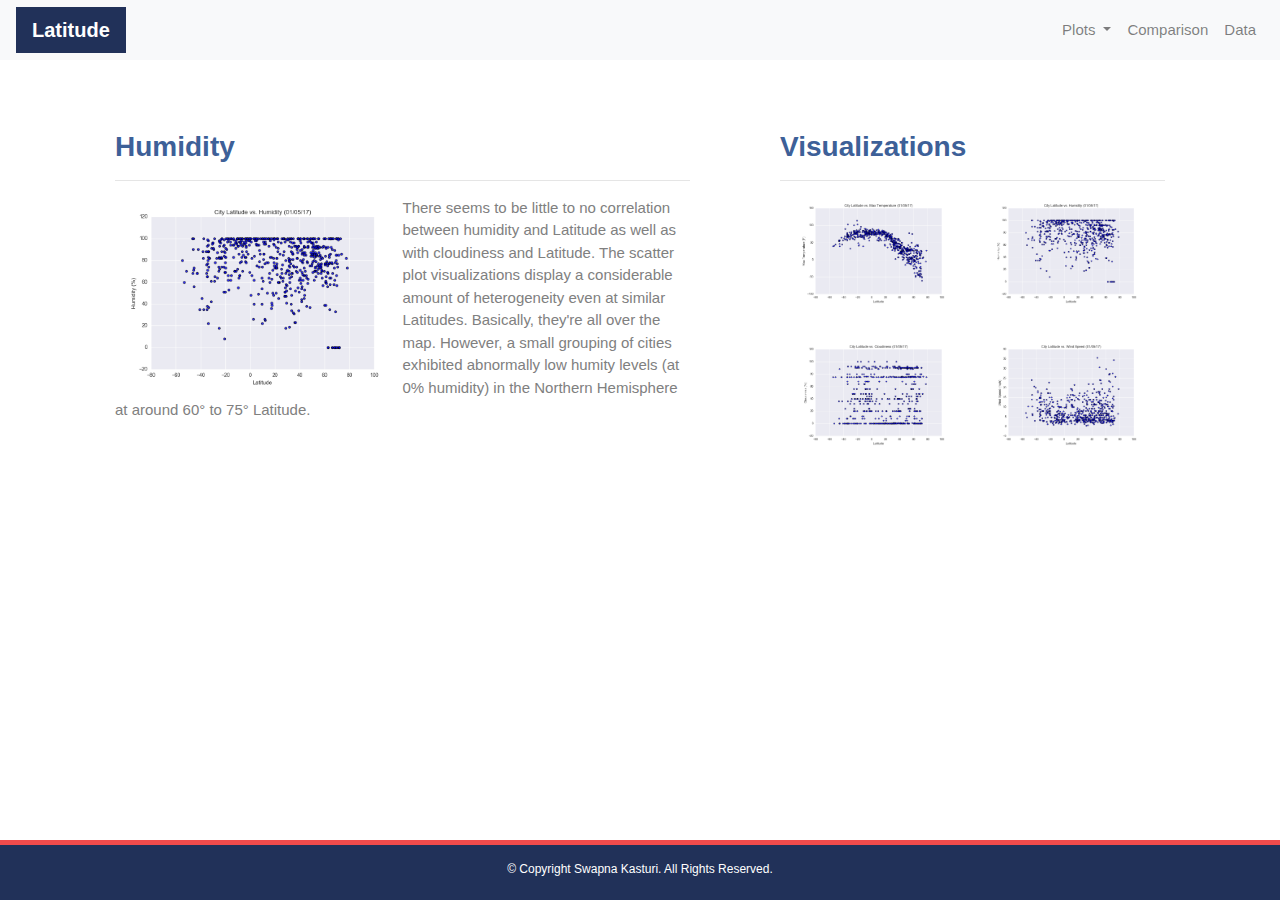
<file: humidity.html>
<!-- Visualization Page II (Humidity) -->
<!doctype html>
<html lang="en">
<head>
    <meta charset="utf-8">
    <meta http-equiv="X-UA-Compatible" content="IE=edge">
    <meta name="viewport" content="width=device-width, initial-scale=1">
    <!-- Bootstrap CSS -->
    <link rel="stylesheet" href="https://stackpath.bootstrapcdn.com/bootstrap/4.3.1/css/bootstrap.min.css" integrity="sha384-ggOyR0iXCbMQv3Xipma34MD+dH/1fQ784/j6cY/iJTQUOhcWr7x9JvoRxT2MZw1T" crossorigin="anonymous">
    <!-- CSS Stylesheet -->
    <link rel="stylesheet" type="text/css" href="style.css">
    <title>Bootstrap Visualization Dashboard</title>
</head>
<body>
    <!-- Bootstrap JavaScript -->
    <!-- jQuery, Popper.js & Bootstrap JS -->
    <script src="https://code.jquery.com/jquery-3.3.1.slim.min.js" integrity="sha384-q8i/X+965DzO0rT7abK41JStQIAqVgRVzpbzo5smXKp4YfRvH+8abtTE1Pi6jizo" crossorigin="anonymous"></script>
    <script src="https://cdnjs.cloudflare.com/ajax/libs/popper.js/1.14.7/umd/popper.min.js" integrity="sha384-UO2eT0CpHqdSJQ6hJty5KVphtPhzWj9WO1clHTMGa3JDZwrnQq4sF86dIHNDz0W1" crossorigin="anonymous"></script>
    <script src="https://stackpath.bootstrapcdn.com/bootstrap/4.3.1/js/bootstrap.min.js" integrity="sha384-JjSmVgyd0p3pXB1rRibZUAYoIIy6OrQ6VrjIEaFf/nJGzIxFDsf4x0xIM+B07jRM" crossorigin="anonymous"></script>
    <!-- Navigation Menu -->
    <div class="navigation">
        <nav class="navbar navbar-expand-lg navbar-light bg-light">
            <a class="navbar-brand" style="background-color: #213159;" href="index.html">Latitude</a>
            <button class="navbar-toggler" type="button" data-toggle="collapse" data-target="#navbarNavDropdown" aria-controls="navbarNavDropdown" aria-expanded="false" aria-label="Toggle navigation">
                <span class="navbar-toggler-icon"></span>
            </button>
            <div class="collapse navbar-collapse" id="navbarNavDropdown">
                <ul class="navbar-nav ml-auto">
                    <li class="nav-item dropdown">
                        <a class="nav-link dropdown-toggle" href="#" id="navbarDropdownMenuLink" role="button" data-toggle="dropdown" aria-haspopup="true" aria-expanded="false">
                            Plots
                        </a>
                        <div class="dropdown-menu" aria-labelledby="navbarDropdownMenuLink">
                            <a class="dropdown-item" href="maxtemp.html">Max Temperature</a>
                            <a class="dropdown-item" href="humidity.html">Humidity</a>
                            <a class="dropdown-item" href="cloudiness.html">Cloudiness</a>
                            <a class="dropdown-item" href="wind_speed.html">Wind Speed</a>
                        </div>
                    </li>
                    <li class="nav-item">
                        <a class="nav-link" href="comparison.html">Comparison</a>
                    </li>
                    <li class="nav-item">
                        <a class="nav-link" href="data.html">Data</a>
                    </li>
                </ul>
            </div>
        </nav>
    </div>
    <!-- Content -->
        <!-- Create Overall Grid -->
    <div class="container">
        <div class="row">
            <div class="col-lg-7 col-md-12">
                <!-- Left Content Box -->
                <div class="box">
                    <h3 class="title">Humidity</h3>
                    <hr>
                    <img src="Resources/Assets/Images/Fig2.png" class="vizualization rounded float-left" alt="Humidity Graph">
                    <p>There seems to be little to no correlation between humidity and Latitude as well as with cloudiness and Latitude. 
                        The scatter plot visualizations display a considerable amount of heterogeneity even at similar Latitudes. 
                        Basically, they're all over the map. However, a small grouping of cities exhibited abnormally low humity levels 
                        (at 0% humidity) in the Northern Hemisphere at around 60° to 75° Latitude.</p>
                </div>
            </div>
            <div class="col-lg-5 col-md-12">
                <!-- Right Content Box -->
                <div class="box">
                    <h3 class="title">Visualizations</h3>
                    <hr>
                    <div class="container">
                        <div class="row" style="padding-bottom: 30px;">
                            <div class="col-6">
                                <a href="maxtemp.html">
                                  <img class="panel" src="Resources/Assets/Images/Fig1.png" alt="Max Temperature Graph">
                                </a>
                            </div>
                            <div class="col-6">
                                <a href="humidity.html">
                                    <img class="panel" src="Resources/Assets/Images/Fig2.png" alt="Humidity Graph">
                                </a>
                            </div>
                        </div>
                        <div class="row" style="padding-bottom: 30px;">
                            <div class="col-6">
                                <a href="cloudiness.html">
                                    <img class="panel" src="Resources/Assets/Images/Fig3.png" alt="Cloudiness Graph">
                                </a>
                            </div>
                            <div class="col-6">
                                <a href="wind_speed.html">
                                    <img class="panel" src="Resources/Assets/Images/Fig4.png" alt="Wind Speed Graph">
                                </a>
                            </div>
                        </div>
                    </div>
                </div>
            </div>
        </div>
    </div>
    <!-- Footer -->
    <footer>
        <div class="footer">&copy; Copyright Swapna Kasturi. All Rights Reserved.</div>
    </footer>
</body>
</html>
</file>
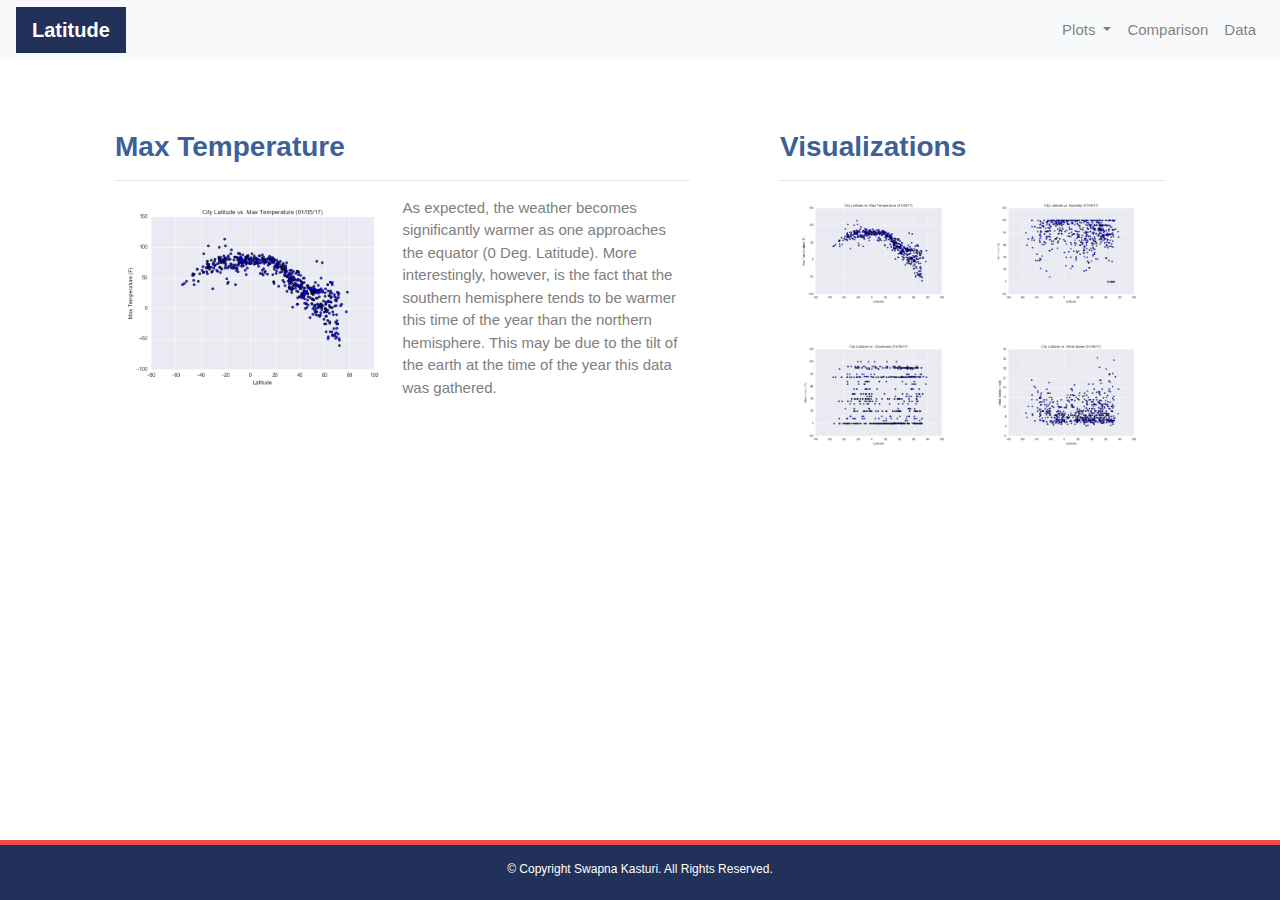
<file: maxtemp.html>
<!-- Visualization Page I (Max Temperature) -->
<!doctype html>
<html lang="en">
<head>
    <meta charset="utf-8">
    <meta http-equiv="X-UA-Compatible" content="IE=edge">
    <meta name="viewport" content="width=device-width, initial-scale=1">
    <!-- Bootstrap CSS -->
    <link rel="stylesheet" href="https://stackpath.bootstrapcdn.com/bootstrap/4.3.1/css/bootstrap.min.css" integrity="sha384-ggOyR0iXCbMQv3Xipma34MD+dH/1fQ784/j6cY/iJTQUOhcWr7x9JvoRxT2MZw1T" crossorigin="anonymous">
    <!-- CSS Stylesheet -->
    <link rel="stylesheet" type="text/css" href="style.css">
    <title>Bootstrap Visualization Dashboard</title>
</head>
<body>
    <!-- Bootstrap JavaScript -->
    <!-- jQuery, Popper.js & Bootstrap JS -->
    <script src="https://code.jquery.com/jquery-3.3.1.slim.min.js" integrity="sha384-q8i/X+965DzO0rT7abK41JStQIAqVgRVzpbzo5smXKp4YfRvH+8abtTE1Pi6jizo" crossorigin="anonymous"></script>
    <script src="https://cdnjs.cloudflare.com/ajax/libs/popper.js/1.14.7/umd/popper.min.js" integrity="sha384-UO2eT0CpHqdSJQ6hJty5KVphtPhzWj9WO1clHTMGa3JDZwrnQq4sF86dIHNDz0W1" crossorigin="anonymous"></script>
    <script src="https://stackpath.bootstrapcdn.com/bootstrap/4.3.1/js/bootstrap.min.js" integrity="sha384-JjSmVgyd0p3pXB1rRibZUAYoIIy6OrQ6VrjIEaFf/nJGzIxFDsf4x0xIM+B07jRM" crossorigin="anonymous"></script>
    <!-- Navigation Menu -->
    <div class="navigation">
        <nav class="navbar navbar-expand-lg navbar-light bg-light">
            <a class="navbar-brand" style="background-color: #213159;" href="index.html">Latitude</a>
            <button class="navbar-toggler" type="button" data-toggle="collapse" data-target="#navbarNavDropdown" aria-controls="navbarNavDropdown" aria-expanded="false" aria-label="Toggle navigation">
                <span class="navbar-toggler-icon"></span>
            </button>
            <div class="collapse navbar-collapse" id="navbarNavDropdown">
                <ul class="navbar-nav ml-auto">
                    <li class="nav-item dropdown">
                        <a class="nav-link dropdown-toggle" href="#" id="navbarDropdownMenuLink" role="button" data-toggle="dropdown" aria-haspopup="true" aria-expanded="false">
                            Plots
                        </a>
                        <div class="dropdown-menu" aria-labelledby="navbarDropdownMenuLink">
                            <a class="dropdown-item" href="maxtemp.html">Max Temperature</a>
                            <a class="dropdown-item" href="humidity.html">Humidity</a>
                            <a class="dropdown-item" href="cloudiness.html">Cloudiness</a>
                            <a class="dropdown-item" href="wind_speed.html">Wind Speed</a>
                        </div>
                    </li>
                    <li class="nav-item">
                        <a class="nav-link" href="comparison.html">Comparison</a>
                    </li>
                    <li class="nav-item">
                        <a class="nav-link" href="data.html">Data</a>
                    </li>
                </ul>
            </div>
        </nav>
    </div>
    <!-- Content -->
        <!-- Create Overall Grid -->
    <div class="container">
        <div class="row">
            <div class="col-lg-7 col-md-12">
                <!-- Left Content Box -->
                <div class="box">
                    <h3 class="title">Max Temperature</h3>
                    <hr>
                    <img src="Resources/Assets/Images/Fig1.png" class="vizualization rounded float-left" alt="Max Temperature Graph">
                    <p>As expected, the weather becomes significantly warmer as one approaches the equator (0 Deg. Latitude). 
                        More interestingly, however, is the fact that the southern hemisphere tends to be warmer this time of the year than the northern hemisphere. 
                        This may be due to the tilt of the earth at the time of the year this data was gathered.</p>
                </div>
            </div>
            <div class="col-lg-5 col-md-12">
                <!-- Right Content Box -->
                <div class="box">
                    <h3 class="title">Visualizations</h3>
                    <hr>
                    <div class="container">
                        <div class="row" style="padding-bottom: 30px;">
                            <div class="col-6">
                                <a href="maxtemp.html">
                                  <img class="panel" src="Resources/Assets/Images/Fig1.png" alt="Max Temperature Graph">
                                </a>
                            </div>
                            <div class="col-6">
                                <a href="humidity.html">
                                    <img class="panel" src="Resources/Assets/Images/Fig2.png" alt="Humidity Graph">
                                </a>
                            </div>
                        </div>
                        <div class="row" style="padding-bottom: 30px;">
                            <div class="col-6">
                                <a href="cloudiness.html">
                                    <img class="panel" src="Resources/Assets/Images/Fig3.png" alt="Cloudiness Graph">
                                </a>
                            </div>
                            <div class="col-6">
                                <a href="wind_speed.html">
                                    <img class="panel" src="Resources/Assets/Images/Fig4.png" alt="Wind Speed Graph">
                                </a>
                            </div>
                        </div>
                    </div>
                </div>
            </div>
        </div>
    </div>
    <!-- Footer -->
    <footer>
        <div class="footer">&copy; Copyright Swapna Kasturi. All Rights Reserved.</div>
    </footer>
</body>
</html>
</file>
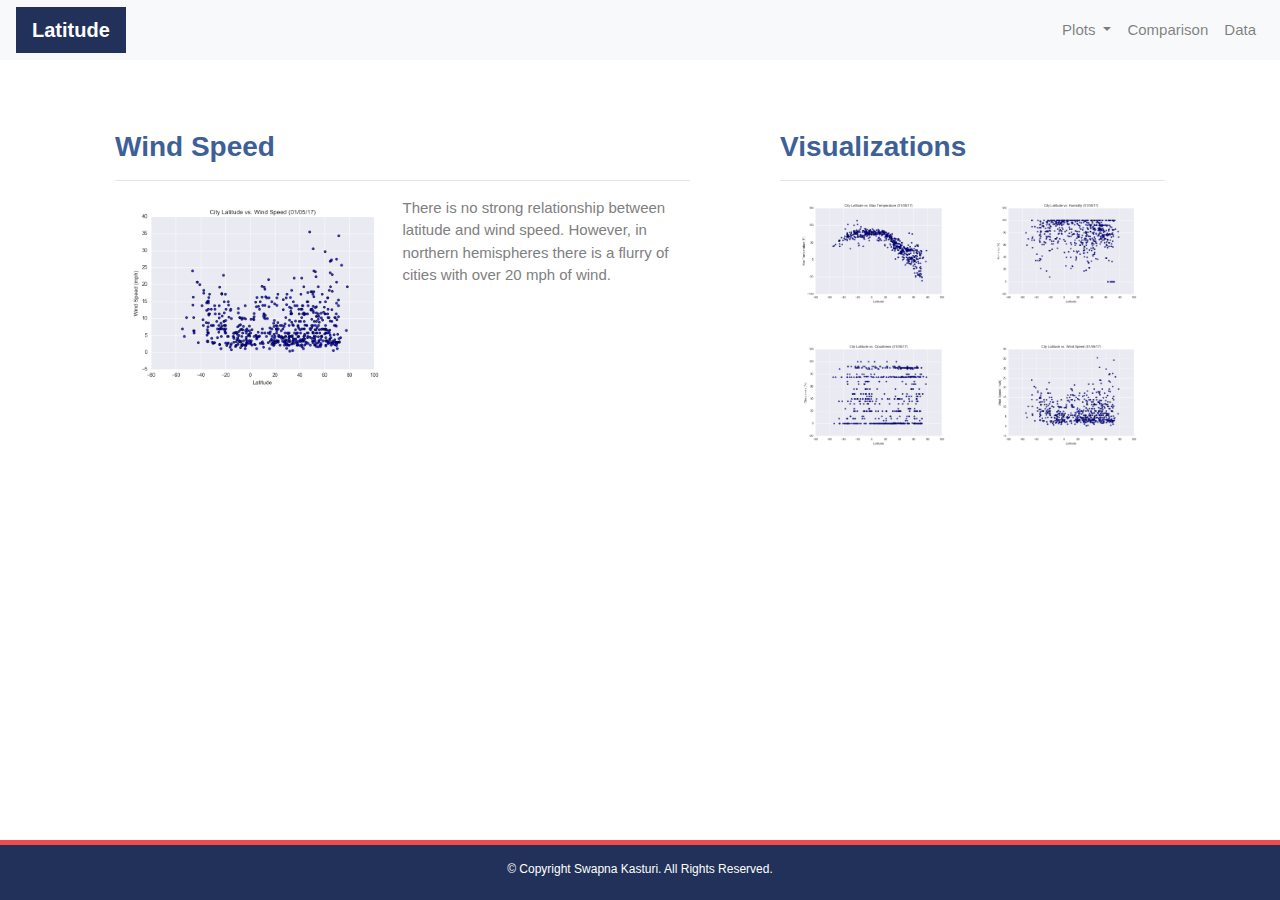
<file: wind_speed.html>
<!-- Visualization Page IV (Wind Speed) -->
<!doctype html>
<html lang="en">
<head>
    <meta charset="utf-8">
    <meta http-equiv="X-UA-Compatible" content="IE=edge">
    <meta name="viewport" content="width=device-width, initial-scale=1">
    <!-- Bootstrap CSS -->
    <link rel="stylesheet" href="https://stackpath.bootstrapcdn.com/bootstrap/4.3.1/css/bootstrap.min.css" integrity="sha384-ggOyR0iXCbMQv3Xipma34MD+dH/1fQ784/j6cY/iJTQUOhcWr7x9JvoRxT2MZw1T" crossorigin="anonymous">
    <!-- CSS Stylesheet -->
    <link rel="stylesheet" type="text/css" href="style.css">
    <title>Bootstrap Visualization Dashboard</title>
</head>
<body>
    <!-- Bootstrap JavaScript -->
    <!-- jQuery, Popper.js & Bootstrap JS -->
    <script src="https://code.jquery.com/jquery-3.3.1.slim.min.js" integrity="sha384-q8i/X+965DzO0rT7abK41JStQIAqVgRVzpbzo5smXKp4YfRvH+8abtTE1Pi6jizo" crossorigin="anonymous"></script>
    <script src="https://cdnjs.cloudflare.com/ajax/libs/popper.js/1.14.7/umd/popper.min.js" integrity="sha384-UO2eT0CpHqdSJQ6hJty5KVphtPhzWj9WO1clHTMGa3JDZwrnQq4sF86dIHNDz0W1" crossorigin="anonymous"></script>
    <script src="https://stackpath.bootstrapcdn.com/bootstrap/4.3.1/js/bootstrap.min.js" integrity="sha384-JjSmVgyd0p3pXB1rRibZUAYoIIy6OrQ6VrjIEaFf/nJGzIxFDsf4x0xIM+B07jRM" crossorigin="anonymous"></script>
    <!-- Navigation Menu -->
    <div class="navigation">
        <nav class="navbar navbar-expand-lg navbar-light bg-light">
            <a class="navbar-brand" style="background-color: #213159;" href="index.html">Latitude</a>
            <button class="navbar-toggler" type="button" data-toggle="collapse" data-target="#navbarNavDropdown" aria-controls="navbarNavDropdown" aria-expanded="false" aria-label="Toggle navigation">
                <span class="navbar-toggler-icon"></span>
            </button>
            <div class="collapse navbar-collapse" id="navbarNavDropdown">
                <ul class="navbar-nav ml-auto">
                    <li class="nav-item dropdown">
                        <a class="nav-link dropdown-toggle" href="#" id="navbarDropdownMenuLink" role="button" data-toggle="dropdown" aria-haspopup="true" aria-expanded="false">
                            Plots
                        </a>
                        <div class="dropdown-menu" aria-labelledby="navbarDropdownMenuLink">
                            <a class="dropdown-item" href="maxtemp.html">Max Temperature</a>
                            <a class="dropdown-item" href="humidity.html">Humidity</a>
                            <a class="dropdown-item" href="cloudiness.html">Cloudiness</a>
                            <a class="dropdown-item" href="wind_speed.html">Wind Speed</a>
                        </div>
                    </li>
                    <li class="nav-item">
                        <a class="nav-link" href="comparison.html">Comparison</a>
                    </li>
                    <li class="nav-item">
                        <a class="nav-link" href="data.html">Data</a>
                    </li>
                </ul>
            </div>
        </nav>
    </div>
    <!-- Content -->
        <!-- Create Overall Grid -->
    <div class="container">
        <div class="row">
            <div class="col-lg-7 col-md-12">
                <!-- Left Content Box -->
                <div class="box" style="padding-bottom: 120px;">
                    <h3 class="title">Wind Speed</h3>
                    <hr>
                    <img src="Resources/Assets/Images/Fig4.png" class="vizualization rounded float-left" alt="Wind Speed Graph">
                    <p>There is no strong relationship between latitude and wind speed. 
                        However, in northern hemispheres there is a flurry of cities with over 20 mph of wind.</p>
                </div>
            </div>
            <div class="col-lg-5 col-md-12">
                <!-- Right Content Box -->
                <div class="box">
                    <h3 class="title">Visualizations</h3>
                    <hr>
                    <div class="container">
                        <div class="row" style="padding-bottom: 30px;">
                            <div class="col-6">
                                <a href="maxtemp.html">
                                  <img class="panel" src="Resources/Assets/Images/Fig1.png" alt="Max Temperature Graph">
                                </a>
                            </div>
                            <div class="col-6">
                                <a href="humidity.html">
                                    <img class="panel" src="Resources/Assets/Images/Fig2.png" alt="Humidity Graph">
                                </a>
                            </div>
                        </div>
                        <div class="row" style="padding-bottom: 30px;">
                            <div class="col-6">
                                <a href="cloudiness.html">
                                    <img class="panel" src="Resources/Assets/Images/Fig3.png" alt="Cloudiness Graph">
                                </a>
                            </div>
                            <div class="col-6">
                                <a href="wind_speed.html">
                                    <img class="panel" src="Resources/Assets/Images/Fig4.png" alt="Wind Speed Graph">
                                </a>
                            </div>
                        </div>
                    </div>
                </div>
            </div>
        </div>
    </div>
    <!-- Footer -->
    <footer>
        <div class="footer">&copy; Copyright Swapna Kasturi. All Rights Reserved.</div>
    </footer>
</body>
</html>
</file>
<file: style.css>
/* 
* Bootstrap Visualization Dashboard - CSS Style Sheet 
*/

/* Body */
body {
  height: 850px;
  background-position: center;
  background-repeat: no-repeat;
  background-size: cover;
}

/* Navbar */
.navbar {
  max-height: 60px;
}
.navigation .navbar-brand {
  color: white;
  margin-left: 0px;
  padding: inherit;
  font-weight: bold;
  background-color: white;
  font-family: Verdana, Arial, Helvetica, sans-serif;
}
.navbar {
  background-color: white;
  font-size: 25px; 
}
.active, .dropdown-menu .dropdown-item:active a:hover {
  background-color: white !important;
}
.dropdown-item {
  color: #213159 !important;
}
.dropdown .dropdown-menu .dropdown-item:active, .dropdown .dropdown-menu .dropdown-item:hover {
  background-color: #f04b4c !important;
}

.nav-link:hover {
  background-color:#E7E7E7 !important;
 }

.navbar-brand:hover {
color: #f04b4c !important;
}

a {
  color: #E7E7E7;
  font-size: 15px;
}

/* Images */
img{
  width:100% !important;
  height:100% !important;
}
.active, .panel:hover {
  border-color:#213159;
  border-style: solid;
  
}
.vizualization {
  width:50% !important;
  height:50% !important;
}

/* Title */
.title {
  color: #3d6098;
  font-family: Verdana, Arial, Helvetica, sans-serif;
  font-weight: bolder;
  padding-top: 10px;
}

/* Paragraph */
p {
color: gray;
font-family: Arial, Helvetica, sans-serif;
font-size: 15px;
}

/* Box */
.box {
  margin-top: 50px;
  margin-bottom: 60px;
  padding: 10px 30px 10px;
  color: #213159;
  background-color: white;

}
/* Table */
.table {
  font-size: 15px;
  border-top-color: white !important;
}

/* Footer */
footer {
background-color: #213159;
border-top-style: solid;
border-top-width: 5px;
border-top-color: #f04b4c;
color: white;
min-height: 60px;
font-family: Arial, Helvetica, sans-serif;
font-size: 12px;
text-align: center;
position: fixed;
left: 0;
bottom: 0;
width: 100%;
padding-top: 15px;
}

/* Media Queries */
@media(max-width: 992px) {
  .navbar-expand-lg {
  background-color: #213159 !important;
  }
  .navbar {
    max-height: none;
    padding: inherit;
  }
  .navbar div {
    margin: inherit;
    background-color: white;
  }
  .navbar-brand {
    padding: 10px !important;
  }
  button{
    margin-right: 30px;
  }
  button:focus {
    outline: 1px dotted;
    outline: auto 5px;
  }
}
</file>
